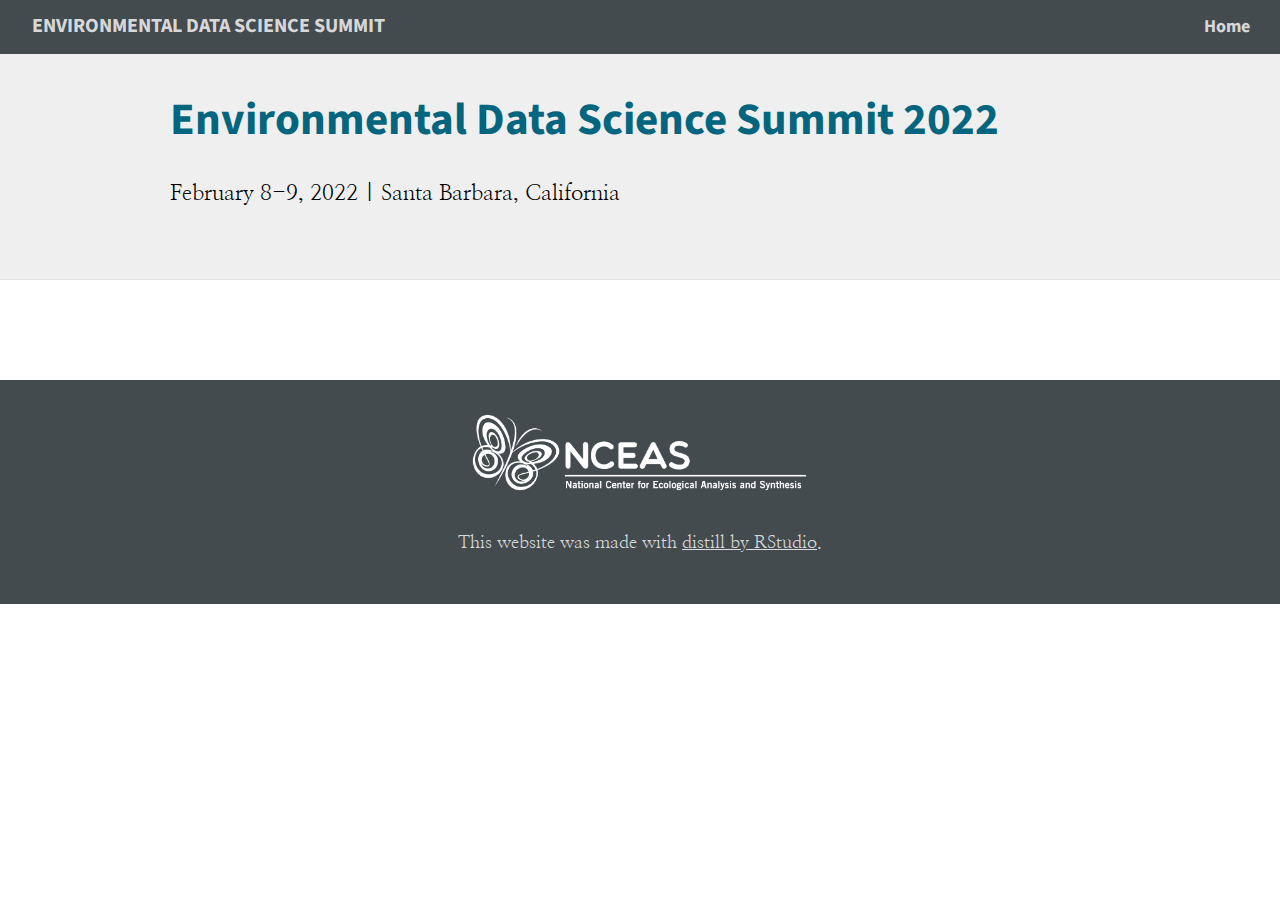
<file: docs/about.html>
<!DOCTYPE html>

<html xmlns="http://www.w3.org/1999/xhtml" lang="" xml:lang="">

<head>
  <meta charset="utf-8"/>
  <meta name="viewport" content="width=device-width, initial-scale=1"/>
  <meta http-equiv="X-UA-Compatible" content="IE=Edge,chrome=1"/>
  <meta name="generator" content="distill" />

  <style type="text/css">
  /* Hide doc at startup (prevent jankiness while JS renders/transforms) */
  body {
    visibility: hidden;
  }
  </style>

 <!--radix_placeholder_import_source-->
 <!--/radix_placeholder_import_source-->

<style type="text/css">code{white-space: pre;}</style>
<style type="text/css" data-origin="pandoc">
pre > code.sourceCode { white-space: pre; position: relative; }
pre > code.sourceCode > span { display: inline-block; line-height: 1.25; }
pre > code.sourceCode > span:empty { height: 1.2em; }
.sourceCode { overflow: visible; }
code.sourceCode > span { color: inherit; text-decoration: inherit; }
div.sourceCode { margin: 1em 0; }
pre.sourceCode { margin: 0; }
@media screen {
div.sourceCode { overflow: auto; }
}
@media print {
pre > code.sourceCode { white-space: pre-wrap; }
pre > code.sourceCode > span { text-indent: -5em; padding-left: 5em; }
}
pre.numberSource code
  { counter-reset: source-line 0; }
pre.numberSource code > span
  { position: relative; left: -4em; counter-increment: source-line; }
pre.numberSource code > span > a:first-child::before
  { content: counter(source-line);
    position: relative; left: -1em; text-align: right; vertical-align: baseline;
    border: none; display: inline-block;
    -webkit-touch-callout: none; -webkit-user-select: none;
    -khtml-user-select: none; -moz-user-select: none;
    -ms-user-select: none; user-select: none;
    padding: 0 4px; width: 4em;
    color: #aaaaaa;
  }
pre.numberSource { margin-left: 3em; border-left: 1px solid #aaaaaa;  padding-left: 4px; }
div.sourceCode
  {   }
@media screen {
pre > code.sourceCode > span > a:first-child::before { text-decoration: underline; }
}
code span.al { color: #ad0000; } /* Alert */
code span.an { color: #5e5e5e; } /* Annotation */
code span.at { color: #20794d; } /* Attribute */
code span.bn { color: #ad0000; } /* BaseN */
code span.bu { } /* BuiltIn */
code span.cf { color: #007ba5; } /* ControlFlow */
code span.ch { color: #20794d; } /* Char */
code span.cn { color: #8f5902; } /* Constant */
code span.co { color: #5e5e5e; } /* Comment */
code span.cv { color: #5e5e5e; font-style: italic; } /* CommentVar */
code span.do { color: #5e5e5e; font-style: italic; } /* Documentation */
code span.dt { color: #ad0000; } /* DataType */
code span.dv { color: #ad0000; } /* DecVal */
code span.er { color: #ad0000; } /* Error */
code span.ex { } /* Extension */
code span.fl { color: #ad0000; } /* Float */
code span.fu { color: #4758ab; } /* Function */
code span.im { } /* Import */
code span.in { color: #5e5e5e; } /* Information */
code span.kw { color: #007ba5; } /* Keyword */
code span.op { color: #5e5e5e; } /* Operator */
code span.ot { color: #007ba5; } /* Other */
code span.pp { color: #ad0000; } /* Preprocessor */
code span.sc { color: #20794d; } /* SpecialChar */
code span.ss { color: #20794d; } /* SpecialString */
code span.st { color: #20794d; } /* String */
code span.va { color: #111111; } /* Variable */
code span.vs { color: #20794d; } /* VerbatimString */
code span.wa { color: #5e5e5e; font-style: italic; } /* Warning */
</style>

  <!--radix_placeholder_meta_tags-->
  <title>Environmental Data Science Summit: Environmental Data Science Summit 2022</title>

  <meta property="description" itemprop="description" content="February 8-9, 2022 | Santa Barbara, California"/>



  <!--  https://developers.facebook.com/docs/sharing/webmasters#markup -->
  <meta property="og:title" content="Environmental Data Science Summit: Environmental Data Science Summit 2022"/>
  <meta property="og:type" content="article"/>
  <meta property="og:description" content="February 8-9, 2022 | Santa Barbara, California"/>
  <meta property="og:locale" content="en_US"/>
  <meta property="og:site_name" content="Environmental Data Science Summit"/>

  <!--  https://dev.twitter.com/cards/types/summary -->
  <meta property="twitter:card" content="summary"/>
  <meta property="twitter:title" content="Environmental Data Science Summit: Environmental Data Science Summit 2022"/>
  <meta property="twitter:description" content="February 8-9, 2022 | Santa Barbara, California"/>

  <!--/radix_placeholder_meta_tags-->
  <!--radix_placeholder_rmarkdown_metadata-->

  <script type="text/json" id="radix-rmarkdown-metadata">
  {"type":"list","attributes":{"names":{"type":"character","attributes":{},"value":["title","description","site","includes"]}},"value":[{"type":"character","attributes":{},"value":["Environmental Data Science Summit 2022"]},{"type":"character","attributes":{},"value":["February 8-9, 2022 | Santa Barbara, California\n"]},{"type":"character","attributes":{},"value":["distill::distill_website"]},{"type":"list","attributes":{"names":{"type":"character","attributes":{},"value":["in_header","after_body"]}},"value":[{"type":"character","attributes":{},"value":["assets/header.html"]},{"type":"character","attributes":{},"value":["assets/_footer.html"]}]}]}
  </script>
  <!--/radix_placeholder_rmarkdown_metadata-->
  <!--radix_placeholder_navigation_in_header-->
  <meta name="distill:offset" content=""/>

  <script type="application/javascript">

    window.headroom_prevent_pin = false;

    window.document.addEventListener("DOMContentLoaded", function (event) {

      // initialize headroom for banner
      var header = $('header').get(0);
      var headerHeight = header.offsetHeight;
      var headroom = new Headroom(header, {
        tolerance: 5,
        onPin : function() {
          if (window.headroom_prevent_pin) {
            window.headroom_prevent_pin = false;
            headroom.unpin();
          }
        }
      });
      headroom.init();
      if(window.location.hash)
        headroom.unpin();
      $(header).addClass('headroom--transition');

      // offset scroll location for banner on hash change
      // (see: https://github.com/WickyNilliams/headroom.js/issues/38)
      window.addEventListener("hashchange", function(event) {
        window.scrollTo(0, window.pageYOffset - (headerHeight + 25));
      });

      // responsive menu
      $('.distill-site-header').each(function(i, val) {
        var topnav = $(this);
        var toggle = topnav.find('.nav-toggle');
        toggle.on('click', function() {
          topnav.toggleClass('responsive');
        });
      });

      // nav dropdowns
      $('.nav-dropbtn').click(function(e) {
        $(this).next('.nav-dropdown-content').toggleClass('nav-dropdown-active');
        $(this).parent().siblings('.nav-dropdown')
           .children('.nav-dropdown-content').removeClass('nav-dropdown-active');
      });
      $("body").click(function(e){
        $('.nav-dropdown-content').removeClass('nav-dropdown-active');
      });
      $(".nav-dropdown").click(function(e){
        e.stopPropagation();
      });
    });
  </script>

  <style type="text/css">

  /* Theme (user-documented overrideables for nav appearance) */

  .distill-site-nav {
    color: rgba(255, 255, 255, 0.8);
    background-color: #0F2E3D;
    font-size: 15px;
    font-weight: 300;
  }

  .distill-site-nav a {
    color: inherit;
    text-decoration: none;
  }

  .distill-site-nav a:hover {
    color: white;
  }

  @media print {
    .distill-site-nav {
      display: none;
    }
  }

  .distill-site-header {

  }

  .distill-site-footer {

  }


  /* Site Header */

  .distill-site-header {
    width: 100%;
    box-sizing: border-box;
    z-index: 3;
  }

  .distill-site-header .nav-left {
    display: inline-block;
    margin-left: 8px;
  }

  @media screen and (max-width: 768px) {
    .distill-site-header .nav-left {
      margin-left: 0;
    }
  }


  .distill-site-header .nav-right {
    float: right;
    margin-right: 8px;
  }

  .distill-site-header a,
  .distill-site-header .title {
    display: inline-block;
    text-align: center;
    padding: 14px 10px 14px 10px;
  }

  .distill-site-header .title {
    font-size: 18px;
    min-width: 150px;
  }

  .distill-site-header .logo {
    padding: 0;
  }

  .distill-site-header .logo img {
    display: none;
    max-height: 20px;
    width: auto;
    margin-bottom: -4px;
  }

  .distill-site-header .nav-image img {
    max-height: 18px;
    width: auto;
    display: inline-block;
    margin-bottom: -3px;
  }



  @media screen and (min-width: 1000px) {
    .distill-site-header .logo img {
      display: inline-block;
    }
    .distill-site-header .nav-left {
      margin-left: 20px;
    }
    .distill-site-header .nav-right {
      margin-right: 20px;
    }
    .distill-site-header .title {
      padding-left: 12px;
    }
  }


  .distill-site-header .nav-toggle {
    display: none;
  }

  .nav-dropdown {
    display: inline-block;
    position: relative;
  }

  .nav-dropdown .nav-dropbtn {
    border: none;
    outline: none;
    color: rgba(255, 255, 255, 0.8);
    padding: 16px 10px;
    background-color: transparent;
    font-family: inherit;
    font-size: inherit;
    font-weight: inherit;
    margin: 0;
    margin-top: 1px;
    z-index: 2;
  }

  .nav-dropdown-content {
    display: none;
    position: absolute;
    background-color: white;
    min-width: 200px;
    border: 1px solid rgba(0,0,0,0.15);
    border-radius: 4px;
    box-shadow: 0px 8px 16px 0px rgba(0,0,0,0.1);
    z-index: 1;
    margin-top: 2px;
    white-space: nowrap;
    padding-top: 4px;
    padding-bottom: 4px;
  }

  .nav-dropdown-content hr {
    margin-top: 4px;
    margin-bottom: 4px;
    border: none;
    border-bottom: 1px solid rgba(0, 0, 0, 0.1);
  }

  .nav-dropdown-active {
    display: block;
  }

  .nav-dropdown-content a, .nav-dropdown-content .nav-dropdown-header {
    color: black;
    padding: 6px 24px;
    text-decoration: none;
    display: block;
    text-align: left;
  }

  .nav-dropdown-content .nav-dropdown-header {
    display: block;
    padding: 5px 24px;
    padding-bottom: 0;
    text-transform: uppercase;
    font-size: 14px;
    color: #999999;
    white-space: nowrap;
  }

  .nav-dropdown:hover .nav-dropbtn {
    color: white;
  }

  .nav-dropdown-content a:hover {
    background-color: #ddd;
    color: black;
  }

  .nav-right .nav-dropdown-content {
    margin-left: -45%;
    right: 0;
  }

  @media screen and (max-width: 768px) {
    .distill-site-header a, .distill-site-header .nav-dropdown  {display: none;}
    .distill-site-header a.nav-toggle {
      float: right;
      display: block;
    }
    .distill-site-header .title {
      margin-left: 0;
    }
    .distill-site-header .nav-right {
      margin-right: 0;
    }
    .distill-site-header {
      overflow: hidden;
    }
    .nav-right .nav-dropdown-content {
      margin-left: 0;
    }
  }


  @media screen and (max-width: 768px) {
    .distill-site-header.responsive {position: relative; min-height: 500px; }
    .distill-site-header.responsive a.nav-toggle {
      position: absolute;
      right: 0;
      top: 0;
    }
    .distill-site-header.responsive a,
    .distill-site-header.responsive .nav-dropdown {
      display: block;
      text-align: left;
    }
    .distill-site-header.responsive .nav-left,
    .distill-site-header.responsive .nav-right {
      width: 100%;
    }
    .distill-site-header.responsive .nav-dropdown {float: none;}
    .distill-site-header.responsive .nav-dropdown-content {position: relative;}
    .distill-site-header.responsive .nav-dropdown .nav-dropbtn {
      display: block;
      width: 100%;
      text-align: left;
    }
  }

  /* Site Footer */

  .distill-site-footer {
    width: 100%;
    overflow: hidden;
    box-sizing: border-box;
    z-index: 3;
    margin-top: 30px;
    padding-top: 30px;
    padding-bottom: 30px;
    text-align: center;
  }

  /* Headroom */

  d-title {
    padding-top: 6rem;
  }

  @media print {
    d-title {
      padding-top: 4rem;
    }
  }

  .headroom {
    z-index: 1000;
    position: fixed;
    top: 0;
    left: 0;
    right: 0;
  }

  .headroom--transition {
    transition: all .4s ease-in-out;
  }

  .headroom--unpinned {
    top: -100px;
  }

  .headroom--pinned {
    top: 0;
  }

  /* adjust viewport for navbar height */
  /* helps vertically center bootstrap (non-distill) content */
  .min-vh-100 {
    min-height: calc(100vh - 100px) !important;
  }

  </style>

  <script src="site_libs/jquery-3.5.1/jquery-3.5.1.min.js"></script>
  <link href="site_libs/font-awesome-5.1.0/css/all.css" rel="stylesheet"/>
  <link href="site_libs/font-awesome-5.1.0/css/v4-shims.css" rel="stylesheet"/>
  <script src="site_libs/headroom-0.9.4/headroom.min.js"></script>
  <script src="site_libs/autocomplete-0.37.1/autocomplete.min.js"></script>
  <script src="site_libs/fuse-6.4.1/fuse.min.js"></script>

  <script type="application/javascript">

  function getMeta(metaName) {
    var metas = document.getElementsByTagName('meta');
    for (let i = 0; i < metas.length; i++) {
      if (metas[i].getAttribute('name') === metaName) {
        return metas[i].getAttribute('content');
      }
    }
    return '';
  }

  function offsetURL(url) {
    var offset = getMeta('distill:offset');
    return offset ? offset + '/' + url : url;
  }

  function createFuseIndex() {

    // create fuse index
    var options = {
      keys: [
        { name: 'title', weight: 20 },
        { name: 'categories', weight: 15 },
        { name: 'description', weight: 10 },
        { name: 'contents', weight: 5 },
      ],
      ignoreLocation: true,
      threshold: 0
    };
    var fuse = new window.Fuse([], options);

    // fetch the main search.json
    return fetch(offsetURL('search.json'))
      .then(function(response) {
        if (response.status == 200) {
          return response.json().then(function(json) {
            // index main articles
            json.articles.forEach(function(article) {
              fuse.add(article);
            });
            // download collections and index their articles
            return Promise.all(json.collections.map(function(collection) {
              return fetch(offsetURL(collection)).then(function(response) {
                if (response.status === 200) {
                  return response.json().then(function(articles) {
                    articles.forEach(function(article) {
                      fuse.add(article);
                    });
                  })
                } else {
                  return Promise.reject(
                    new Error('Unexpected status from search index request: ' +
                              response.status)
                  );
                }
              });
            })).then(function() {
              return fuse;
            });
          });

        } else {
          return Promise.reject(
            new Error('Unexpected status from search index request: ' +
                        response.status)
          );
        }
      });
  }

  window.document.addEventListener("DOMContentLoaded", function (event) {

    // get search element (bail if we don't have one)
    var searchEl = window.document.getElementById('distill-search');
    if (!searchEl)
      return;

    createFuseIndex()
      .then(function(fuse) {

        // make search box visible
        searchEl.classList.remove('hidden');

        // initialize autocomplete
        var options = {
          autoselect: true,
          hint: false,
          minLength: 2,
        };
        window.autocomplete(searchEl, options, [{
          source: function(query, callback) {
            const searchOptions = {
              isCaseSensitive: false,
              shouldSort: true,
              minMatchCharLength: 2,
              limit: 10,
            };
            var results = fuse.search(query, searchOptions);
            callback(results
              .map(function(result) { return result.item; })
            );
          },
          templates: {
            suggestion: function(suggestion) {
              var img = suggestion.preview && Object.keys(suggestion.preview).length > 0
                ? `<img src="${offsetURL(suggestion.preview)}"</img>`
                : '';
              var html = `
                <div class="search-item">
                  <h3>${suggestion.title}</h3>
                  <div class="search-item-description">
                    ${suggestion.description || ''}
                  </div>
                  <div class="search-item-preview">
                    ${img}
                  </div>
                </div>
              `;
              return html;
            }
          }
        }]).on('autocomplete:selected', function(event, suggestion) {
          window.location.href = offsetURL(suggestion.path);
        });
        // remove inline display style on autocompleter (we want to
        // manage responsive display via css)
        $('.algolia-autocomplete').css("display", "");
      })
      .catch(function(error) {
        console.log(error);
      });

  });

  </script>

  <style type="text/css">

  .nav-search {
    font-size: x-small;
  }

  /* Algolioa Autocomplete */

  .algolia-autocomplete {
    display: inline-block;
    margin-left: 10px;
    vertical-align: sub;
    background-color: white;
    color: black;
    padding: 6px;
    padding-top: 8px;
    padding-bottom: 0;
    border-radius: 6px;
    border: 1px #0F2E3D solid;
    width: 180px;
  }


  @media screen and (max-width: 768px) {
    .distill-site-nav .algolia-autocomplete {
      display: none;
      visibility: hidden;
    }
    .distill-site-nav.responsive .algolia-autocomplete {
      display: inline-block;
      visibility: visible;
    }
    .distill-site-nav.responsive .algolia-autocomplete .aa-dropdown-menu {
      margin-left: 0;
      width: 400px;
      max-height: 400px;
    }
  }

  .algolia-autocomplete .aa-input, .algolia-autocomplete .aa-hint {
    width: 90%;
    outline: none;
    border: none;
  }

  .algolia-autocomplete .aa-hint {
    color: #999;
  }
  .algolia-autocomplete .aa-dropdown-menu {
    width: 550px;
    max-height: 70vh;
    overflow-x: visible;
    overflow-y: scroll;
    padding: 5px;
    margin-top: 3px;
    margin-left: -150px;
    background-color: #fff;
    border-radius: 5px;
    border: 1px solid #999;
    border-top: none;
  }

  .algolia-autocomplete .aa-dropdown-menu .aa-suggestion {
    cursor: pointer;
    padding: 5px 4px;
    border-bottom: 1px solid #eee;
  }

  .algolia-autocomplete .aa-dropdown-menu .aa-suggestion:last-of-type {
    border-bottom: none;
    margin-bottom: 2px;
  }

  .algolia-autocomplete .aa-dropdown-menu .aa-suggestion .search-item {
    overflow: hidden;
    font-size: 0.8em;
    line-height: 1.4em;
  }

  .algolia-autocomplete .aa-dropdown-menu .aa-suggestion .search-item h3 {
    font-size: 1rem;
    margin-block-start: 0;
    margin-block-end: 5px;
  }

  .algolia-autocomplete .aa-dropdown-menu .aa-suggestion .search-item-description {
    display: inline-block;
    overflow: hidden;
    height: 2.8em;
    width: 80%;
    margin-right: 4%;
  }

  .algolia-autocomplete .aa-dropdown-menu .aa-suggestion .search-item-preview {
    display: inline-block;
    width: 15%;
  }

  .algolia-autocomplete .aa-dropdown-menu .aa-suggestion .search-item-preview img {
    height: 3em;
    width: auto;
    display: none;
  }

  .algolia-autocomplete .aa-dropdown-menu .aa-suggestion .search-item-preview img[src] {
    display: initial;
  }

  .algolia-autocomplete .aa-dropdown-menu .aa-suggestion.aa-cursor {
    background-color: #eee;
  }
  .algolia-autocomplete .aa-dropdown-menu .aa-suggestion em {
    font-weight: bold;
    font-style: normal;
  }

  </style>


  <!--/radix_placeholder_navigation_in_header-->
  <!--radix_placeholder_distill-->

  <style type="text/css">

  body {
    background-color: white;
  }

  .pandoc-table {
    width: 100%;
  }

  .pandoc-table>caption {
    margin-bottom: 10px;
  }

  .pandoc-table th:not([align]) {
    text-align: left;
  }

  .pagedtable-footer {
    font-size: 15px;
  }

  d-byline .byline {
    grid-template-columns: 2fr 2fr;
  }

  d-byline .byline h3 {
    margin-block-start: 1.5em;
  }

  d-byline .byline .authors-affiliations h3 {
    margin-block-start: 0.5em;
  }

  .authors-affiliations .orcid-id {
    width: 16px;
    height:16px;
    margin-left: 4px;
    margin-right: 4px;
    vertical-align: middle;
    padding-bottom: 2px;
  }

  d-title .dt-tags {
    margin-top: 1em;
    grid-column: text;
  }

  .dt-tags .dt-tag {
    text-decoration: none;
    display: inline-block;
    color: rgba(0,0,0,0.6);
    padding: 0em 0.4em;
    margin-right: 0.5em;
    margin-bottom: 0.4em;
    font-size: 70%;
    border: 1px solid rgba(0,0,0,0.2);
    border-radius: 3px;
    text-transform: uppercase;
    font-weight: 500;
  }

  d-article table.gt_table td,
  d-article table.gt_table th {
    border-bottom: none;
  }

  .html-widget {
    margin-bottom: 2.0em;
  }

  .l-screen-inset {
    padding-right: 16px;
  }

  .l-screen .caption {
    margin-left: 10px;
  }

  .shaded {
    background: rgb(247, 247, 247);
    padding-top: 20px;
    padding-bottom: 20px;
    border-top: 1px solid rgba(0, 0, 0, 0.1);
    border-bottom: 1px solid rgba(0, 0, 0, 0.1);
  }

  .shaded .html-widget {
    margin-bottom: 0;
    border: 1px solid rgba(0, 0, 0, 0.1);
  }

  .shaded .shaded-content {
    background: white;
  }

  .text-output {
    margin-top: 0;
    line-height: 1.5em;
  }

  .hidden {
    display: none !important;
  }

  d-article {
    padding-top: 2.5rem;
    padding-bottom: 30px;
  }

  d-appendix {
    padding-top: 30px;
  }

  d-article>p>img {
    width: 100%;
  }

  d-article h2 {
    margin: 1rem 0 1.5rem 0;
  }

  d-article h3 {
    margin-top: 1.5rem;
  }

  d-article iframe {
    border: 1px solid rgba(0, 0, 0, 0.1);
    margin-bottom: 2.0em;
    width: 100%;
  }

  /* Tweak code blocks */

  d-article div.sourceCode code,
  d-article pre code {
    font-family: Consolas, Monaco, 'Andale Mono', 'Ubuntu Mono', monospace;
  }

  d-article pre,
  d-article div.sourceCode,
  d-article div.sourceCode pre {
    overflow: auto;
  }

  d-article div.sourceCode {
    background-color: white;
  }

  d-article div.sourceCode pre {
    padding-left: 10px;
    font-size: 12px;
    border-left: 2px solid rgba(0,0,0,0.1);
  }

  d-article pre {
    font-size: 12px;
    color: black;
    background: none;
    margin-top: 0;
    text-align: left;
    white-space: pre;
    word-spacing: normal;
    word-break: normal;
    word-wrap: normal;
    line-height: 1.5;

    -moz-tab-size: 4;
    -o-tab-size: 4;
    tab-size: 4;

    -webkit-hyphens: none;
    -moz-hyphens: none;
    -ms-hyphens: none;
    hyphens: none;
  }

  d-article pre a {
    border-bottom: none;
  }

  d-article pre a:hover {
    border-bottom: none;
    text-decoration: underline;
  }

  d-article details {
    grid-column: text;
    margin-bottom: 0.8em;
  }

  @media(min-width: 768px) {

  d-article pre,
  d-article div.sourceCode,
  d-article div.sourceCode pre {
    overflow: visible !important;
  }

  d-article div.sourceCode pre {
    padding-left: 18px;
    font-size: 14px;
  }

  d-article pre {
    font-size: 14px;
  }

  }

  figure img.external {
    background: white;
    border: 1px solid rgba(0, 0, 0, 0.1);
    box-shadow: 0 1px 8px rgba(0, 0, 0, 0.1);
    padding: 18px;
    box-sizing: border-box;
  }

  /* CSS for d-contents */

  .d-contents {
    grid-column: text;
    color: rgba(0,0,0,0.8);
    font-size: 0.9em;
    padding-bottom: 1em;
    margin-bottom: 1em;
    padding-bottom: 0.5em;
    margin-bottom: 1em;
    padding-left: 0.25em;
    justify-self: start;
  }

  @media(min-width: 1000px) {
    .d-contents.d-contents-float {
      height: 0;
      grid-column-start: 1;
      grid-column-end: 4;
      justify-self: center;
      padding-right: 3em;
      padding-left: 2em;
    }
  }

  .d-contents nav h3 {
    font-size: 18px;
    margin-top: 0;
    margin-bottom: 1em;
  }

  .d-contents li {
    list-style-type: none
  }

  .d-contents nav > ul {
    padding-left: 0;
  }

  .d-contents ul {
    padding-left: 1em
  }

  .d-contents nav ul li {
    margin-top: 0.6em;
    margin-bottom: 0.2em;
  }

  .d-contents nav a {
    font-size: 13px;
    border-bottom: none;
    text-decoration: none
    color: rgba(0, 0, 0, 0.8);
  }

  .d-contents nav a:hover {
    text-decoration: underline solid rgba(0, 0, 0, 0.6)
  }

  .d-contents nav > ul > li > a {
    font-weight: 600;
  }

  .d-contents nav > ul > li > ul {
    font-weight: inherit;
  }

  .d-contents nav > ul > li > ul > li {
    margin-top: 0.2em;
  }


  .d-contents nav ul {
    margin-top: 0;
    margin-bottom: 0.25em;
  }

  .d-article-with-toc h2:nth-child(2) {
    margin-top: 0;
  }


  /* Figure */

  .figure {
    position: relative;
    margin-bottom: 2.5em;
    margin-top: 1.5em;
  }

  .figure img {
    width: 100%;
  }

  .figure .caption {
    color: rgba(0, 0, 0, 0.6);
    font-size: 12px;
    line-height: 1.5em;
  }

  .figure img.external {
    background: white;
    border: 1px solid rgba(0, 0, 0, 0.1);
    box-shadow: 0 1px 8px rgba(0, 0, 0, 0.1);
    padding: 18px;
    box-sizing: border-box;
  }

  .figure .caption a {
    color: rgba(0, 0, 0, 0.6);
  }

  .figure .caption b,
  .figure .caption strong, {
    font-weight: 600;
    color: rgba(0, 0, 0, 1.0);
  }

  /* Citations */

  d-article .citation {
    color: inherit;
    cursor: inherit;
  }

  div.hanging-indent{
    margin-left: 1em; text-indent: -1em;
  }

  /* Citation hover box */

  .tippy-box[data-theme~=light-border] {
    background-color: rgba(250, 250, 250, 0.95);
  }

  .tippy-content > p {
    margin-bottom: 0;
    padding: 2px;
  }


  /* Tweak 1000px media break to show more text */

  @media(min-width: 1000px) {
    .base-grid,
    distill-header,
    d-title,
    d-abstract,
    d-article,
    d-appendix,
    distill-appendix,
    d-byline,
    d-footnote-list,
    d-citation-list,
    distill-footer {
      grid-template-columns: [screen-start] 1fr [page-start kicker-start] 80px [middle-start] 50px [text-start kicker-end] 65px 65px 65px 65px 65px 65px 65px 65px [text-end gutter-start] 65px [middle-end] 65px [page-end gutter-end] 1fr [screen-end];
      grid-column-gap: 16px;
    }

    .grid {
      grid-column-gap: 16px;
    }

    d-article {
      font-size: 1.06rem;
      line-height: 1.7em;
    }
    figure .caption, .figure .caption, figure figcaption {
      font-size: 13px;
    }
  }

  @media(min-width: 1180px) {
    .base-grid,
    distill-header,
    d-title,
    d-abstract,
    d-article,
    d-appendix,
    distill-appendix,
    d-byline,
    d-footnote-list,
    d-citation-list,
    distill-footer {
      grid-template-columns: [screen-start] 1fr [page-start kicker-start] 60px [middle-start] 60px [text-start kicker-end] 60px 60px 60px 60px 60px 60px 60px 60px [text-end gutter-start] 60px [middle-end] 60px [page-end gutter-end] 1fr [screen-end];
      grid-column-gap: 32px;
    }

    .grid {
      grid-column-gap: 32px;
    }
  }


  /* Get the citation styles for the appendix (not auto-injected on render since
     we do our own rendering of the citation appendix) */

  d-appendix .citation-appendix,
  .d-appendix .citation-appendix {
    font-size: 11px;
    line-height: 15px;
    border-left: 1px solid rgba(0, 0, 0, 0.1);
    padding-left: 18px;
    border: 1px solid rgba(0,0,0,0.1);
    background: rgba(0, 0, 0, 0.02);
    padding: 10px 18px;
    border-radius: 3px;
    color: rgba(150, 150, 150, 1);
    overflow: hidden;
    margin-top: -12px;
    white-space: pre-wrap;
    word-wrap: break-word;
  }

  /* Include appendix styles here so they can be overridden */

  d-appendix {
    contain: layout style;
    font-size: 0.8em;
    line-height: 1.7em;
    margin-top: 60px;
    margin-bottom: 0;
    border-top: 1px solid rgba(0, 0, 0, 0.1);
    color: rgba(0,0,0,0.5);
    padding-top: 60px;
    padding-bottom: 48px;
  }

  d-appendix h3 {
    grid-column: page-start / text-start;
    font-size: 15px;
    font-weight: 500;
    margin-top: 1em;
    margin-bottom: 0;
    color: rgba(0,0,0,0.65);
  }

  d-appendix h3 + * {
    margin-top: 1em;
  }

  d-appendix ol {
    padding: 0 0 0 15px;
  }

  @media (min-width: 768px) {
    d-appendix ol {
      padding: 0 0 0 30px;
      margin-left: -30px;
    }
  }

  d-appendix li {
    margin-bottom: 1em;
  }

  d-appendix a {
    color: rgba(0, 0, 0, 0.6);
  }

  d-appendix > * {
    grid-column: text;
  }

  d-appendix > d-footnote-list,
  d-appendix > d-citation-list,
  d-appendix > distill-appendix {
    grid-column: screen;
  }

  /* Include footnote styles here so they can be overridden */

  d-footnote-list {
    contain: layout style;
  }

  d-footnote-list > * {
    grid-column: text;
  }

  d-footnote-list a.footnote-backlink {
    color: rgba(0,0,0,0.3);
    padding-left: 0.5em;
  }



  /* Anchor.js */

  .anchorjs-link {
    /*transition: all .25s linear; */
    text-decoration: none;
    border-bottom: none;
  }
  *:hover > .anchorjs-link {
    margin-left: -1.125em !important;
    text-decoration: none;
    border-bottom: none;
  }

  /* Social footer */

  .social_footer {
    margin-top: 30px;
    margin-bottom: 0;
    color: rgba(0,0,0,0.67);
  }

  .disqus-comments {
    margin-right: 30px;
  }

  .disqus-comment-count {
    border-bottom: 1px solid rgba(0, 0, 0, 0.4);
    cursor: pointer;
  }

  #disqus_thread {
    margin-top: 30px;
  }

  .article-sharing a {
    border-bottom: none;
    margin-right: 8px;
  }

  .article-sharing a:hover {
    border-bottom: none;
  }

  .sidebar-section.subscribe {
    font-size: 12px;
    line-height: 1.6em;
  }

  .subscribe p {
    margin-bottom: 0.5em;
  }


  .article-footer .subscribe {
    font-size: 15px;
    margin-top: 45px;
  }


  .sidebar-section.custom {
    font-size: 12px;
    line-height: 1.6em;
  }

  .custom p {
    margin-bottom: 0.5em;
  }

  /* Styles for listing layout (hide title) */
  .layout-listing d-title, .layout-listing .d-title {
    display: none;
  }

  /* Styles for posts lists (not auto-injected) */


  .posts-with-sidebar {
    padding-left: 45px;
    padding-right: 45px;
  }

  .posts-list .description h2,
  .posts-list .description p {
    font-family: -apple-system, BlinkMacSystemFont, "Segoe UI", Roboto, Oxygen, Ubuntu, Cantarell, "Fira Sans", "Droid Sans", "Helvetica Neue", Arial, sans-serif;
  }

  .posts-list .description h2 {
    font-weight: 700;
    border-bottom: none;
    padding-bottom: 0;
  }

  .posts-list h2.post-tag {
    border-bottom: 1px solid rgba(0, 0, 0, 0.2);
    padding-bottom: 12px;
  }
  .posts-list {
    margin-top: 60px;
    margin-bottom: 24px;
  }

  .posts-list .post-preview {
    text-decoration: none;
    overflow: hidden;
    display: block;
    border-bottom: 1px solid rgba(0, 0, 0, 0.1);
    padding: 24px 0;
  }

  .post-preview-last {
    border-bottom: none !important;
  }

  .posts-list .posts-list-caption {
    grid-column: screen;
    font-weight: 400;
  }

  .posts-list .post-preview h2 {
    margin: 0 0 6px 0;
    line-height: 1.2em;
    font-style: normal;
    font-size: 24px;
  }

  .posts-list .post-preview p {
    margin: 0 0 12px 0;
    line-height: 1.4em;
    font-size: 16px;
  }

  .posts-list .post-preview .thumbnail {
    box-sizing: border-box;
    margin-bottom: 24px;
    position: relative;
    max-width: 500px;
  }
  .posts-list .post-preview img {
    width: 100%;
    display: block;
  }

  .posts-list .metadata {
    font-size: 12px;
    line-height: 1.4em;
    margin-bottom: 18px;
  }

  .posts-list .metadata > * {
    display: inline-block;
  }

  .posts-list .metadata .publishedDate {
    margin-right: 2em;
  }

  .posts-list .metadata .dt-authors {
    display: block;
    margin-top: 0.3em;
    margin-right: 2em;
  }

  .posts-list .dt-tags {
    display: block;
    line-height: 1em;
  }

  .posts-list .dt-tags .dt-tag {
    display: inline-block;
    color: rgba(0,0,0,0.6);
    padding: 0.3em 0.4em;
    margin-right: 0.2em;
    margin-bottom: 0.4em;
    font-size: 60%;
    border: 1px solid rgba(0,0,0,0.2);
    border-radius: 3px;
    text-transform: uppercase;
    font-weight: 500;
  }

  .posts-list img {
    opacity: 1;
  }

  .posts-list img[data-src] {
    opacity: 0;
  }

  .posts-more {
    clear: both;
  }


  .posts-sidebar {
    font-size: 16px;
  }

  .posts-sidebar h3 {
    font-size: 16px;
    margin-top: 0;
    margin-bottom: 0.5em;
    font-weight: 400;
    text-transform: uppercase;
  }

  .sidebar-section {
    margin-bottom: 30px;
  }

  .categories ul {
    list-style-type: none;
    margin: 0;
    padding: 0;
  }

  .categories li {
    color: rgba(0, 0, 0, 0.8);
    margin-bottom: 0;
  }

  .categories li>a {
    border-bottom: none;
  }

  .categories li>a:hover {
    border-bottom: 1px solid rgba(0, 0, 0, 0.4);
  }

  .categories .active {
    font-weight: 600;
  }

  .categories .category-count {
    color: rgba(0, 0, 0, 0.4);
  }


  @media(min-width: 768px) {
    .posts-list .post-preview h2 {
      font-size: 26px;
    }
    .posts-list .post-preview .thumbnail {
      float: right;
      width: 30%;
      margin-bottom: 0;
    }
    .posts-list .post-preview .description {
      float: left;
      width: 45%;
    }
    .posts-list .post-preview .metadata {
      float: left;
      width: 20%;
      margin-top: 8px;
    }
    .posts-list .post-preview p {
      margin: 0 0 12px 0;
      line-height: 1.5em;
      font-size: 16px;
    }
    .posts-with-sidebar .posts-list {
      float: left;
      width: 75%;
    }
    .posts-with-sidebar .posts-sidebar {
      float: right;
      width: 20%;
      margin-top: 60px;
      padding-top: 24px;
      padding-bottom: 24px;
    }
  }


  /* Improve display for browsers without grid (IE/Edge <= 15) */

  .downlevel {
    line-height: 1.6em;
    font-family: -apple-system, BlinkMacSystemFont, "Segoe UI", Roboto, Oxygen, Ubuntu, Cantarell, "Fira Sans", "Droid Sans", "Helvetica Neue", Arial, sans-serif;
    margin: 0;
  }

  .downlevel .d-title {
    padding-top: 6rem;
    padding-bottom: 1.5rem;
  }

  .downlevel .d-title h1 {
    font-size: 50px;
    font-weight: 700;
    line-height: 1.1em;
    margin: 0 0 0.5rem;
  }

  .downlevel .d-title p {
    font-weight: 300;
    font-size: 1.2rem;
    line-height: 1.55em;
    margin-top: 0;
  }

  .downlevel .d-byline {
    padding-top: 0.8em;
    padding-bottom: 0.8em;
    font-size: 0.8rem;
    line-height: 1.8em;
  }

  .downlevel .section-separator {
    border: none;
    border-top: 1px solid rgba(0, 0, 0, 0.1);
  }

  .downlevel .d-article {
    font-size: 1.06rem;
    line-height: 1.7em;
    padding-top: 1rem;
    padding-bottom: 2rem;
  }


  .downlevel .d-appendix {
    padding-left: 0;
    padding-right: 0;
    max-width: none;
    font-size: 0.8em;
    line-height: 1.7em;
    margin-bottom: 0;
    color: rgba(0,0,0,0.5);
    padding-top: 40px;
    padding-bottom: 48px;
  }

  .downlevel .footnotes ol {
    padding-left: 13px;
  }

  .downlevel .base-grid,
  .downlevel .distill-header,
  .downlevel .d-title,
  .downlevel .d-abstract,
  .downlevel .d-article,
  .downlevel .d-appendix,
  .downlevel .distill-appendix,
  .downlevel .d-byline,
  .downlevel .d-footnote-list,
  .downlevel .d-citation-list,
  .downlevel .distill-footer,
  .downlevel .appendix-bottom,
  .downlevel .posts-container {
    padding-left: 40px;
    padding-right: 40px;
  }

  @media(min-width: 768px) {
    .downlevel .base-grid,
    .downlevel .distill-header,
    .downlevel .d-title,
    .downlevel .d-abstract,
    .downlevel .d-article,
    .downlevel .d-appendix,
    .downlevel .distill-appendix,
    .downlevel .d-byline,
    .downlevel .d-footnote-list,
    .downlevel .d-citation-list,
    .downlevel .distill-footer,
    .downlevel .appendix-bottom,
    .downlevel .posts-container {
    padding-left: 150px;
    padding-right: 150px;
    max-width: 900px;
  }
  }

  .downlevel pre code {
    display: block;
    border-left: 2px solid rgba(0, 0, 0, .1);
    padding: 0 0 0 20px;
    font-size: 14px;
  }

  .downlevel code, .downlevel pre {
    color: black;
    background: none;
    font-family: Consolas, Monaco, 'Andale Mono', 'Ubuntu Mono', monospace;
    text-align: left;
    white-space: pre;
    word-spacing: normal;
    word-break: normal;
    word-wrap: normal;
    line-height: 1.5;

    -moz-tab-size: 4;
    -o-tab-size: 4;
    tab-size: 4;

    -webkit-hyphens: none;
    -moz-hyphens: none;
    -ms-hyphens: none;
    hyphens: none;
  }

  .downlevel .posts-list .post-preview {
    color: inherit;
  }



  </style>

  <script type="application/javascript">

  function is_downlevel_browser() {
    if (bowser.isUnsupportedBrowser({ msie: "12", msedge: "16"},
                                   window.navigator.userAgent)) {
      return true;
    } else {
      return window.load_distill_framework === undefined;
    }
  }

  // show body when load is complete
  function on_load_complete() {

    // add anchors
    if (window.anchors) {
      window.anchors.options.placement = 'left';
      window.anchors.add('d-article > h2, d-article > h3, d-article > h4, d-article > h5');
    }


    // set body to visible
    document.body.style.visibility = 'visible';

    // force redraw for leaflet widgets
    if (window.HTMLWidgets) {
      var maps = window.HTMLWidgets.findAll(".leaflet");
      $.each(maps, function(i, el) {
        var map = this.getMap();
        map.invalidateSize();
        map.eachLayer(function(layer) {
          if (layer instanceof L.TileLayer)
            layer.redraw();
        });
      });
    }

    // trigger 'shown' so htmlwidgets resize
    $('d-article').trigger('shown');
  }

  function init_distill() {

    init_common();

    // create front matter
    var front_matter = $('<d-front-matter></d-front-matter>');
    $('#distill-front-matter').wrap(front_matter);

    // create d-title
    $('.d-title').changeElementType('d-title');

    // create d-byline
    var byline = $('<d-byline></d-byline>');
    $('.d-byline').replaceWith(byline);

    // create d-article
    var article = $('<d-article></d-article>');
    $('.d-article').wrap(article).children().unwrap();

    // move posts container into article
    $('.posts-container').appendTo($('d-article'));

    // create d-appendix
    $('.d-appendix').changeElementType('d-appendix');

    // flag indicating that we have appendix items
    var appendix = $('.appendix-bottom').children('h3').length > 0;

    // replace footnotes with <d-footnote>
    $('.footnote-ref').each(function(i, val) {
      appendix = true;
      var href = $(this).attr('href');
      var id = href.replace('#', '');
      var fn = $('#' + id);
      var fn_p = $('#' + id + '>p');
      fn_p.find('.footnote-back').remove();
      var text = fn_p.html();
      var dtfn = $('<d-footnote></d-footnote>');
      dtfn.html(text);
      $(this).replaceWith(dtfn);
    });
    // remove footnotes
    $('.footnotes').remove();

    // move refs into #references-listing
    $('#references-listing').replaceWith($('#refs'));

    $('h1.appendix, h2.appendix').each(function(i, val) {
      $(this).changeElementType('h3');
    });
    $('h3.appendix').each(function(i, val) {
      var id = $(this).attr('id');
      $('.d-contents a[href="#' + id + '"]').parent().remove();
      appendix = true;
      $(this).nextUntil($('h1, h2, h3')).addBack().appendTo($('d-appendix'));
    });

    // show d-appendix if we have appendix content
    $("d-appendix").css('display', appendix ? 'grid' : 'none');

    // localize layout chunks to just output
    $('.layout-chunk').each(function(i, val) {

      // capture layout
      var layout = $(this).attr('data-layout');

      // apply layout to markdown level block elements
      var elements = $(this).children().not('details, div.sourceCode, pre, script');
      elements.each(function(i, el) {
        var layout_div = $('<div class="' + layout + '"></div>');
        if (layout_div.hasClass('shaded')) {
          var shaded_content = $('<div class="shaded-content"></div>');
          $(this).wrap(shaded_content);
          $(this).parent().wrap(layout_div);
        } else {
          $(this).wrap(layout_div);
        }
      });


      // unwrap the layout-chunk div
      $(this).children().unwrap();
    });

    // remove code block used to force  highlighting css
    $('.distill-force-highlighting-css').parent().remove();

    // remove empty line numbers inserted by pandoc when using a
    // custom syntax highlighting theme
    $('code.sourceCode a:empty').remove();

    // load distill framework
    load_distill_framework();

    // wait for window.distillRunlevel == 4 to do post processing
    function distill_post_process() {

      if (!window.distillRunlevel || window.distillRunlevel < 4)
        return;

      // hide author/affiliations entirely if we have no authors
      var front_matter = JSON.parse($("#distill-front-matter").html());
      var have_authors = front_matter.authors && front_matter.authors.length > 0;
      if (!have_authors)
        $('d-byline').addClass('hidden');

      // article with toc class
      $('.d-contents').parent().addClass('d-article-with-toc');

      // strip links that point to #
      $('.authors-affiliations').find('a[href="#"]').removeAttr('href');

      // add orcid ids
      $('.authors-affiliations').find('.author').each(function(i, el) {
        var orcid_id = front_matter.authors[i].orcidID;
        if (orcid_id) {
          var a = $('<a></a>');
          a.attr('href', 'https://orcid.org/' + orcid_id);
          var img = $('<img></img>');
          img.addClass('orcid-id');
          img.attr('alt', 'ORCID ID');
          img.attr('src','[data-uri]');
          a.append(img);
          $(this).append(a);
        }
      });

      // hide elements of author/affiliations grid that have no value
      function hide_byline_column(caption) {
        $('d-byline').find('h3:contains("' + caption + '")').parent().css('visibility', 'hidden');
      }

      // affiliations
      var have_affiliations = false;
      for (var i = 0; i<front_matter.authors.length; ++i) {
        var author = front_matter.authors[i];
        if (author.affiliation !== "&nbsp;") {
          have_affiliations = true;
          break;
        }
      }
      if (!have_affiliations)
        $('d-byline').find('h3:contains("Affiliations")').css('visibility', 'hidden');

      // published date
      if (!front_matter.publishedDate)
        hide_byline_column("Published");

      // document object identifier
      var doi = $('d-byline').find('h3:contains("DOI")');
      var doi_p = doi.next().empty();
      if (!front_matter.doi) {
        // if we have a citation and valid citationText then link to that
        if ($('#citation').length > 0 && front_matter.citationText) {
          doi.html('Citation');
          $('<a href="#citation"></a>')
            .text(front_matter.citationText)
            .appendTo(doi_p);
        } else {
          hide_byline_column("DOI");
        }
      } else {
        $('<a></a>')
           .attr('href', "https://doi.org/" + front_matter.doi)
           .html(front_matter.doi)
           .appendTo(doi_p);
      }

       // change plural form of authors/affiliations
      if (front_matter.authors.length === 1) {
        var grid = $('.authors-affiliations');
        grid.children('h3:contains("Authors")').text('Author');
        grid.children('h3:contains("Affiliations")').text('Affiliation');
      }

      // remove d-appendix and d-footnote-list local styles
      $('d-appendix > style:first-child').remove();
      $('d-footnote-list > style:first-child').remove();

      // move appendix-bottom entries to the bottom
      $('.appendix-bottom').appendTo('d-appendix').children().unwrap();
      $('.appendix-bottom').remove();

      // hoverable references
      $('span.citation[data-cites]').each(function() {
        var refHtml = $('#ref-' + $(this).attr('data-cites')).html();
        window.tippy(this, {
          allowHTML: true,
          content: refHtml,
          maxWidth: 500,
          interactive: true,
          interactiveBorder: 10,
          theme: 'light-border',
          placement: 'bottom-start'
        });
      });

      // clear polling timer
      clearInterval(tid);

      // show body now that everything is ready
      on_load_complete();
    }

    var tid = setInterval(distill_post_process, 50);
    distill_post_process();

  }

  function init_downlevel() {

    init_common();

     // insert hr after d-title
    $('.d-title').after($('<hr class="section-separator"/>'));

    // check if we have authors
    var front_matter = JSON.parse($("#distill-front-matter").html());
    var have_authors = front_matter.authors && front_matter.authors.length > 0;

    // manage byline/border
    if (!have_authors)
      $('.d-byline').remove();
    $('.d-byline').after($('<hr class="section-separator"/>'));
    $('.d-byline a').remove();

    // remove toc
    $('.d-contents').remove();

    // move appendix elements
    $('h1.appendix, h2.appendix').each(function(i, val) {
      $(this).changeElementType('h3');
    });
    $('h3.appendix').each(function(i, val) {
      $(this).nextUntil($('h1, h2, h3')).addBack().appendTo($('.d-appendix'));
    });


    // inject headers into references and footnotes
    var refs_header = $('<h3></h3>');
    refs_header.text('References');
    $('#refs').prepend(refs_header);

    var footnotes_header = $('<h3></h3');
    footnotes_header.text('Footnotes');
    $('.footnotes').children('hr').first().replaceWith(footnotes_header);

    // move appendix-bottom entries to the bottom
    $('.appendix-bottom').appendTo('.d-appendix').children().unwrap();
    $('.appendix-bottom').remove();

    // remove appendix if it's empty
    if ($('.d-appendix').children().length === 0)
      $('.d-appendix').remove();

    // prepend separator above appendix
    $('.d-appendix').before($('<hr class="section-separator" style="clear: both"/>'));

    // trim code
    $('pre>code').each(function(i, val) {
      $(this).html($.trim($(this).html()));
    });

    // move posts-container right before article
    $('.posts-container').insertBefore($('.d-article'));

    $('body').addClass('downlevel');

    on_load_complete();
  }


  function init_common() {

    // jquery plugin to change element types
    (function($) {
      $.fn.changeElementType = function(newType) {
        var attrs = {};

        $.each(this[0].attributes, function(idx, attr) {
          attrs[attr.nodeName] = attr.nodeValue;
        });

        this.replaceWith(function() {
          return $("<" + newType + "/>", attrs).append($(this).contents());
        });
      };
    })(jQuery);

    // prevent underline for linked images
    $('a > img').parent().css({'border-bottom' : 'none'});

    // mark non-body figures created by knitr chunks as 100% width
    $('.layout-chunk').each(function(i, val) {
      var figures = $(this).find('img, .html-widget');
      if ($(this).attr('data-layout') !== "l-body") {
        figures.css('width', '100%');
      } else {
        figures.css('max-width', '100%');
        figures.filter("[width]").each(function(i, val) {
          var fig = $(this);
          fig.css('width', fig.attr('width') + 'px');
        });

      }
    });

    // auto-append index.html to post-preview links in file: protocol
    // and in rstudio ide preview
    $('.post-preview').each(function(i, val) {
      if (window.location.protocol === "file:")
        $(this).attr('href', $(this).attr('href') + "index.html");
    });

    // get rid of index.html references in header
    if (window.location.protocol !== "file:") {
      $('.distill-site-header a[href]').each(function(i,val) {
        $(this).attr('href', $(this).attr('href').replace("index.html", "./"));
      });
    }

    // add class to pandoc style tables
    $('tr.header').parent('thead').parent('table').addClass('pandoc-table');
    $('.kable-table').children('table').addClass('pandoc-table');

    // add figcaption style to table captions
    $('caption').parent('table').addClass("figcaption");

    // initialize posts list
    if (window.init_posts_list)
      window.init_posts_list();

    // implmement disqus comment link
    $('.disqus-comment-count').click(function() {
      window.headroom_prevent_pin = true;
      $('#disqus_thread').toggleClass('hidden');
      if (!$('#disqus_thread').hasClass('hidden')) {
        var offset = $(this).offset();
        $(window).resize();
        $('html, body').animate({
          scrollTop: offset.top - 35
        });
      }
    });
  }

  document.addEventListener('DOMContentLoaded', function() {
    if (is_downlevel_browser())
      init_downlevel();
    else
      window.addEventListener('WebComponentsReady', init_distill);
  });

  </script>

  <style type="text/css">
  /* base variables */

  /* Edit the CSS properties in this file to create a custom
     Distill theme. Only edit values in the right column
     for each row; values shown are the CSS defaults.
     To return any property to the default,
     you may set its value to: unset
     All rows must end with a semi-colon.                      */

  /* Optional: embed custom fonts here with `@import`          */
  /* This must remain at the top of this file.                 */



  html {
    /*-- Main font sizes --*/
    --title-size:      50px;
    --body-size:       1.06rem;
    --code-size:       14px;
    --aside-size:      12px;
    --fig-cap-size:    13px;
    /*-- Main font colors --*/
    --title-color:     #000000;
    --header-color:    rgba(0, 0, 0, 0.8);
    --body-color:      rgba(0, 0, 0, 0.8);
    --aside-color:     rgba(0, 0, 0, 0.6);
    --fig-cap-color:   rgba(0, 0, 0, 0.6);
    /*-- Specify custom fonts ~~~ must be imported above   --*/
    --heading-font:    sans-serif;
    --mono-font:       monospace;
    --body-font:       sans-serif;
    --navbar-font:     sans-serif;  /* websites + blogs only */
  }

  /*-- ARTICLE METADATA --*/
  d-byline {
    --heading-size:    0.6rem;
    --heading-color:   rgba(0, 0, 0, 0.5);
    --body-size:       0.8rem;
    --body-color:      rgba(0, 0, 0, 0.8);
  }

  /*-- ARTICLE TABLE OF CONTENTS --*/
  .d-contents {
    --heading-size:    18px;
    --contents-size:   13px;
  }

  /*-- ARTICLE APPENDIX --*/
  d-appendix {
    --heading-size:    15px;
    --heading-color:   rgba(0, 0, 0, 0.65);
    --text-size:       0.8em;
    --text-color:      rgba(0, 0, 0, 0.5);
  }

  /*-- WEBSITE HEADER + FOOTER --*/
  /* These properties only apply to Distill sites and blogs  */

  .distill-site-header {
    --title-size:       18px;
    --text-color:       rgba(255, 255, 255, 0.8);
    --text-size:        15px;
    --hover-color:      white;
    --bkgd-color:       #0F2E3D;
  }

  .distill-site-footer {
    --text-color:       rgba(255, 255, 255, 0.8);
    --text-size:        15px;
    --hover-color:      white;
    --bkgd-color:       #0F2E3D;
  }

  /*-- Additional custom styles --*/
  /* Add any additional CSS rules below                      */
  </style>
  <style type="text/css">/* base variables */

  /* Edit the CSS properties in this file to create a custom
     Distill theme. Only edit values in the right column
     for each row; values shown are the CSS defaults.
     To return any property to the default,
     you may set its value to: unset
     All rows must end with a semi-colon.                      */

  /* Optional: embed custom fonts here with `@import`          */
  /* This must remain at the top of this file.                 */

  /* Header font */
  @import url('https://fonts.googleapis.com/css2?family=Scope+One&family=Source+Sans+Pro:wght@300;600;700;900&display=swap');

  @import url('https://fonts.googleapis.com/css2?family=Nanum+Myeongjo:wght@400;700&display=swap');

  html {
    /*-- Main font sizes --*/
    --title-size:      45px;
    --title-weight:    600;
    --body-size:       1.06rem;
    --code-size:       14px;
    --aside-size:      12px;
    --fig-cap-size:    13px;
    /*-- Main font colors --*/
    --title-color:     #04657e;
    --title-weight:    500;
    --header-color:    #04657e;
    --body-color:      rgba(0, 0, 0, 0.8);
    --aside-color:     rgba(0, 0, 0, 0.6);
    --fig-cap-color:   rgba(0, 0, 0, 0.6);
    /*-- Specify custom fonts ~~~ must be imported above   --*/
    --heading-font:    Source Sans Pro;
    --mono-font:       Roboto Mono;
    --body-font:       Nanum Myeongjo;
    --navbar-font:     Source Sans Pro; /* websites + blogs only */
  }

  /*-- ARTICLE METADATA --*/
  d-byline {
    --heading-size:    0.6rem;
    --heading-color:   rgba(0, 0, 0, 0.5);
    --body-size:       0.8rem;
    --body-color:      rgba(0, 0, 0, 0.8);
  }

  /*-- ARTICLE TABLE OF CONTENTS --*/
  .d-contents {
    --heading-size:    18px;
    --contents-size:   13px;
  }

  /*-- ARTICLE APPENDIX --*/
  d-appendix {
    --heading-size:    15px;
    --heading-color:   rgba(0, 0, 0, 0.65);
    --text-size:       0.8em;
    --text-color:      rgba(0, 0, 0, 0.5);
  }

  /*-- WEBSITE HEADER + FOOTER --*/
  /* These properties only apply to Distill sites and blogs  */

  .distill-site-header {
    --title-size:       20px;
    --text-color:       rgba(255, 255, 255, 0.8);
    --text-size:        18px;
    --hover-color:      white;
    --bkgd-color:       #444b4f;
  }

  .distill-site-footer {
    --text-color:       rgba(255, 255, 255, 0.8);
    --text-size:        18px;
    --hover-color:      white;
    --bkgd-color:       #444b4f;
  }

  /*-- Additional custom styles --*/
  /* Add any additional CSS rules below                      */

  /* Update overall layout (body width) */
  @media(min-width: 1180px) {
      .base-grid,
      distill-header,
      d-title,
      d-abstract,
      d-article,
      d-appendix,
      distill-appendix,
      d-byline,
      d-footnote-list,
      d-citation-list,
      distill-footer {
          grid-template-columns: [screen-start] 0.5fr [page-start kicker-start] 30px [middle-start] 50px [text-start kicker-end] 100px 100px 100px 100px 100px 100px 100px 100px [text-end gutter-start] 30px [middle-end] 50px [page-end gutter-end] 0.5fr [screen-end];
        grid-column-gap: 20px;
      }

  d-article h3 {
    color: #903749;
  }

  body {
    background-color: #ffffff;
    font-weight: 600;
    font-family: Nanum Myeongjo;
  }

  d-title { /* background of main page title section */
    background-color: #efefef;
  }

  a.title { /*havbar title font weight */
    font-weight: 600;
    font-size: 14px;
    text-transform: uppercase;
  }

  .distill-site-header a {
    font-weight: 700;
  }

  strong { /* update bold font weight */
    font-weight: 800;
  }

  d-title p { /* update date size on home page */
    font-size: 1.4rem;
  }</style>
  <style type="text/css">
  /* base style */

  /* FONT FAMILIES */

  :root {
    --heading-default: -apple-system, BlinkMacSystemFont, "Segoe UI", Roboto, Oxygen, Ubuntu, Cantarell, "Fira Sans", "Droid Sans", "Helvetica Neue", Arial, sans-serif;
    --mono-default: Consolas, Monaco, 'Andale Mono', 'Ubuntu Mono', monospace;
    --body-default: -apple-system, BlinkMacSystemFont, "Segoe UI", Roboto, Oxygen, Ubuntu, Cantarell, "Fira Sans", "Droid Sans", "Helvetica Neue", Arial, sans-serif;
  }

  body,
  .posts-list .post-preview p,
  .posts-list .description p {
    font-family: var(--body-font), var(--body-default);
  }

  h1, h2, h3, h4, h5, h6,
  .posts-list .post-preview h2,
  .posts-list .description h2 {
    font-family: var(--heading-font), var(--heading-default);
  }

  d-article div.sourceCode code,
  d-article pre code {
    font-family: var(--mono-font), var(--mono-default);
  }


  /*-- TITLE --*/
  d-title h1,
  .posts-list > h1 {
    color: var(--title-color, black);
  }

  d-title h1 {
    font-size: var(--title-size, 50px);
  }

  /*-- HEADERS --*/
  d-article h1,
  d-article h2,
  d-article h3,
  d-article h4,
  d-article h5,
  d-article h6 {
    color: var(--header-color, rgba(0, 0, 0, 0.8));
  }

  /*-- BODY --*/
  d-article > p,  /* only text inside of <p> tags */
  d-article > ul, /* lists */
  d-article > ol {
    color: var(--body-color, rgba(0, 0, 0, 0.8));
    font-size: var(--body-size, 1.06rem);
  }


  /*-- CODE --*/
  d-article div.sourceCode code,
  d-article pre code {
    font-size: var(--code-size, 14px);
  }

  /*-- ASIDE --*/
  d-article aside {
    font-size: var(--aside-size, 12px);
    color: var(--aside-color, rgba(0, 0, 0, 0.6));
  }

  /*-- FIGURE CAPTIONS --*/
  figure .caption,
  figure figcaption,
  .figure .caption {
    font-size: var(--fig-cap-size, 13px);
    color: var(--fig-cap-color, rgba(0, 0, 0, 0.6));
  }

  /*-- METADATA --*/
  d-byline h3 {
    font-size: var(--heading-size, 0.6rem);
    color: var(--heading-color, rgba(0, 0, 0, 0.5));
  }

  d-byline {
    font-size: var(--body-size, 0.8rem);
    color: var(--body-color, rgba(0, 0, 0, 0.8));
  }

  d-byline a,
  d-article d-byline a {
    color: var(--body-color, rgba(0, 0, 0, 0.8));
  }

  /*-- TABLE OF CONTENTS --*/
  .d-contents nav h3 {
    font-size: var(--heading-size, 18px);
  }

  .d-contents nav a {
    font-size: var(--contents-size, 13px);
  }

  /*-- APPENDIX --*/
  d-appendix h3 {
    font-size: var(--heading-size, 15px);
    color: var(--heading-color, rgba(0, 0, 0, 0.65));
  }

  d-appendix {
    font-size: var(--text-size, 0.8em);
    color: var(--text-color, rgba(0, 0, 0, 0.5));
  }

  d-appendix d-footnote-list a.footnote-backlink {
    color: var(--text-color, rgba(0, 0, 0, 0.5));
  }

  /*-- WEBSITE HEADER + FOOTER --*/
  .distill-site-header .title {
    font-size: var(--title-size, 18px);
    font-family: var(--navbar-font), var(--heading-default);
  }

  .distill-site-header a,
  .nav-dropdown .nav-dropbtn {
    font-family: var(--navbar-font), var(--heading-default);
  }

  .nav-dropdown .nav-dropbtn {
    color: var(--text-color, rgba(255, 255, 255, 0.8));
    font-size: var(--text-size, 15px);
  }

  .distill-site-header a:hover,
  .nav-dropdown:hover .nav-dropbtn {
    color: var(--hover-color, white);
  }

  .distill-site-header {
    font-size: var(--text-size, 15px);
    color: var(--text-color, rgba(255, 255, 255, 0.8));
    background-color: var(--bkgd-color, #0F2E3D);
  }

  .distill-site-footer {
    font-size: var(--text-size, 15px);
    color: var(--text-color, rgba(255, 255, 255, 0.8));
    background-color: var(--bkgd-color, #0F2E3D);
  }

  .distill-site-footer a:hover {
    color: var(--hover-color, white);
  }</style>
  <!--/radix_placeholder_distill-->
  <script src="site_libs/header-attrs-2.11/header-attrs.js"></script>
  <script src="site_libs/popper-2.6.0/popper.min.js"></script>
  <link href="site_libs/tippy-6.2.7/tippy.css" rel="stylesheet" />
  <link href="site_libs/tippy-6.2.7/tippy-light-border.css" rel="stylesheet" />
  <script src="site_libs/tippy-6.2.7/tippy.umd.min.js"></script>
  <script src="site_libs/anchor-4.2.2/anchor.min.js"></script>
  <script src="site_libs/bowser-1.9.3/bowser.min.js"></script>
  <script src="site_libs/webcomponents-2.0.0/webcomponents.js"></script>
  <script src="site_libs/distill-2.2.21/template.v2.js"></script>
  <!--radix_placeholder_site_in_header-->
  <script type="text/javascript" cookie-consent="tracking" async src="https://www.googletagmanager.com/gtag/js?id=UA-88745704-4"></script>
  <script type="text/javascript" cookie-consent="tracking">
  window.dataLayer = window.dataLayer || [];
  function gtag(){dataLayer.push(arguments);}
  gtag('js', new Date());
  gtag('config', 'UA-88745704-4');
  </script>
  <!--/radix_placeholder_site_in_header-->


</head>

<body>

<!--radix_placeholder_front_matter-->

<script id="distill-front-matter" type="text/json">
{"title":"Environmental Data Science Summit 2022","description":"February 8-9, 2022 | Santa Barbara, California","authors":[]}
</script>

<!--/radix_placeholder_front_matter-->
<!--radix_placeholder_navigation_before_body-->
<header class="header header--fixed" role="banner">
<nav class="distill-site-nav distill-site-header">
<div class="nav-left">
<a href="index.html" class="title">Environmental Data Science Summit</a>
</div>
<div class="nav-right">
<a href="index.html">Home</a>
<a href="javascript:void(0);" class="nav-toggle">&#9776;</a>
</div>
</nav>
</header>
<!--/radix_placeholder_navigation_before_body-->
<!--radix_placeholder_site_before_body-->
<!--/radix_placeholder_site_before_body-->

<div class="d-title">
<h1>Environmental Data Science Summit 2022</h1>
<!--radix_placeholder_categories-->
<!--/radix_placeholder_categories-->
<p><p>February 8-9, 2022 | Santa Barbara, California</p></p>
</div>


<div class="d-article">
<div class="sourceCode" id="cb1"><pre class="sourceCode r distill-force-highlighting-css"><code class="sourceCode r"></code></pre></div>
<!--radix_placeholder_article_footer-->
<!--/radix_placeholder_article_footer-->
</div>

<div class="d-appendix">
</div>


<!--radix_placeholder_site_after_body-->
<!--/radix_placeholder_site_after_body-->
<!--radix_placeholder_appendices-->
<div class="appendix-bottom"></div>
<!--/radix_placeholder_appendices-->
<!--radix_placeholder_navigation_after_body-->
<div class="distill-site-nav distill-site-footer">
<p>
<a href="https://nceas.ucsb.edu/"><img src="img/NCEAS-full%20logo-4C.png" alt="NCEAS logo" style="width:350px;" /></a>
</p>
<p>
    This website was made with <u><a href="https://rstudio.github.io/distill/">distill by RStudio</a></u>.
</p>
</div>
<!--/radix_placeholder_navigation_after_body-->


</body>

</html>
</file>
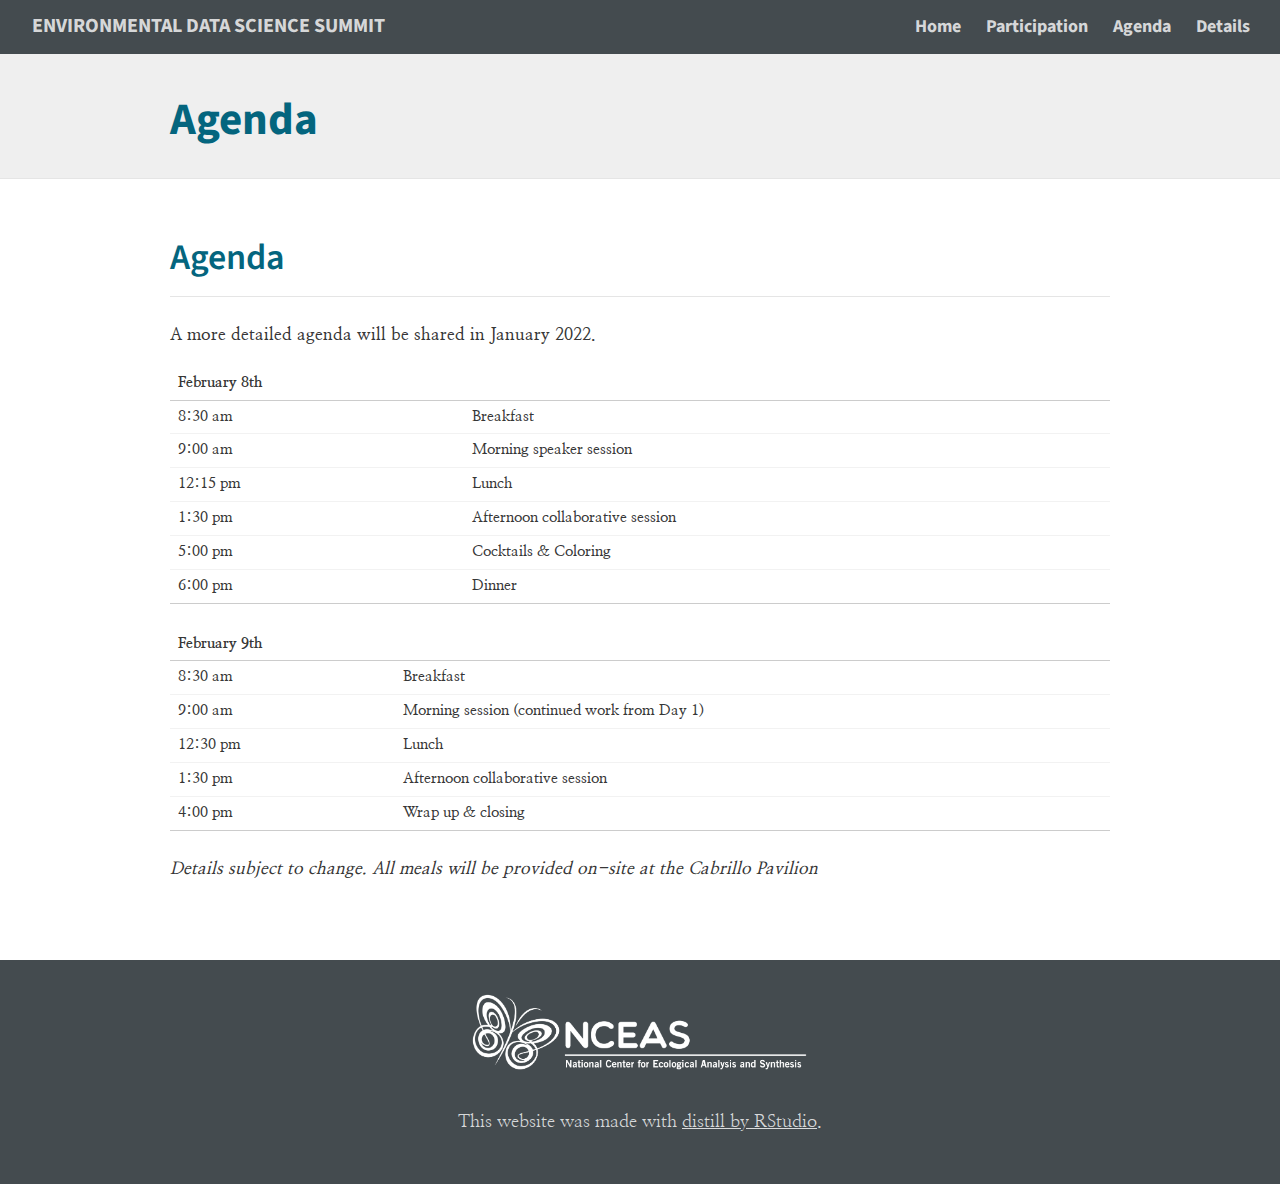
<file: docs/agenda.html>
<!DOCTYPE html>

<html xmlns="http://www.w3.org/1999/xhtml" lang="" xml:lang="">

<head>
  <meta charset="utf-8"/>
  <meta name="viewport" content="width=device-width, initial-scale=1"/>
  <meta http-equiv="X-UA-Compatible" content="IE=Edge,chrome=1"/>
  <meta name="generator" content="distill" />

  <style type="text/css">
  /* Hide doc at startup (prevent jankiness while JS renders/transforms) */
  body {
    visibility: hidden;
  }
  </style>

 <!--radix_placeholder_import_source-->
 <!--/radix_placeholder_import_source-->

<style type="text/css">code{white-space: pre;}</style>
<style type="text/css" data-origin="pandoc">
pre > code.sourceCode { white-space: pre; position: relative; }
pre > code.sourceCode > span { display: inline-block; line-height: 1.25; }
pre > code.sourceCode > span:empty { height: 1.2em; }
.sourceCode { overflow: visible; }
code.sourceCode > span { color: inherit; text-decoration: inherit; }
div.sourceCode { margin: 1em 0; }
pre.sourceCode { margin: 0; }
@media screen {
div.sourceCode { overflow: auto; }
}
@media print {
pre > code.sourceCode { white-space: pre-wrap; }
pre > code.sourceCode > span { text-indent: -5em; padding-left: 5em; }
}
pre.numberSource code
  { counter-reset: source-line 0; }
pre.numberSource code > span
  { position: relative; left: -4em; counter-increment: source-line; }
pre.numberSource code > span > a:first-child::before
  { content: counter(source-line);
    position: relative; left: -1em; text-align: right; vertical-align: baseline;
    border: none; display: inline-block;
    -webkit-touch-callout: none; -webkit-user-select: none;
    -khtml-user-select: none; -moz-user-select: none;
    -ms-user-select: none; user-select: none;
    padding: 0 4px; width: 4em;
    color: #aaaaaa;
  }
pre.numberSource { margin-left: 3em; border-left: 1px solid #aaaaaa;  padding-left: 4px; }
div.sourceCode
  {   }
@media screen {
pre > code.sourceCode > span > a:first-child::before { text-decoration: underline; }
}
code span.al { color: #ad0000; } /* Alert */
code span.an { color: #5e5e5e; } /* Annotation */
code span.at { color: #20794d; } /* Attribute */
code span.bn { color: #ad0000; } /* BaseN */
code span.bu { } /* BuiltIn */
code span.cf { color: #007ba5; } /* ControlFlow */
code span.ch { color: #20794d; } /* Char */
code span.cn { color: #8f5902; } /* Constant */
code span.co { color: #5e5e5e; } /* Comment */
code span.cv { color: #5e5e5e; font-style: italic; } /* CommentVar */
code span.do { color: #5e5e5e; font-style: italic; } /* Documentation */
code span.dt { color: #ad0000; } /* DataType */
code span.dv { color: #ad0000; } /* DecVal */
code span.er { color: #ad0000; } /* Error */
code span.ex { } /* Extension */
code span.fl { color: #ad0000; } /* Float */
code span.fu { color: #4758ab; } /* Function */
code span.im { } /* Import */
code span.in { color: #5e5e5e; } /* Information */
code span.kw { color: #007ba5; } /* Keyword */
code span.op { color: #5e5e5e; } /* Operator */
code span.ot { color: #007ba5; } /* Other */
code span.pp { color: #ad0000; } /* Preprocessor */
code span.sc { color: #20794d; } /* SpecialChar */
code span.ss { color: #20794d; } /* SpecialString */
code span.st { color: #20794d; } /* String */
code span.va { color: #111111; } /* Variable */
code span.vs { color: #20794d; } /* VerbatimString */
code span.wa { color: #5e5e5e; font-style: italic; } /* Warning */
</style>

  <!--radix_placeholder_meta_tags-->
  <title>Environmental Data Science Summit: Agenda</title>




  <!--  https://developers.facebook.com/docs/sharing/webmasters#markup -->
  <meta property="og:title" content="Environmental Data Science Summit: Agenda"/>
  <meta property="og:type" content="article"/>
  <meta property="og:locale" content="en_US"/>
  <meta property="og:site_name" content="Environmental Data Science Summit"/>

  <!--  https://dev.twitter.com/cards/types/summary -->
  <meta property="twitter:card" content="summary"/>
  <meta property="twitter:title" content="Environmental Data Science Summit: Agenda"/>

  <!--/radix_placeholder_meta_tags-->
  <!--radix_placeholder_rmarkdown_metadata-->

  <script type="text/json" id="radix-rmarkdown-metadata">
  {"type":"list","attributes":{"names":{"type":"character","attributes":{},"value":["title","output","editor_options"]}},"value":[{"type":"character","attributes":{},"value":["Agenda"]},{"type":"list","attributes":{"names":{"type":"character","attributes":{},"value":["distill::distill_article"]}},"value":[{"type":"NULL"}]},{"type":"list","attributes":{"names":{"type":"character","attributes":{},"value":["chunk_output_type"]}},"value":[{"type":"character","attributes":{},"value":["console"]}]}]}
  </script>
  <!--/radix_placeholder_rmarkdown_metadata-->
  <!--radix_placeholder_navigation_in_header-->
  <meta name="distill:offset" content=""/>

  <script type="application/javascript">

    window.headroom_prevent_pin = false;

    window.document.addEventListener("DOMContentLoaded", function (event) {

      // initialize headroom for banner
      var header = $('header').get(0);
      var headerHeight = header.offsetHeight;
      var headroom = new Headroom(header, {
        tolerance: 5,
        onPin : function() {
          if (window.headroom_prevent_pin) {
            window.headroom_prevent_pin = false;
            headroom.unpin();
          }
        }
      });
      headroom.init();
      if(window.location.hash)
        headroom.unpin();
      $(header).addClass('headroom--transition');

      // offset scroll location for banner on hash change
      // (see: https://github.com/WickyNilliams/headroom.js/issues/38)
      window.addEventListener("hashchange", function(event) {
        window.scrollTo(0, window.pageYOffset - (headerHeight + 25));
      });

      // responsive menu
      $('.distill-site-header').each(function(i, val) {
        var topnav = $(this);
        var toggle = topnav.find('.nav-toggle');
        toggle.on('click', function() {
          topnav.toggleClass('responsive');
        });
      });

      // nav dropdowns
      $('.nav-dropbtn').click(function(e) {
        $(this).next('.nav-dropdown-content').toggleClass('nav-dropdown-active');
        $(this).parent().siblings('.nav-dropdown')
           .children('.nav-dropdown-content').removeClass('nav-dropdown-active');
      });
      $("body").click(function(e){
        $('.nav-dropdown-content').removeClass('nav-dropdown-active');
      });
      $(".nav-dropdown").click(function(e){
        e.stopPropagation();
      });
    });
  </script>

  <style type="text/css">

  /* Theme (user-documented overrideables for nav appearance) */

  .distill-site-nav {
    color: rgba(255, 255, 255, 0.8);
    background-color: #0F2E3D;
    font-size: 15px;
    font-weight: 300;
  }

  .distill-site-nav a {
    color: inherit;
    text-decoration: none;
  }

  .distill-site-nav a:hover {
    color: white;
  }

  @media print {
    .distill-site-nav {
      display: none;
    }
  }

  .distill-site-header {

  }

  .distill-site-footer {

  }


  /* Site Header */

  .distill-site-header {
    width: 100%;
    box-sizing: border-box;
    z-index: 3;
  }

  .distill-site-header .nav-left {
    display: inline-block;
    margin-left: 8px;
  }

  @media screen and (max-width: 768px) {
    .distill-site-header .nav-left {
      margin-left: 0;
    }
  }


  .distill-site-header .nav-right {
    float: right;
    margin-right: 8px;
  }

  .distill-site-header a,
  .distill-site-header .title {
    display: inline-block;
    text-align: center;
    padding: 14px 10px 14px 10px;
  }

  .distill-site-header .title {
    font-size: 18px;
    min-width: 150px;
  }

  .distill-site-header .logo {
    padding: 0;
  }

  .distill-site-header .logo img {
    display: none;
    max-height: 20px;
    width: auto;
    margin-bottom: -4px;
  }

  .distill-site-header .nav-image img {
    max-height: 18px;
    width: auto;
    display: inline-block;
    margin-bottom: -3px;
  }



  @media screen and (min-width: 1000px) {
    .distill-site-header .logo img {
      display: inline-block;
    }
    .distill-site-header .nav-left {
      margin-left: 20px;
    }
    .distill-site-header .nav-right {
      margin-right: 20px;
    }
    .distill-site-header .title {
      padding-left: 12px;
    }
  }


  .distill-site-header .nav-toggle {
    display: none;
  }

  .nav-dropdown {
    display: inline-block;
    position: relative;
  }

  .nav-dropdown .nav-dropbtn {
    border: none;
    outline: none;
    color: rgba(255, 255, 255, 0.8);
    padding: 16px 10px;
    background-color: transparent;
    font-family: inherit;
    font-size: inherit;
    font-weight: inherit;
    margin: 0;
    margin-top: 1px;
    z-index: 2;
  }

  .nav-dropdown-content {
    display: none;
    position: absolute;
    background-color: white;
    min-width: 200px;
    border: 1px solid rgba(0,0,0,0.15);
    border-radius: 4px;
    box-shadow: 0px 8px 16px 0px rgba(0,0,0,0.1);
    z-index: 1;
    margin-top: 2px;
    white-space: nowrap;
    padding-top: 4px;
    padding-bottom: 4px;
  }

  .nav-dropdown-content hr {
    margin-top: 4px;
    margin-bottom: 4px;
    border: none;
    border-bottom: 1px solid rgba(0, 0, 0, 0.1);
  }

  .nav-dropdown-active {
    display: block;
  }

  .nav-dropdown-content a, .nav-dropdown-content .nav-dropdown-header {
    color: black;
    padding: 6px 24px;
    text-decoration: none;
    display: block;
    text-align: left;
  }

  .nav-dropdown-content .nav-dropdown-header {
    display: block;
    padding: 5px 24px;
    padding-bottom: 0;
    text-transform: uppercase;
    font-size: 14px;
    color: #999999;
    white-space: nowrap;
  }

  .nav-dropdown:hover .nav-dropbtn {
    color: white;
  }

  .nav-dropdown-content a:hover {
    background-color: #ddd;
    color: black;
  }

  .nav-right .nav-dropdown-content {
    margin-left: -45%;
    right: 0;
  }

  @media screen and (max-width: 768px) {
    .distill-site-header a, .distill-site-header .nav-dropdown  {display: none;}
    .distill-site-header a.nav-toggle {
      float: right;
      display: block;
    }
    .distill-site-header .title {
      margin-left: 0;
    }
    .distill-site-header .nav-right {
      margin-right: 0;
    }
    .distill-site-header {
      overflow: hidden;
    }
    .nav-right .nav-dropdown-content {
      margin-left: 0;
    }
  }


  @media screen and (max-width: 768px) {
    .distill-site-header.responsive {position: relative; min-height: 500px; }
    .distill-site-header.responsive a.nav-toggle {
      position: absolute;
      right: 0;
      top: 0;
    }
    .distill-site-header.responsive a,
    .distill-site-header.responsive .nav-dropdown {
      display: block;
      text-align: left;
    }
    .distill-site-header.responsive .nav-left,
    .distill-site-header.responsive .nav-right {
      width: 100%;
    }
    .distill-site-header.responsive .nav-dropdown {float: none;}
    .distill-site-header.responsive .nav-dropdown-content {position: relative;}
    .distill-site-header.responsive .nav-dropdown .nav-dropbtn {
      display: block;
      width: 100%;
      text-align: left;
    }
  }

  /* Site Footer */

  .distill-site-footer {
    width: 100%;
    overflow: hidden;
    box-sizing: border-box;
    z-index: 3;
    margin-top: 30px;
    padding-top: 30px;
    padding-bottom: 30px;
    text-align: center;
  }

  /* Headroom */

  d-title {
    padding-top: 6rem;
  }

  @media print {
    d-title {
      padding-top: 4rem;
    }
  }

  .headroom {
    z-index: 1000;
    position: fixed;
    top: 0;
    left: 0;
    right: 0;
  }

  .headroom--transition {
    transition: all .4s ease-in-out;
  }

  .headroom--unpinned {
    top: -100px;
  }

  .headroom--pinned {
    top: 0;
  }

  /* adjust viewport for navbar height */
  /* helps vertically center bootstrap (non-distill) content */
  .min-vh-100 {
    min-height: calc(100vh - 100px) !important;
  }

  </style>

  <script src="site_libs/jquery-3.5.1/jquery-3.5.1.min.js"></script>
  <link href="site_libs/font-awesome-5.1.0/css/all.css" rel="stylesheet"/>
  <link href="site_libs/font-awesome-5.1.0/css/v4-shims.css" rel="stylesheet"/>
  <script src="site_libs/headroom-0.9.4/headroom.min.js"></script>
  <script src="site_libs/autocomplete-0.37.1/autocomplete.min.js"></script>
  <script src="site_libs/fuse-6.4.1/fuse.min.js"></script>

  <script type="application/javascript">

  function getMeta(metaName) {
    var metas = document.getElementsByTagName('meta');
    for (let i = 0; i < metas.length; i++) {
      if (metas[i].getAttribute('name') === metaName) {
        return metas[i].getAttribute('content');
      }
    }
    return '';
  }

  function offsetURL(url) {
    var offset = getMeta('distill:offset');
    return offset ? offset + '/' + url : url;
  }

  function createFuseIndex() {

    // create fuse index
    var options = {
      keys: [
        { name: 'title', weight: 20 },
        { name: 'categories', weight: 15 },
        { name: 'description', weight: 10 },
        { name: 'contents', weight: 5 },
      ],
      ignoreLocation: true,
      threshold: 0
    };
    var fuse = new window.Fuse([], options);

    // fetch the main search.json
    return fetch(offsetURL('search.json'))
      .then(function(response) {
        if (response.status == 200) {
          return response.json().then(function(json) {
            // index main articles
            json.articles.forEach(function(article) {
              fuse.add(article);
            });
            // download collections and index their articles
            return Promise.all(json.collections.map(function(collection) {
              return fetch(offsetURL(collection)).then(function(response) {
                if (response.status === 200) {
                  return response.json().then(function(articles) {
                    articles.forEach(function(article) {
                      fuse.add(article);
                    });
                  })
                } else {
                  return Promise.reject(
                    new Error('Unexpected status from search index request: ' +
                              response.status)
                  );
                }
              });
            })).then(function() {
              return fuse;
            });
          });

        } else {
          return Promise.reject(
            new Error('Unexpected status from search index request: ' +
                        response.status)
          );
        }
      });
  }

  window.document.addEventListener("DOMContentLoaded", function (event) {

    // get search element (bail if we don't have one)
    var searchEl = window.document.getElementById('distill-search');
    if (!searchEl)
      return;

    createFuseIndex()
      .then(function(fuse) {

        // make search box visible
        searchEl.classList.remove('hidden');

        // initialize autocomplete
        var options = {
          autoselect: true,
          hint: false,
          minLength: 2,
        };
        window.autocomplete(searchEl, options, [{
          source: function(query, callback) {
            const searchOptions = {
              isCaseSensitive: false,
              shouldSort: true,
              minMatchCharLength: 2,
              limit: 10,
            };
            var results = fuse.search(query, searchOptions);
            callback(results
              .map(function(result) { return result.item; })
            );
          },
          templates: {
            suggestion: function(suggestion) {
              var img = suggestion.preview && Object.keys(suggestion.preview).length > 0
                ? `<img src="${offsetURL(suggestion.preview)}"</img>`
                : '';
              var html = `
                <div class="search-item">
                  <h3>${suggestion.title}</h3>
                  <div class="search-item-description">
                    ${suggestion.description || ''}
                  </div>
                  <div class="search-item-preview">
                    ${img}
                  </div>
                </div>
              `;
              return html;
            }
          }
        }]).on('autocomplete:selected', function(event, suggestion) {
          window.location.href = offsetURL(suggestion.path);
        });
        // remove inline display style on autocompleter (we want to
        // manage responsive display via css)
        $('.algolia-autocomplete').css("display", "");
      })
      .catch(function(error) {
        console.log(error);
      });

  });

  </script>

  <style type="text/css">

  .nav-search {
    font-size: x-small;
  }

  /* Algolioa Autocomplete */

  .algolia-autocomplete {
    display: inline-block;
    margin-left: 10px;
    vertical-align: sub;
    background-color: white;
    color: black;
    padding: 6px;
    padding-top: 8px;
    padding-bottom: 0;
    border-radius: 6px;
    border: 1px #0F2E3D solid;
    width: 180px;
  }


  @media screen and (max-width: 768px) {
    .distill-site-nav .algolia-autocomplete {
      display: none;
      visibility: hidden;
    }
    .distill-site-nav.responsive .algolia-autocomplete {
      display: inline-block;
      visibility: visible;
    }
    .distill-site-nav.responsive .algolia-autocomplete .aa-dropdown-menu {
      margin-left: 0;
      width: 400px;
      max-height: 400px;
    }
  }

  .algolia-autocomplete .aa-input, .algolia-autocomplete .aa-hint {
    width: 90%;
    outline: none;
    border: none;
  }

  .algolia-autocomplete .aa-hint {
    color: #999;
  }
  .algolia-autocomplete .aa-dropdown-menu {
    width: 550px;
    max-height: 70vh;
    overflow-x: visible;
    overflow-y: scroll;
    padding: 5px;
    margin-top: 3px;
    margin-left: -150px;
    background-color: #fff;
    border-radius: 5px;
    border: 1px solid #999;
    border-top: none;
  }

  .algolia-autocomplete .aa-dropdown-menu .aa-suggestion {
    cursor: pointer;
    padding: 5px 4px;
    border-bottom: 1px solid #eee;
  }

  .algolia-autocomplete .aa-dropdown-menu .aa-suggestion:last-of-type {
    border-bottom: none;
    margin-bottom: 2px;
  }

  .algolia-autocomplete .aa-dropdown-menu .aa-suggestion .search-item {
    overflow: hidden;
    font-size: 0.8em;
    line-height: 1.4em;
  }

  .algolia-autocomplete .aa-dropdown-menu .aa-suggestion .search-item h3 {
    font-size: 1rem;
    margin-block-start: 0;
    margin-block-end: 5px;
  }

  .algolia-autocomplete .aa-dropdown-menu .aa-suggestion .search-item-description {
    display: inline-block;
    overflow: hidden;
    height: 2.8em;
    width: 80%;
    margin-right: 4%;
  }

  .algolia-autocomplete .aa-dropdown-menu .aa-suggestion .search-item-preview {
    display: inline-block;
    width: 15%;
  }

  .algolia-autocomplete .aa-dropdown-menu .aa-suggestion .search-item-preview img {
    height: 3em;
    width: auto;
    display: none;
  }

  .algolia-autocomplete .aa-dropdown-menu .aa-suggestion .search-item-preview img[src] {
    display: initial;
  }

  .algolia-autocomplete .aa-dropdown-menu .aa-suggestion.aa-cursor {
    background-color: #eee;
  }
  .algolia-autocomplete .aa-dropdown-menu .aa-suggestion em {
    font-weight: bold;
    font-style: normal;
  }

  </style>


  <!--/radix_placeholder_navigation_in_header-->
  <!--radix_placeholder_distill-->

  <style type="text/css">

  body {
    background-color: white;
  }

  .pandoc-table {
    width: 100%;
  }

  .pandoc-table>caption {
    margin-bottom: 10px;
  }

  .pandoc-table th:not([align]) {
    text-align: left;
  }

  .pagedtable-footer {
    font-size: 15px;
  }

  d-byline .byline {
    grid-template-columns: 2fr 2fr;
  }

  d-byline .byline h3 {
    margin-block-start: 1.5em;
  }

  d-byline .byline .authors-affiliations h3 {
    margin-block-start: 0.5em;
  }

  .authors-affiliations .orcid-id {
    width: 16px;
    height:16px;
    margin-left: 4px;
    margin-right: 4px;
    vertical-align: middle;
    padding-bottom: 2px;
  }

  d-title .dt-tags {
    margin-top: 1em;
    grid-column: text;
  }

  .dt-tags .dt-tag {
    text-decoration: none;
    display: inline-block;
    color: rgba(0,0,0,0.6);
    padding: 0em 0.4em;
    margin-right: 0.5em;
    margin-bottom: 0.4em;
    font-size: 70%;
    border: 1px solid rgba(0,0,0,0.2);
    border-radius: 3px;
    text-transform: uppercase;
    font-weight: 500;
  }

  d-article table.gt_table td,
  d-article table.gt_table th {
    border-bottom: none;
  }

  .html-widget {
    margin-bottom: 2.0em;
  }

  .l-screen-inset {
    padding-right: 16px;
  }

  .l-screen .caption {
    margin-left: 10px;
  }

  .shaded {
    background: rgb(247, 247, 247);
    padding-top: 20px;
    padding-bottom: 20px;
    border-top: 1px solid rgba(0, 0, 0, 0.1);
    border-bottom: 1px solid rgba(0, 0, 0, 0.1);
  }

  .shaded .html-widget {
    margin-bottom: 0;
    border: 1px solid rgba(0, 0, 0, 0.1);
  }

  .shaded .shaded-content {
    background: white;
  }

  .text-output {
    margin-top: 0;
    line-height: 1.5em;
  }

  .hidden {
    display: none !important;
  }

  d-article {
    padding-top: 2.5rem;
    padding-bottom: 30px;
  }

  d-appendix {
    padding-top: 30px;
  }

  d-article>p>img {
    width: 100%;
  }

  d-article h2 {
    margin: 1rem 0 1.5rem 0;
  }

  d-article h3 {
    margin-top: 1.5rem;
  }

  d-article iframe {
    border: 1px solid rgba(0, 0, 0, 0.1);
    margin-bottom: 2.0em;
    width: 100%;
  }

  /* Tweak code blocks */

  d-article div.sourceCode code,
  d-article pre code {
    font-family: Consolas, Monaco, 'Andale Mono', 'Ubuntu Mono', monospace;
  }

  d-article pre,
  d-article div.sourceCode,
  d-article div.sourceCode pre {
    overflow: auto;
  }

  d-article div.sourceCode {
    background-color: white;
  }

  d-article div.sourceCode pre {
    padding-left: 10px;
    font-size: 12px;
    border-left: 2px solid rgba(0,0,0,0.1);
  }

  d-article pre {
    font-size: 12px;
    color: black;
    background: none;
    margin-top: 0;
    text-align: left;
    white-space: pre;
    word-spacing: normal;
    word-break: normal;
    word-wrap: normal;
    line-height: 1.5;

    -moz-tab-size: 4;
    -o-tab-size: 4;
    tab-size: 4;

    -webkit-hyphens: none;
    -moz-hyphens: none;
    -ms-hyphens: none;
    hyphens: none;
  }

  d-article pre a {
    border-bottom: none;
  }

  d-article pre a:hover {
    border-bottom: none;
    text-decoration: underline;
  }

  d-article details {
    grid-column: text;
    margin-bottom: 0.8em;
  }

  @media(min-width: 768px) {

  d-article pre,
  d-article div.sourceCode,
  d-article div.sourceCode pre {
    overflow: visible !important;
  }

  d-article div.sourceCode pre {
    padding-left: 18px;
    font-size: 14px;
  }

  d-article pre {
    font-size: 14px;
  }

  }

  figure img.external {
    background: white;
    border: 1px solid rgba(0, 0, 0, 0.1);
    box-shadow: 0 1px 8px rgba(0, 0, 0, 0.1);
    padding: 18px;
    box-sizing: border-box;
  }

  /* CSS for d-contents */

  .d-contents {
    grid-column: text;
    color: rgba(0,0,0,0.8);
    font-size: 0.9em;
    padding-bottom: 1em;
    margin-bottom: 1em;
    padding-bottom: 0.5em;
    margin-bottom: 1em;
    padding-left: 0.25em;
    justify-self: start;
  }

  @media(min-width: 1000px) {
    .d-contents.d-contents-float {
      height: 0;
      grid-column-start: 1;
      grid-column-end: 4;
      justify-self: center;
      padding-right: 3em;
      padding-left: 2em;
    }
  }

  .d-contents nav h3 {
    font-size: 18px;
    margin-top: 0;
    margin-bottom: 1em;
  }

  .d-contents li {
    list-style-type: none
  }

  .d-contents nav > ul {
    padding-left: 0;
  }

  .d-contents ul {
    padding-left: 1em
  }

  .d-contents nav ul li {
    margin-top: 0.6em;
    margin-bottom: 0.2em;
  }

  .d-contents nav a {
    font-size: 13px;
    border-bottom: none;
    text-decoration: none
    color: rgba(0, 0, 0, 0.8);
  }

  .d-contents nav a:hover {
    text-decoration: underline solid rgba(0, 0, 0, 0.6)
  }

  .d-contents nav > ul > li > a {
    font-weight: 600;
  }

  .d-contents nav > ul > li > ul {
    font-weight: inherit;
  }

  .d-contents nav > ul > li > ul > li {
    margin-top: 0.2em;
  }


  .d-contents nav ul {
    margin-top: 0;
    margin-bottom: 0.25em;
  }

  .d-article-with-toc h2:nth-child(2) {
    margin-top: 0;
  }


  /* Figure */

  .figure {
    position: relative;
    margin-bottom: 2.5em;
    margin-top: 1.5em;
  }

  .figure img {
    width: 100%;
  }

  .figure .caption {
    color: rgba(0, 0, 0, 0.6);
    font-size: 12px;
    line-height: 1.5em;
  }

  .figure img.external {
    background: white;
    border: 1px solid rgba(0, 0, 0, 0.1);
    box-shadow: 0 1px 8px rgba(0, 0, 0, 0.1);
    padding: 18px;
    box-sizing: border-box;
  }

  .figure .caption a {
    color: rgba(0, 0, 0, 0.6);
  }

  .figure .caption b,
  .figure .caption strong, {
    font-weight: 600;
    color: rgba(0, 0, 0, 1.0);
  }

  /* Citations */

  d-article .citation {
    color: inherit;
    cursor: inherit;
  }

  div.hanging-indent{
    margin-left: 1em; text-indent: -1em;
  }

  /* Citation hover box */

  .tippy-box[data-theme~=light-border] {
    background-color: rgba(250, 250, 250, 0.95);
  }

  .tippy-content > p {
    margin-bottom: 0;
    padding: 2px;
  }


  /* Tweak 1000px media break to show more text */

  @media(min-width: 1000px) {
    .base-grid,
    distill-header,
    d-title,
    d-abstract,
    d-article,
    d-appendix,
    distill-appendix,
    d-byline,
    d-footnote-list,
    d-citation-list,
    distill-footer {
      grid-template-columns: [screen-start] 1fr [page-start kicker-start] 80px [middle-start] 50px [text-start kicker-end] 65px 65px 65px 65px 65px 65px 65px 65px [text-end gutter-start] 65px [middle-end] 65px [page-end gutter-end] 1fr [screen-end];
      grid-column-gap: 16px;
    }

    .grid {
      grid-column-gap: 16px;
    }

    d-article {
      font-size: 1.06rem;
      line-height: 1.7em;
    }
    figure .caption, .figure .caption, figure figcaption {
      font-size: 13px;
    }
  }

  @media(min-width: 1180px) {
    .base-grid,
    distill-header,
    d-title,
    d-abstract,
    d-article,
    d-appendix,
    distill-appendix,
    d-byline,
    d-footnote-list,
    d-citation-list,
    distill-footer {
      grid-template-columns: [screen-start] 1fr [page-start kicker-start] 60px [middle-start] 60px [text-start kicker-end] 60px 60px 60px 60px 60px 60px 60px 60px [text-end gutter-start] 60px [middle-end] 60px [page-end gutter-end] 1fr [screen-end];
      grid-column-gap: 32px;
    }

    .grid {
      grid-column-gap: 32px;
    }
  }


  /* Get the citation styles for the appendix (not auto-injected on render since
     we do our own rendering of the citation appendix) */

  d-appendix .citation-appendix,
  .d-appendix .citation-appendix {
    font-size: 11px;
    line-height: 15px;
    border-left: 1px solid rgba(0, 0, 0, 0.1);
    padding-left: 18px;
    border: 1px solid rgba(0,0,0,0.1);
    background: rgba(0, 0, 0, 0.02);
    padding: 10px 18px;
    border-radius: 3px;
    color: rgba(150, 150, 150, 1);
    overflow: hidden;
    margin-top: -12px;
    white-space: pre-wrap;
    word-wrap: break-word;
  }

  /* Include appendix styles here so they can be overridden */

  d-appendix {
    contain: layout style;
    font-size: 0.8em;
    line-height: 1.7em;
    margin-top: 60px;
    margin-bottom: 0;
    border-top: 1px solid rgba(0, 0, 0, 0.1);
    color: rgba(0,0,0,0.5);
    padding-top: 60px;
    padding-bottom: 48px;
  }

  d-appendix h3 {
    grid-column: page-start / text-start;
    font-size: 15px;
    font-weight: 500;
    margin-top: 1em;
    margin-bottom: 0;
    color: rgba(0,0,0,0.65);
  }

  d-appendix h3 + * {
    margin-top: 1em;
  }

  d-appendix ol {
    padding: 0 0 0 15px;
  }

  @media (min-width: 768px) {
    d-appendix ol {
      padding: 0 0 0 30px;
      margin-left: -30px;
    }
  }

  d-appendix li {
    margin-bottom: 1em;
  }

  d-appendix a {
    color: rgba(0, 0, 0, 0.6);
  }

  d-appendix > * {
    grid-column: text;
  }

  d-appendix > d-footnote-list,
  d-appendix > d-citation-list,
  d-appendix > distill-appendix {
    grid-column: screen;
  }

  /* Include footnote styles here so they can be overridden */

  d-footnote-list {
    contain: layout style;
  }

  d-footnote-list > * {
    grid-column: text;
  }

  d-footnote-list a.footnote-backlink {
    color: rgba(0,0,0,0.3);
    padding-left: 0.5em;
  }



  /* Anchor.js */

  .anchorjs-link {
    /*transition: all .25s linear; */
    text-decoration: none;
    border-bottom: none;
  }
  *:hover > .anchorjs-link {
    margin-left: -1.125em !important;
    text-decoration: none;
    border-bottom: none;
  }

  /* Social footer */

  .social_footer {
    margin-top: 30px;
    margin-bottom: 0;
    color: rgba(0,0,0,0.67);
  }

  .disqus-comments {
    margin-right: 30px;
  }

  .disqus-comment-count {
    border-bottom: 1px solid rgba(0, 0, 0, 0.4);
    cursor: pointer;
  }

  #disqus_thread {
    margin-top: 30px;
  }

  .article-sharing a {
    border-bottom: none;
    margin-right: 8px;
  }

  .article-sharing a:hover {
    border-bottom: none;
  }

  .sidebar-section.subscribe {
    font-size: 12px;
    line-height: 1.6em;
  }

  .subscribe p {
    margin-bottom: 0.5em;
  }


  .article-footer .subscribe {
    font-size: 15px;
    margin-top: 45px;
  }


  .sidebar-section.custom {
    font-size: 12px;
    line-height: 1.6em;
  }

  .custom p {
    margin-bottom: 0.5em;
  }

  /* Styles for listing layout (hide title) */
  .layout-listing d-title, .layout-listing .d-title {
    display: none;
  }

  /* Styles for posts lists (not auto-injected) */


  .posts-with-sidebar {
    padding-left: 45px;
    padding-right: 45px;
  }

  .posts-list .description h2,
  .posts-list .description p {
    font-family: -apple-system, BlinkMacSystemFont, "Segoe UI", Roboto, Oxygen, Ubuntu, Cantarell, "Fira Sans", "Droid Sans", "Helvetica Neue", Arial, sans-serif;
  }

  .posts-list .description h2 {
    font-weight: 700;
    border-bottom: none;
    padding-bottom: 0;
  }

  .posts-list h2.post-tag {
    border-bottom: 1px solid rgba(0, 0, 0, 0.2);
    padding-bottom: 12px;
  }
  .posts-list {
    margin-top: 60px;
    margin-bottom: 24px;
  }

  .posts-list .post-preview {
    text-decoration: none;
    overflow: hidden;
    display: block;
    border-bottom: 1px solid rgba(0, 0, 0, 0.1);
    padding: 24px 0;
  }

  .post-preview-last {
    border-bottom: none !important;
  }

  .posts-list .posts-list-caption {
    grid-column: screen;
    font-weight: 400;
  }

  .posts-list .post-preview h2 {
    margin: 0 0 6px 0;
    line-height: 1.2em;
    font-style: normal;
    font-size: 24px;
  }

  .posts-list .post-preview p {
    margin: 0 0 12px 0;
    line-height: 1.4em;
    font-size: 16px;
  }

  .posts-list .post-preview .thumbnail {
    box-sizing: border-box;
    margin-bottom: 24px;
    position: relative;
    max-width: 500px;
  }
  .posts-list .post-preview img {
    width: 100%;
    display: block;
  }

  .posts-list .metadata {
    font-size: 12px;
    line-height: 1.4em;
    margin-bottom: 18px;
  }

  .posts-list .metadata > * {
    display: inline-block;
  }

  .posts-list .metadata .publishedDate {
    margin-right: 2em;
  }

  .posts-list .metadata .dt-authors {
    display: block;
    margin-top: 0.3em;
    margin-right: 2em;
  }

  .posts-list .dt-tags {
    display: block;
    line-height: 1em;
  }

  .posts-list .dt-tags .dt-tag {
    display: inline-block;
    color: rgba(0,0,0,0.6);
    padding: 0.3em 0.4em;
    margin-right: 0.2em;
    margin-bottom: 0.4em;
    font-size: 60%;
    border: 1px solid rgba(0,0,0,0.2);
    border-radius: 3px;
    text-transform: uppercase;
    font-weight: 500;
  }

  .posts-list img {
    opacity: 1;
  }

  .posts-list img[data-src] {
    opacity: 0;
  }

  .posts-more {
    clear: both;
  }


  .posts-sidebar {
    font-size: 16px;
  }

  .posts-sidebar h3 {
    font-size: 16px;
    margin-top: 0;
    margin-bottom: 0.5em;
    font-weight: 400;
    text-transform: uppercase;
  }

  .sidebar-section {
    margin-bottom: 30px;
  }

  .categories ul {
    list-style-type: none;
    margin: 0;
    padding: 0;
  }

  .categories li {
    color: rgba(0, 0, 0, 0.8);
    margin-bottom: 0;
  }

  .categories li>a {
    border-bottom: none;
  }

  .categories li>a:hover {
    border-bottom: 1px solid rgba(0, 0, 0, 0.4);
  }

  .categories .active {
    font-weight: 600;
  }

  .categories .category-count {
    color: rgba(0, 0, 0, 0.4);
  }


  @media(min-width: 768px) {
    .posts-list .post-preview h2 {
      font-size: 26px;
    }
    .posts-list .post-preview .thumbnail {
      float: right;
      width: 30%;
      margin-bottom: 0;
    }
    .posts-list .post-preview .description {
      float: left;
      width: 45%;
    }
    .posts-list .post-preview .metadata {
      float: left;
      width: 20%;
      margin-top: 8px;
    }
    .posts-list .post-preview p {
      margin: 0 0 12px 0;
      line-height: 1.5em;
      font-size: 16px;
    }
    .posts-with-sidebar .posts-list {
      float: left;
      width: 75%;
    }
    .posts-with-sidebar .posts-sidebar {
      float: right;
      width: 20%;
      margin-top: 60px;
      padding-top: 24px;
      padding-bottom: 24px;
    }
  }


  /* Improve display for browsers without grid (IE/Edge <= 15) */

  .downlevel {
    line-height: 1.6em;
    font-family: -apple-system, BlinkMacSystemFont, "Segoe UI", Roboto, Oxygen, Ubuntu, Cantarell, "Fira Sans", "Droid Sans", "Helvetica Neue", Arial, sans-serif;
    margin: 0;
  }

  .downlevel .d-title {
    padding-top: 6rem;
    padding-bottom: 1.5rem;
  }

  .downlevel .d-title h1 {
    font-size: 50px;
    font-weight: 700;
    line-height: 1.1em;
    margin: 0 0 0.5rem;
  }

  .downlevel .d-title p {
    font-weight: 300;
    font-size: 1.2rem;
    line-height: 1.55em;
    margin-top: 0;
  }

  .downlevel .d-byline {
    padding-top: 0.8em;
    padding-bottom: 0.8em;
    font-size: 0.8rem;
    line-height: 1.8em;
  }

  .downlevel .section-separator {
    border: none;
    border-top: 1px solid rgba(0, 0, 0, 0.1);
  }

  .downlevel .d-article {
    font-size: 1.06rem;
    line-height: 1.7em;
    padding-top: 1rem;
    padding-bottom: 2rem;
  }


  .downlevel .d-appendix {
    padding-left: 0;
    padding-right: 0;
    max-width: none;
    font-size: 0.8em;
    line-height: 1.7em;
    margin-bottom: 0;
    color: rgba(0,0,0,0.5);
    padding-top: 40px;
    padding-bottom: 48px;
  }

  .downlevel .footnotes ol {
    padding-left: 13px;
  }

  .downlevel .base-grid,
  .downlevel .distill-header,
  .downlevel .d-title,
  .downlevel .d-abstract,
  .downlevel .d-article,
  .downlevel .d-appendix,
  .downlevel .distill-appendix,
  .downlevel .d-byline,
  .downlevel .d-footnote-list,
  .downlevel .d-citation-list,
  .downlevel .distill-footer,
  .downlevel .appendix-bottom,
  .downlevel .posts-container {
    padding-left: 40px;
    padding-right: 40px;
  }

  @media(min-width: 768px) {
    .downlevel .base-grid,
    .downlevel .distill-header,
    .downlevel .d-title,
    .downlevel .d-abstract,
    .downlevel .d-article,
    .downlevel .d-appendix,
    .downlevel .distill-appendix,
    .downlevel .d-byline,
    .downlevel .d-footnote-list,
    .downlevel .d-citation-list,
    .downlevel .distill-footer,
    .downlevel .appendix-bottom,
    .downlevel .posts-container {
    padding-left: 150px;
    padding-right: 150px;
    max-width: 900px;
  }
  }

  .downlevel pre code {
    display: block;
    border-left: 2px solid rgba(0, 0, 0, .1);
    padding: 0 0 0 20px;
    font-size: 14px;
  }

  .downlevel code, .downlevel pre {
    color: black;
    background: none;
    font-family: Consolas, Monaco, 'Andale Mono', 'Ubuntu Mono', monospace;
    text-align: left;
    white-space: pre;
    word-spacing: normal;
    word-break: normal;
    word-wrap: normal;
    line-height: 1.5;

    -moz-tab-size: 4;
    -o-tab-size: 4;
    tab-size: 4;

    -webkit-hyphens: none;
    -moz-hyphens: none;
    -ms-hyphens: none;
    hyphens: none;
  }

  .downlevel .posts-list .post-preview {
    color: inherit;
  }



  </style>

  <script type="application/javascript">

  function is_downlevel_browser() {
    if (bowser.isUnsupportedBrowser({ msie: "12", msedge: "16"},
                                   window.navigator.userAgent)) {
      return true;
    } else {
      return window.load_distill_framework === undefined;
    }
  }

  // show body when load is complete
  function on_load_complete() {

    // add anchors
    if (window.anchors) {
      window.anchors.options.placement = 'left';
      window.anchors.add('d-article > h2, d-article > h3, d-article > h4, d-article > h5');
    }


    // set body to visible
    document.body.style.visibility = 'visible';

    // force redraw for leaflet widgets
    if (window.HTMLWidgets) {
      var maps = window.HTMLWidgets.findAll(".leaflet");
      $.each(maps, function(i, el) {
        var map = this.getMap();
        map.invalidateSize();
        map.eachLayer(function(layer) {
          if (layer instanceof L.TileLayer)
            layer.redraw();
        });
      });
    }

    // trigger 'shown' so htmlwidgets resize
    $('d-article').trigger('shown');
  }

  function init_distill() {

    init_common();

    // create front matter
    var front_matter = $('<d-front-matter></d-front-matter>');
    $('#distill-front-matter').wrap(front_matter);

    // create d-title
    $('.d-title').changeElementType('d-title');

    // create d-byline
    var byline = $('<d-byline></d-byline>');
    $('.d-byline').replaceWith(byline);

    // create d-article
    var article = $('<d-article></d-article>');
    $('.d-article').wrap(article).children().unwrap();

    // move posts container into article
    $('.posts-container').appendTo($('d-article'));

    // create d-appendix
    $('.d-appendix').changeElementType('d-appendix');

    // flag indicating that we have appendix items
    var appendix = $('.appendix-bottom').children('h3').length > 0;

    // replace footnotes with <d-footnote>
    $('.footnote-ref').each(function(i, val) {
      appendix = true;
      var href = $(this).attr('href');
      var id = href.replace('#', '');
      var fn = $('#' + id);
      var fn_p = $('#' + id + '>p');
      fn_p.find('.footnote-back').remove();
      var text = fn_p.html();
      var dtfn = $('<d-footnote></d-footnote>');
      dtfn.html(text);
      $(this).replaceWith(dtfn);
    });
    // remove footnotes
    $('.footnotes').remove();

    // move refs into #references-listing
    $('#references-listing').replaceWith($('#refs'));

    $('h1.appendix, h2.appendix').each(function(i, val) {
      $(this).changeElementType('h3');
    });
    $('h3.appendix').each(function(i, val) {
      var id = $(this).attr('id');
      $('.d-contents a[href="#' + id + '"]').parent().remove();
      appendix = true;
      $(this).nextUntil($('h1, h2, h3')).addBack().appendTo($('d-appendix'));
    });

    // show d-appendix if we have appendix content
    $("d-appendix").css('display', appendix ? 'grid' : 'none');

    // localize layout chunks to just output
    $('.layout-chunk').each(function(i, val) {

      // capture layout
      var layout = $(this).attr('data-layout');

      // apply layout to markdown level block elements
      var elements = $(this).children().not('details, div.sourceCode, pre, script');
      elements.each(function(i, el) {
        var layout_div = $('<div class="' + layout + '"></div>');
        if (layout_div.hasClass('shaded')) {
          var shaded_content = $('<div class="shaded-content"></div>');
          $(this).wrap(shaded_content);
          $(this).parent().wrap(layout_div);
        } else {
          $(this).wrap(layout_div);
        }
      });


      // unwrap the layout-chunk div
      $(this).children().unwrap();
    });

    // remove code block used to force  highlighting css
    $('.distill-force-highlighting-css').parent().remove();

    // remove empty line numbers inserted by pandoc when using a
    // custom syntax highlighting theme
    $('code.sourceCode a:empty').remove();

    // load distill framework
    load_distill_framework();

    // wait for window.distillRunlevel == 4 to do post processing
    function distill_post_process() {

      if (!window.distillRunlevel || window.distillRunlevel < 4)
        return;

      // hide author/affiliations entirely if we have no authors
      var front_matter = JSON.parse($("#distill-front-matter").html());
      var have_authors = front_matter.authors && front_matter.authors.length > 0;
      if (!have_authors)
        $('d-byline').addClass('hidden');

      // article with toc class
      $('.d-contents').parent().addClass('d-article-with-toc');

      // strip links that point to #
      $('.authors-affiliations').find('a[href="#"]').removeAttr('href');

      // add orcid ids
      $('.authors-affiliations').find('.author').each(function(i, el) {
        var orcid_id = front_matter.authors[i].orcidID;
        if (orcid_id) {
          var a = $('<a></a>');
          a.attr('href', 'https://orcid.org/' + orcid_id);
          var img = $('<img></img>');
          img.addClass('orcid-id');
          img.attr('alt', 'ORCID ID');
          img.attr('src','[data-uri]');
          a.append(img);
          $(this).append(a);
        }
      });

      // hide elements of author/affiliations grid that have no value
      function hide_byline_column(caption) {
        $('d-byline').find('h3:contains("' + caption + '")').parent().css('visibility', 'hidden');
      }

      // affiliations
      var have_affiliations = false;
      for (var i = 0; i<front_matter.authors.length; ++i) {
        var author = front_matter.authors[i];
        if (author.affiliation !== "&nbsp;") {
          have_affiliations = true;
          break;
        }
      }
      if (!have_affiliations)
        $('d-byline').find('h3:contains("Affiliations")').css('visibility', 'hidden');

      // published date
      if (!front_matter.publishedDate)
        hide_byline_column("Published");

      // document object identifier
      var doi = $('d-byline').find('h3:contains("DOI")');
      var doi_p = doi.next().empty();
      if (!front_matter.doi) {
        // if we have a citation and valid citationText then link to that
        if ($('#citation').length > 0 && front_matter.citationText) {
          doi.html('Citation');
          $('<a href="#citation"></a>')
            .text(front_matter.citationText)
            .appendTo(doi_p);
        } else {
          hide_byline_column("DOI");
        }
      } else {
        $('<a></a>')
           .attr('href', "https://doi.org/" + front_matter.doi)
           .html(front_matter.doi)
           .appendTo(doi_p);
      }

       // change plural form of authors/affiliations
      if (front_matter.authors.length === 1) {
        var grid = $('.authors-affiliations');
        grid.children('h3:contains("Authors")').text('Author');
        grid.children('h3:contains("Affiliations")').text('Affiliation');
      }

      // remove d-appendix and d-footnote-list local styles
      $('d-appendix > style:first-child').remove();
      $('d-footnote-list > style:first-child').remove();

      // move appendix-bottom entries to the bottom
      $('.appendix-bottom').appendTo('d-appendix').children().unwrap();
      $('.appendix-bottom').remove();

      // hoverable references
      $('span.citation[data-cites]').each(function() {
        var refHtml = $('#ref-' + $(this).attr('data-cites')).html();
        window.tippy(this, {
          allowHTML: true,
          content: refHtml,
          maxWidth: 500,
          interactive: true,
          interactiveBorder: 10,
          theme: 'light-border',
          placement: 'bottom-start'
        });
      });

      // clear polling timer
      clearInterval(tid);

      // show body now that everything is ready
      on_load_complete();
    }

    var tid = setInterval(distill_post_process, 50);
    distill_post_process();

  }

  function init_downlevel() {

    init_common();

     // insert hr after d-title
    $('.d-title').after($('<hr class="section-separator"/>'));

    // check if we have authors
    var front_matter = JSON.parse($("#distill-front-matter").html());
    var have_authors = front_matter.authors && front_matter.authors.length > 0;

    // manage byline/border
    if (!have_authors)
      $('.d-byline').remove();
    $('.d-byline').after($('<hr class="section-separator"/>'));
    $('.d-byline a').remove();

    // remove toc
    $('.d-contents').remove();

    // move appendix elements
    $('h1.appendix, h2.appendix').each(function(i, val) {
      $(this).changeElementType('h3');
    });
    $('h3.appendix').each(function(i, val) {
      $(this).nextUntil($('h1, h2, h3')).addBack().appendTo($('.d-appendix'));
    });


    // inject headers into references and footnotes
    var refs_header = $('<h3></h3>');
    refs_header.text('References');
    $('#refs').prepend(refs_header);

    var footnotes_header = $('<h3></h3');
    footnotes_header.text('Footnotes');
    $('.footnotes').children('hr').first().replaceWith(footnotes_header);

    // move appendix-bottom entries to the bottom
    $('.appendix-bottom').appendTo('.d-appendix').children().unwrap();
    $('.appendix-bottom').remove();

    // remove appendix if it's empty
    if ($('.d-appendix').children().length === 0)
      $('.d-appendix').remove();

    // prepend separator above appendix
    $('.d-appendix').before($('<hr class="section-separator" style="clear: both"/>'));

    // trim code
    $('pre>code').each(function(i, val) {
      $(this).html($.trim($(this).html()));
    });

    // move posts-container right before article
    $('.posts-container').insertBefore($('.d-article'));

    $('body').addClass('downlevel');

    on_load_complete();
  }


  function init_common() {

    // jquery plugin to change element types
    (function($) {
      $.fn.changeElementType = function(newType) {
        var attrs = {};

        $.each(this[0].attributes, function(idx, attr) {
          attrs[attr.nodeName] = attr.nodeValue;
        });

        this.replaceWith(function() {
          return $("<" + newType + "/>", attrs).append($(this).contents());
        });
      };
    })(jQuery);

    // prevent underline for linked images
    $('a > img').parent().css({'border-bottom' : 'none'});

    // mark non-body figures created by knitr chunks as 100% width
    $('.layout-chunk').each(function(i, val) {
      var figures = $(this).find('img, .html-widget');
      if ($(this).attr('data-layout') !== "l-body") {
        figures.css('width', '100%');
      } else {
        figures.css('max-width', '100%');
        figures.filter("[width]").each(function(i, val) {
          var fig = $(this);
          fig.css('width', fig.attr('width') + 'px');
        });

      }
    });

    // auto-append index.html to post-preview links in file: protocol
    // and in rstudio ide preview
    $('.post-preview').each(function(i, val) {
      if (window.location.protocol === "file:")
        $(this).attr('href', $(this).attr('href') + "index.html");
    });

    // get rid of index.html references in header
    if (window.location.protocol !== "file:") {
      $('.distill-site-header a[href]').each(function(i,val) {
        $(this).attr('href', $(this).attr('href').replace("index.html", "./"));
      });
    }

    // add class to pandoc style tables
    $('tr.header').parent('thead').parent('table').addClass('pandoc-table');
    $('.kable-table').children('table').addClass('pandoc-table');

    // add figcaption style to table captions
    $('caption').parent('table').addClass("figcaption");

    // initialize posts list
    if (window.init_posts_list)
      window.init_posts_list();

    // implmement disqus comment link
    $('.disqus-comment-count').click(function() {
      window.headroom_prevent_pin = true;
      $('#disqus_thread').toggleClass('hidden');
      if (!$('#disqus_thread').hasClass('hidden')) {
        var offset = $(this).offset();
        $(window).resize();
        $('html, body').animate({
          scrollTop: offset.top - 35
        });
      }
    });
  }

  document.addEventListener('DOMContentLoaded', function() {
    if (is_downlevel_browser())
      init_downlevel();
    else
      window.addEventListener('WebComponentsReady', init_distill);
  });

  </script>

  <style type="text/css">
  /* base variables */

  /* Edit the CSS properties in this file to create a custom
     Distill theme. Only edit values in the right column
     for each row; values shown are the CSS defaults.
     To return any property to the default,
     you may set its value to: unset
     All rows must end with a semi-colon.                      */

  /* Optional: embed custom fonts here with `@import`          */
  /* This must remain at the top of this file.                 */



  html {
    /*-- Main font sizes --*/
    --title-size:      50px;
    --body-size:       1.06rem;
    --code-size:       14px;
    --aside-size:      12px;
    --fig-cap-size:    13px;
    /*-- Main font colors --*/
    --title-color:     #000000;
    --header-color:    rgba(0, 0, 0, 0.8);
    --body-color:      rgba(0, 0, 0, 0.8);
    --aside-color:     rgba(0, 0, 0, 0.6);
    --fig-cap-color:   rgba(0, 0, 0, 0.6);
    /*-- Specify custom fonts ~~~ must be imported above   --*/
    --heading-font:    sans-serif;
    --mono-font:       monospace;
    --body-font:       sans-serif;
    --navbar-font:     sans-serif;  /* websites + blogs only */
  }

  /*-- ARTICLE METADATA --*/
  d-byline {
    --heading-size:    0.6rem;
    --heading-color:   rgba(0, 0, 0, 0.5);
    --body-size:       0.8rem;
    --body-color:      rgba(0, 0, 0, 0.8);
  }

  /*-- ARTICLE TABLE OF CONTENTS --*/
  .d-contents {
    --heading-size:    18px;
    --contents-size:   13px;
  }

  /*-- ARTICLE APPENDIX --*/
  d-appendix {
    --heading-size:    15px;
    --heading-color:   rgba(0, 0, 0, 0.65);
    --text-size:       0.8em;
    --text-color:      rgba(0, 0, 0, 0.5);
  }

  /*-- WEBSITE HEADER + FOOTER --*/
  /* These properties only apply to Distill sites and blogs  */

  .distill-site-header {
    --title-size:       18px;
    --text-color:       rgba(255, 255, 255, 0.8);
    --text-size:        15px;
    --hover-color:      white;
    --bkgd-color:       #0F2E3D;
  }

  .distill-site-footer {
    --text-color:       rgba(255, 255, 255, 0.8);
    --text-size:        15px;
    --hover-color:      white;
    --bkgd-color:       #0F2E3D;
  }

  /*-- Additional custom styles --*/
  /* Add any additional CSS rules below                      */
  </style>
  <style type="text/css">/* base variables */

  /* Edit the CSS properties in this file to create a custom
     Distill theme. Only edit values in the right column
     for each row; values shown are the CSS defaults.
     To return any property to the default,
     you may set its value to: unset
     All rows must end with a semi-colon.                      */

  /* Optional: embed custom fonts here with `@import`          */
  /* This must remain at the top of this file.                 */

  /* Header font */
  @import url('https://fonts.googleapis.com/css2?family=Scope+One&family=Source+Sans+Pro:wght@300;600;700;900&display=swap');

  @import url('https://fonts.googleapis.com/css2?family=Nanum+Myeongjo:wght@400;700&display=swap');

  html {
    /*-- Main font sizes --*/
    --title-size:      45px;
    --title-weight:    600;
    --body-size:       1.06rem;
    --code-size:       14px;
    --aside-size:      12px;
    --fig-cap-size:    13px;
    /*-- Main font colors --*/
    --title-color:     #04657e;
    --title-weight:    500;
    --header-color:    #04657e;
    --body-color:      rgba(0, 0, 0, 0.8);
    --aside-color:     rgba(0, 0, 0, 0.6);
    --fig-cap-color:   rgba(0, 0, 0, 0.6);
    /*-- Specify custom fonts ~~~ must be imported above   --*/
    --heading-font:    Source Sans Pro;
    --mono-font:       Roboto Mono;
    --body-font:       Nanum Myeongjo;
    --navbar-font:     Source Sans Pro; /* websites + blogs only */
  }

  /*-- ARTICLE METADATA --*/
  d-byline {
    --heading-size:    0.6rem;
    --heading-color:   rgba(0, 0, 0, 0.5);
    --body-size:       0.8rem;
    --body-color:      rgba(0, 0, 0, 0.8);
  }

  /*-- ARTICLE TABLE OF CONTENTS --*/
  .d-contents {
    --heading-size:    18px;
    --contents-size:   13px;
  }

  /*-- ARTICLE APPENDIX --*/
  d-appendix {
    --heading-size:    15px;
    --heading-color:   rgba(0, 0, 0, 0.65);
    --text-size:       0.8em;
    --text-color:      rgba(0, 0, 0, 0.5);
  }

  /*-- WEBSITE HEADER + FOOTER --*/
  /* These properties only apply to Distill sites and blogs  */

  .distill-site-header {
    --title-size:       20px;
    --text-color:       rgba(255, 255, 255, 0.8);
    --text-size:        18px;
    --hover-color:      white;
    --bkgd-color:       #444b4f;
  }

  .distill-site-footer {
    --text-color:       rgba(255, 255, 255, 0.8);
    --text-size:        18px;
    --hover-color:      white;
    --bkgd-color:       #444b4f;
  }

  /*-- Additional custom styles --*/
  /* Add any additional CSS rules below                      */

  /* Update overall layout (body width) */
  @media(min-width: 1180px) {
      .base-grid,
      distill-header,
      d-title,
      d-abstract,
      d-article,
      d-appendix,
      distill-appendix,
      d-byline,
      d-footnote-list,
      d-citation-list,
      distill-footer {
          grid-template-columns: [screen-start] 0.5fr [page-start kicker-start] 30px [middle-start] 50px [text-start kicker-end] 100px 100px 100px 100px 100px 100px 100px 100px [text-end gutter-start] 30px [middle-end] 50px [page-end gutter-end] 0.5fr [screen-end];
        grid-column-gap: 20px;
      }

  d-article h3 {
    color: #903749;
  }

  body {
    background-color: #ffffff;
    font-weight: 600;
    font-family: Nanum Myeongjo;
  }

  d-title { /* background of main page title section */
    background-color: #efefef;
  }

  a.title { /*havbar title font weight */
    font-weight: 600;
    font-size: 14px;
    text-transform: uppercase;
  }

  .distill-site-header a {
    font-weight: 700;
  }

  strong { /* update bold font weight */
    font-weight: 800;
  }

  d-title p { /* update date size on home page */
    font-size: 1.4rem;
  }</style>
  <style type="text/css">
  /* base style */

  /* FONT FAMILIES */

  :root {
    --heading-default: -apple-system, BlinkMacSystemFont, "Segoe UI", Roboto, Oxygen, Ubuntu, Cantarell, "Fira Sans", "Droid Sans", "Helvetica Neue", Arial, sans-serif;
    --mono-default: Consolas, Monaco, 'Andale Mono', 'Ubuntu Mono', monospace;
    --body-default: -apple-system, BlinkMacSystemFont, "Segoe UI", Roboto, Oxygen, Ubuntu, Cantarell, "Fira Sans", "Droid Sans", "Helvetica Neue", Arial, sans-serif;
  }

  body,
  .posts-list .post-preview p,
  .posts-list .description p {
    font-family: var(--body-font), var(--body-default);
  }

  h1, h2, h3, h4, h5, h6,
  .posts-list .post-preview h2,
  .posts-list .description h2 {
    font-family: var(--heading-font), var(--heading-default);
  }

  d-article div.sourceCode code,
  d-article pre code {
    font-family: var(--mono-font), var(--mono-default);
  }


  /*-- TITLE --*/
  d-title h1,
  .posts-list > h1 {
    color: var(--title-color, black);
  }

  d-title h1 {
    font-size: var(--title-size, 50px);
  }

  /*-- HEADERS --*/
  d-article h1,
  d-article h2,
  d-article h3,
  d-article h4,
  d-article h5,
  d-article h6 {
    color: var(--header-color, rgba(0, 0, 0, 0.8));
  }

  /*-- BODY --*/
  d-article > p,  /* only text inside of <p> tags */
  d-article > ul, /* lists */
  d-article > ol {
    color: var(--body-color, rgba(0, 0, 0, 0.8));
    font-size: var(--body-size, 1.06rem);
  }


  /*-- CODE --*/
  d-article div.sourceCode code,
  d-article pre code {
    font-size: var(--code-size, 14px);
  }

  /*-- ASIDE --*/
  d-article aside {
    font-size: var(--aside-size, 12px);
    color: var(--aside-color, rgba(0, 0, 0, 0.6));
  }

  /*-- FIGURE CAPTIONS --*/
  figure .caption,
  figure figcaption,
  .figure .caption {
    font-size: var(--fig-cap-size, 13px);
    color: var(--fig-cap-color, rgba(0, 0, 0, 0.6));
  }

  /*-- METADATA --*/
  d-byline h3 {
    font-size: var(--heading-size, 0.6rem);
    color: var(--heading-color, rgba(0, 0, 0, 0.5));
  }

  d-byline {
    font-size: var(--body-size, 0.8rem);
    color: var(--body-color, rgba(0, 0, 0, 0.8));
  }

  d-byline a,
  d-article d-byline a {
    color: var(--body-color, rgba(0, 0, 0, 0.8));
  }

  /*-- TABLE OF CONTENTS --*/
  .d-contents nav h3 {
    font-size: var(--heading-size, 18px);
  }

  .d-contents nav a {
    font-size: var(--contents-size, 13px);
  }

  /*-- APPENDIX --*/
  d-appendix h3 {
    font-size: var(--heading-size, 15px);
    color: var(--heading-color, rgba(0, 0, 0, 0.65));
  }

  d-appendix {
    font-size: var(--text-size, 0.8em);
    color: var(--text-color, rgba(0, 0, 0, 0.5));
  }

  d-appendix d-footnote-list a.footnote-backlink {
    color: var(--text-color, rgba(0, 0, 0, 0.5));
  }

  /*-- WEBSITE HEADER + FOOTER --*/
  .distill-site-header .title {
    font-size: var(--title-size, 18px);
    font-family: var(--navbar-font), var(--heading-default);
  }

  .distill-site-header a,
  .nav-dropdown .nav-dropbtn {
    font-family: var(--navbar-font), var(--heading-default);
  }

  .nav-dropdown .nav-dropbtn {
    color: var(--text-color, rgba(255, 255, 255, 0.8));
    font-size: var(--text-size, 15px);
  }

  .distill-site-header a:hover,
  .nav-dropdown:hover .nav-dropbtn {
    color: var(--hover-color, white);
  }

  .distill-site-header {
    font-size: var(--text-size, 15px);
    color: var(--text-color, rgba(255, 255, 255, 0.8));
    background-color: var(--bkgd-color, #0F2E3D);
  }

  .distill-site-footer {
    font-size: var(--text-size, 15px);
    color: var(--text-color, rgba(255, 255, 255, 0.8));
    background-color: var(--bkgd-color, #0F2E3D);
  }

  .distill-site-footer a:hover {
    color: var(--hover-color, white);
  }</style>
  <!--/radix_placeholder_distill-->
  <script src="site_libs/header-attrs-2.11/header-attrs.js"></script>
  <script src="site_libs/popper-2.6.0/popper.min.js"></script>
  <link href="site_libs/tippy-6.2.7/tippy.css" rel="stylesheet" />
  <link href="site_libs/tippy-6.2.7/tippy-light-border.css" rel="stylesheet" />
  <script src="site_libs/tippy-6.2.7/tippy.umd.min.js"></script>
  <script src="site_libs/anchor-4.2.2/anchor.min.js"></script>
  <script src="site_libs/bowser-1.9.3/bowser.min.js"></script>
  <script src="site_libs/webcomponents-2.0.0/webcomponents.js"></script>
  <script src="site_libs/distill-2.2.21/template.v2.js"></script>
  <!--radix_placeholder_site_in_header-->
  <script type="text/javascript" cookie-consent="tracking" async src="https://www.googletagmanager.com/gtag/js?id=UA-88745704-4"></script>
  <script type="text/javascript" cookie-consent="tracking">
  window.dataLayer = window.dataLayer || [];
  function gtag(){dataLayer.push(arguments);}
  gtag('js', new Date());
  gtag('config', 'UA-88745704-4');
  </script>
  <!--/radix_placeholder_site_in_header-->


</head>

<body>

<!--radix_placeholder_front_matter-->

<script id="distill-front-matter" type="text/json">
{"title":"Agenda","authors":[]}
</script>

<!--/radix_placeholder_front_matter-->
<!--radix_placeholder_navigation_before_body-->
<header class="header header--fixed" role="banner">
<nav class="distill-site-nav distill-site-header">
<div class="nav-left">
<a href="index.html" class="title">Environmental Data Science Summit</a>
</div>
<div class="nav-right">
<a href="index.html">Home</a>
<a href="participation.html">Participation</a>
<a href="agenda.html">Agenda</a>
<a href="details.html">Details</a>
<a href="javascript:void(0);" class="nav-toggle">&#9776;</a>
</div>
</nav>
</header>
<!--/radix_placeholder_navigation_before_body-->
<!--radix_placeholder_site_before_body-->
<!--/radix_placeholder_site_before_body-->

<div class="d-title">
<h1>Agenda</h1>
<!--radix_placeholder_categories-->
<!--/radix_placeholder_categories-->

</div>


<div class="d-article">
<h2 id="agenda">Agenda</h2>
<p>A more detailed agenda will be shared in January 2022.</p>
<table>
<thead>
<tr class="header">
<th><strong>February 8th</strong></th>
<th></th>
</tr>
</thead>
<tbody>
<tr class="odd">
<td>8:30 am</td>
<td>Breakfast</td>
</tr>
<tr class="even">
<td>9:00 am</td>
<td>Morning speaker session</td>
</tr>
<tr class="odd">
<td>12:15 pm</td>
<td>Lunch</td>
</tr>
<tr class="even">
<td>1:30 pm</td>
<td>Afternoon collaborative session</td>
</tr>
<tr class="odd">
<td>5:00 pm</td>
<td>Cocktails &amp; Coloring</td>
</tr>
<tr class="even">
<td>6:00 pm</td>
<td>Dinner</td>
</tr>
</tbody>
</table>
<table>
<thead>
<tr class="header">
<th><strong>February 9th</strong></th>
<th></th>
</tr>
</thead>
<tbody>
<tr class="odd">
<td>8:30 am</td>
<td>Breakfast</td>
</tr>
<tr class="even">
<td>9:00 am</td>
<td>Morning session (continued work from Day 1)</td>
</tr>
<tr class="odd">
<td>12:30 pm</td>
<td>Lunch</td>
</tr>
<tr class="even">
<td>1:30 pm</td>
<td>Afternoon collaborative session</td>
</tr>
<tr class="odd">
<td>4:00 pm</td>
<td>Wrap up &amp; closing</td>
</tr>
</tbody>
</table>
<p><em>Details subject to change. All meals will be provided on-site at the Cabrillo Pavilion</em></p>
<div class="sourceCode" id="cb1"><pre class="sourceCode r distill-force-highlighting-css"><code class="sourceCode r"></code></pre></div>
<!--radix_placeholder_article_footer-->
<!--/radix_placeholder_article_footer-->
</div>

<div class="d-appendix">
</div>


<!--radix_placeholder_site_after_body-->
<!--/radix_placeholder_site_after_body-->
<!--radix_placeholder_appendices-->
<div class="appendix-bottom"></div>
<!--/radix_placeholder_appendices-->
<!--radix_placeholder_navigation_after_body-->
<div class="distill-site-nav distill-site-footer">
<p>
<a href="https://nceas.ucsb.edu/"><img src="img/NCEAS-full%20logo-4C.png" alt="NCEAS logo" style="width:350px;" /></a>
</p>
<p>
    This website was made with <u><a href="https://rstudio.github.io/distill/">distill by RStudio</a></u>.
</p>
</div>
<!--/radix_placeholder_navigation_after_body-->


</body>

</html>
</file>
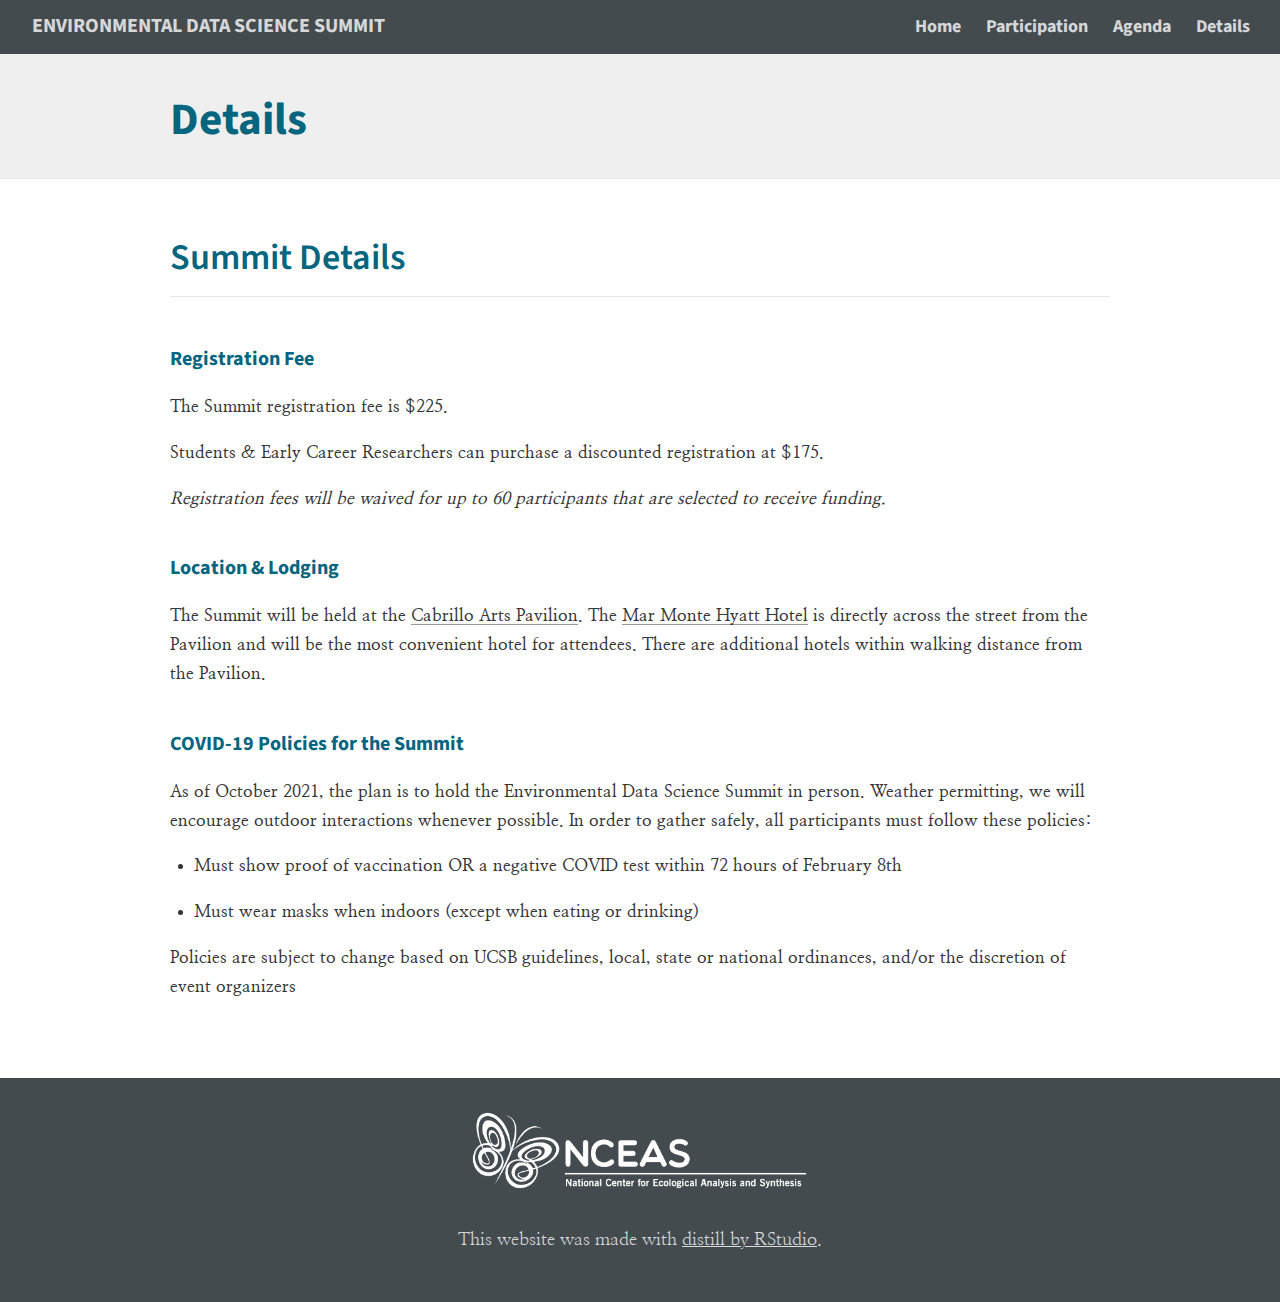
<file: docs/details.html>
<!DOCTYPE html>

<html xmlns="http://www.w3.org/1999/xhtml" lang="" xml:lang="">

<head>
  <meta charset="utf-8"/>
  <meta name="viewport" content="width=device-width, initial-scale=1"/>
  <meta http-equiv="X-UA-Compatible" content="IE=Edge,chrome=1"/>
  <meta name="generator" content="distill" />

  <style type="text/css">
  /* Hide doc at startup (prevent jankiness while JS renders/transforms) */
  body {
    visibility: hidden;
  }
  </style>

 <!--radix_placeholder_import_source-->
 <!--/radix_placeholder_import_source-->

<style type="text/css">code{white-space: pre;}</style>
<style type="text/css" data-origin="pandoc">
pre > code.sourceCode { white-space: pre; position: relative; }
pre > code.sourceCode > span { display: inline-block; line-height: 1.25; }
pre > code.sourceCode > span:empty { height: 1.2em; }
.sourceCode { overflow: visible; }
code.sourceCode > span { color: inherit; text-decoration: inherit; }
div.sourceCode { margin: 1em 0; }
pre.sourceCode { margin: 0; }
@media screen {
div.sourceCode { overflow: auto; }
}
@media print {
pre > code.sourceCode { white-space: pre-wrap; }
pre > code.sourceCode > span { text-indent: -5em; padding-left: 5em; }
}
pre.numberSource code
  { counter-reset: source-line 0; }
pre.numberSource code > span
  { position: relative; left: -4em; counter-increment: source-line; }
pre.numberSource code > span > a:first-child::before
  { content: counter(source-line);
    position: relative; left: -1em; text-align: right; vertical-align: baseline;
    border: none; display: inline-block;
    -webkit-touch-callout: none; -webkit-user-select: none;
    -khtml-user-select: none; -moz-user-select: none;
    -ms-user-select: none; user-select: none;
    padding: 0 4px; width: 4em;
    color: #aaaaaa;
  }
pre.numberSource { margin-left: 3em; border-left: 1px solid #aaaaaa;  padding-left: 4px; }
div.sourceCode
  {   }
@media screen {
pre > code.sourceCode > span > a:first-child::before { text-decoration: underline; }
}
code span.al { color: #ad0000; } /* Alert */
code span.an { color: #5e5e5e; } /* Annotation */
code span.at { color: #20794d; } /* Attribute */
code span.bn { color: #ad0000; } /* BaseN */
code span.bu { } /* BuiltIn */
code span.cf { color: #007ba5; } /* ControlFlow */
code span.ch { color: #20794d; } /* Char */
code span.cn { color: #8f5902; } /* Constant */
code span.co { color: #5e5e5e; } /* Comment */
code span.cv { color: #5e5e5e; font-style: italic; } /* CommentVar */
code span.do { color: #5e5e5e; font-style: italic; } /* Documentation */
code span.dt { color: #ad0000; } /* DataType */
code span.dv { color: #ad0000; } /* DecVal */
code span.er { color: #ad0000; } /* Error */
code span.ex { } /* Extension */
code span.fl { color: #ad0000; } /* Float */
code span.fu { color: #4758ab; } /* Function */
code span.im { } /* Import */
code span.in { color: #5e5e5e; } /* Information */
code span.kw { color: #007ba5; } /* Keyword */
code span.op { color: #5e5e5e; } /* Operator */
code span.ot { color: #007ba5; } /* Other */
code span.pp { color: #ad0000; } /* Preprocessor */
code span.sc { color: #20794d; } /* SpecialChar */
code span.ss { color: #20794d; } /* SpecialString */
code span.st { color: #20794d; } /* String */
code span.va { color: #111111; } /* Variable */
code span.vs { color: #20794d; } /* VerbatimString */
code span.wa { color: #5e5e5e; font-style: italic; } /* Warning */
</style>

  <!--radix_placeholder_meta_tags-->
  <title>Environmental Data Science Summit: Details</title>




  <!--  https://developers.facebook.com/docs/sharing/webmasters#markup -->
  <meta property="og:title" content="Environmental Data Science Summit: Details"/>
  <meta property="og:type" content="article"/>
  <meta property="og:locale" content="en_US"/>
  <meta property="og:site_name" content="Environmental Data Science Summit"/>

  <!--  https://dev.twitter.com/cards/types/summary -->
  <meta property="twitter:card" content="summary"/>
  <meta property="twitter:title" content="Environmental Data Science Summit: Details"/>

  <!--/radix_placeholder_meta_tags-->
  <!--radix_placeholder_rmarkdown_metadata-->

  <script type="text/json" id="radix-rmarkdown-metadata">
  {"type":"list","attributes":{"names":{"type":"character","attributes":{},"value":["title","output","editor_options"]}},"value":[{"type":"character","attributes":{},"value":["Details"]},{"type":"list","attributes":{"names":{"type":"character","attributes":{},"value":["distill::distill_article"]}},"value":[{"type":"NULL"}]},{"type":"list","attributes":{"names":{"type":"character","attributes":{},"value":["chunk_output_type"]}},"value":[{"type":"character","attributes":{},"value":["console"]}]}]}
  </script>
  <!--/radix_placeholder_rmarkdown_metadata-->
  <!--radix_placeholder_navigation_in_header-->
  <meta name="distill:offset" content=""/>

  <script type="application/javascript">

    window.headroom_prevent_pin = false;

    window.document.addEventListener("DOMContentLoaded", function (event) {

      // initialize headroom for banner
      var header = $('header').get(0);
      var headerHeight = header.offsetHeight;
      var headroom = new Headroom(header, {
        tolerance: 5,
        onPin : function() {
          if (window.headroom_prevent_pin) {
            window.headroom_prevent_pin = false;
            headroom.unpin();
          }
        }
      });
      headroom.init();
      if(window.location.hash)
        headroom.unpin();
      $(header).addClass('headroom--transition');

      // offset scroll location for banner on hash change
      // (see: https://github.com/WickyNilliams/headroom.js/issues/38)
      window.addEventListener("hashchange", function(event) {
        window.scrollTo(0, window.pageYOffset - (headerHeight + 25));
      });

      // responsive menu
      $('.distill-site-header').each(function(i, val) {
        var topnav = $(this);
        var toggle = topnav.find('.nav-toggle');
        toggle.on('click', function() {
          topnav.toggleClass('responsive');
        });
      });

      // nav dropdowns
      $('.nav-dropbtn').click(function(e) {
        $(this).next('.nav-dropdown-content').toggleClass('nav-dropdown-active');
        $(this).parent().siblings('.nav-dropdown')
           .children('.nav-dropdown-content').removeClass('nav-dropdown-active');
      });
      $("body").click(function(e){
        $('.nav-dropdown-content').removeClass('nav-dropdown-active');
      });
      $(".nav-dropdown").click(function(e){
        e.stopPropagation();
      });
    });
  </script>

  <style type="text/css">

  /* Theme (user-documented overrideables for nav appearance) */

  .distill-site-nav {
    color: rgba(255, 255, 255, 0.8);
    background-color: #0F2E3D;
    font-size: 15px;
    font-weight: 300;
  }

  .distill-site-nav a {
    color: inherit;
    text-decoration: none;
  }

  .distill-site-nav a:hover {
    color: white;
  }

  @media print {
    .distill-site-nav {
      display: none;
    }
  }

  .distill-site-header {

  }

  .distill-site-footer {

  }


  /* Site Header */

  .distill-site-header {
    width: 100%;
    box-sizing: border-box;
    z-index: 3;
  }

  .distill-site-header .nav-left {
    display: inline-block;
    margin-left: 8px;
  }

  @media screen and (max-width: 768px) {
    .distill-site-header .nav-left {
      margin-left: 0;
    }
  }


  .distill-site-header .nav-right {
    float: right;
    margin-right: 8px;
  }

  .distill-site-header a,
  .distill-site-header .title {
    display: inline-block;
    text-align: center;
    padding: 14px 10px 14px 10px;
  }

  .distill-site-header .title {
    font-size: 18px;
    min-width: 150px;
  }

  .distill-site-header .logo {
    padding: 0;
  }

  .distill-site-header .logo img {
    display: none;
    max-height: 20px;
    width: auto;
    margin-bottom: -4px;
  }

  .distill-site-header .nav-image img {
    max-height: 18px;
    width: auto;
    display: inline-block;
    margin-bottom: -3px;
  }



  @media screen and (min-width: 1000px) {
    .distill-site-header .logo img {
      display: inline-block;
    }
    .distill-site-header .nav-left {
      margin-left: 20px;
    }
    .distill-site-header .nav-right {
      margin-right: 20px;
    }
    .distill-site-header .title {
      padding-left: 12px;
    }
  }


  .distill-site-header .nav-toggle {
    display: none;
  }

  .nav-dropdown {
    display: inline-block;
    position: relative;
  }

  .nav-dropdown .nav-dropbtn {
    border: none;
    outline: none;
    color: rgba(255, 255, 255, 0.8);
    padding: 16px 10px;
    background-color: transparent;
    font-family: inherit;
    font-size: inherit;
    font-weight: inherit;
    margin: 0;
    margin-top: 1px;
    z-index: 2;
  }

  .nav-dropdown-content {
    display: none;
    position: absolute;
    background-color: white;
    min-width: 200px;
    border: 1px solid rgba(0,0,0,0.15);
    border-radius: 4px;
    box-shadow: 0px 8px 16px 0px rgba(0,0,0,0.1);
    z-index: 1;
    margin-top: 2px;
    white-space: nowrap;
    padding-top: 4px;
    padding-bottom: 4px;
  }

  .nav-dropdown-content hr {
    margin-top: 4px;
    margin-bottom: 4px;
    border: none;
    border-bottom: 1px solid rgba(0, 0, 0, 0.1);
  }

  .nav-dropdown-active {
    display: block;
  }

  .nav-dropdown-content a, .nav-dropdown-content .nav-dropdown-header {
    color: black;
    padding: 6px 24px;
    text-decoration: none;
    display: block;
    text-align: left;
  }

  .nav-dropdown-content .nav-dropdown-header {
    display: block;
    padding: 5px 24px;
    padding-bottom: 0;
    text-transform: uppercase;
    font-size: 14px;
    color: #999999;
    white-space: nowrap;
  }

  .nav-dropdown:hover .nav-dropbtn {
    color: white;
  }

  .nav-dropdown-content a:hover {
    background-color: #ddd;
    color: black;
  }

  .nav-right .nav-dropdown-content {
    margin-left: -45%;
    right: 0;
  }

  @media screen and (max-width: 768px) {
    .distill-site-header a, .distill-site-header .nav-dropdown  {display: none;}
    .distill-site-header a.nav-toggle {
      float: right;
      display: block;
    }
    .distill-site-header .title {
      margin-left: 0;
    }
    .distill-site-header .nav-right {
      margin-right: 0;
    }
    .distill-site-header {
      overflow: hidden;
    }
    .nav-right .nav-dropdown-content {
      margin-left: 0;
    }
  }


  @media screen and (max-width: 768px) {
    .distill-site-header.responsive {position: relative; min-height: 500px; }
    .distill-site-header.responsive a.nav-toggle {
      position: absolute;
      right: 0;
      top: 0;
    }
    .distill-site-header.responsive a,
    .distill-site-header.responsive .nav-dropdown {
      display: block;
      text-align: left;
    }
    .distill-site-header.responsive .nav-left,
    .distill-site-header.responsive .nav-right {
      width: 100%;
    }
    .distill-site-header.responsive .nav-dropdown {float: none;}
    .distill-site-header.responsive .nav-dropdown-content {position: relative;}
    .distill-site-header.responsive .nav-dropdown .nav-dropbtn {
      display: block;
      width: 100%;
      text-align: left;
    }
  }

  /* Site Footer */

  .distill-site-footer {
    width: 100%;
    overflow: hidden;
    box-sizing: border-box;
    z-index: 3;
    margin-top: 30px;
    padding-top: 30px;
    padding-bottom: 30px;
    text-align: center;
  }

  /* Headroom */

  d-title {
    padding-top: 6rem;
  }

  @media print {
    d-title {
      padding-top: 4rem;
    }
  }

  .headroom {
    z-index: 1000;
    position: fixed;
    top: 0;
    left: 0;
    right: 0;
  }

  .headroom--transition {
    transition: all .4s ease-in-out;
  }

  .headroom--unpinned {
    top: -100px;
  }

  .headroom--pinned {
    top: 0;
  }

  /* adjust viewport for navbar height */
  /* helps vertically center bootstrap (non-distill) content */
  .min-vh-100 {
    min-height: calc(100vh - 100px) !important;
  }

  </style>

  <script src="site_libs/jquery-3.5.1/jquery-3.5.1.min.js"></script>
  <link href="site_libs/font-awesome-5.1.0/css/all.css" rel="stylesheet"/>
  <link href="site_libs/font-awesome-5.1.0/css/v4-shims.css" rel="stylesheet"/>
  <script src="site_libs/headroom-0.9.4/headroom.min.js"></script>
  <script src="site_libs/autocomplete-0.37.1/autocomplete.min.js"></script>
  <script src="site_libs/fuse-6.4.1/fuse.min.js"></script>

  <script type="application/javascript">

  function getMeta(metaName) {
    var metas = document.getElementsByTagName('meta');
    for (let i = 0; i < metas.length; i++) {
      if (metas[i].getAttribute('name') === metaName) {
        return metas[i].getAttribute('content');
      }
    }
    return '';
  }

  function offsetURL(url) {
    var offset = getMeta('distill:offset');
    return offset ? offset + '/' + url : url;
  }

  function createFuseIndex() {

    // create fuse index
    var options = {
      keys: [
        { name: 'title', weight: 20 },
        { name: 'categories', weight: 15 },
        { name: 'description', weight: 10 },
        { name: 'contents', weight: 5 },
      ],
      ignoreLocation: true,
      threshold: 0
    };
    var fuse = new window.Fuse([], options);

    // fetch the main search.json
    return fetch(offsetURL('search.json'))
      .then(function(response) {
        if (response.status == 200) {
          return response.json().then(function(json) {
            // index main articles
            json.articles.forEach(function(article) {
              fuse.add(article);
            });
            // download collections and index their articles
            return Promise.all(json.collections.map(function(collection) {
              return fetch(offsetURL(collection)).then(function(response) {
                if (response.status === 200) {
                  return response.json().then(function(articles) {
                    articles.forEach(function(article) {
                      fuse.add(article);
                    });
                  })
                } else {
                  return Promise.reject(
                    new Error('Unexpected status from search index request: ' +
                              response.status)
                  );
                }
              });
            })).then(function() {
              return fuse;
            });
          });

        } else {
          return Promise.reject(
            new Error('Unexpected status from search index request: ' +
                        response.status)
          );
        }
      });
  }

  window.document.addEventListener("DOMContentLoaded", function (event) {

    // get search element (bail if we don't have one)
    var searchEl = window.document.getElementById('distill-search');
    if (!searchEl)
      return;

    createFuseIndex()
      .then(function(fuse) {

        // make search box visible
        searchEl.classList.remove('hidden');

        // initialize autocomplete
        var options = {
          autoselect: true,
          hint: false,
          minLength: 2,
        };
        window.autocomplete(searchEl, options, [{
          source: function(query, callback) {
            const searchOptions = {
              isCaseSensitive: false,
              shouldSort: true,
              minMatchCharLength: 2,
              limit: 10,
            };
            var results = fuse.search(query, searchOptions);
            callback(results
              .map(function(result) { return result.item; })
            );
          },
          templates: {
            suggestion: function(suggestion) {
              var img = suggestion.preview && Object.keys(suggestion.preview).length > 0
                ? `<img src="${offsetURL(suggestion.preview)}"</img>`
                : '';
              var html = `
                <div class="search-item">
                  <h3>${suggestion.title}</h3>
                  <div class="search-item-description">
                    ${suggestion.description || ''}
                  </div>
                  <div class="search-item-preview">
                    ${img}
                  </div>
                </div>
              `;
              return html;
            }
          }
        }]).on('autocomplete:selected', function(event, suggestion) {
          window.location.href = offsetURL(suggestion.path);
        });
        // remove inline display style on autocompleter (we want to
        // manage responsive display via css)
        $('.algolia-autocomplete').css("display", "");
      })
      .catch(function(error) {
        console.log(error);
      });

  });

  </script>

  <style type="text/css">

  .nav-search {
    font-size: x-small;
  }

  /* Algolioa Autocomplete */

  .algolia-autocomplete {
    display: inline-block;
    margin-left: 10px;
    vertical-align: sub;
    background-color: white;
    color: black;
    padding: 6px;
    padding-top: 8px;
    padding-bottom: 0;
    border-radius: 6px;
    border: 1px #0F2E3D solid;
    width: 180px;
  }


  @media screen and (max-width: 768px) {
    .distill-site-nav .algolia-autocomplete {
      display: none;
      visibility: hidden;
    }
    .distill-site-nav.responsive .algolia-autocomplete {
      display: inline-block;
      visibility: visible;
    }
    .distill-site-nav.responsive .algolia-autocomplete .aa-dropdown-menu {
      margin-left: 0;
      width: 400px;
      max-height: 400px;
    }
  }

  .algolia-autocomplete .aa-input, .algolia-autocomplete .aa-hint {
    width: 90%;
    outline: none;
    border: none;
  }

  .algolia-autocomplete .aa-hint {
    color: #999;
  }
  .algolia-autocomplete .aa-dropdown-menu {
    width: 550px;
    max-height: 70vh;
    overflow-x: visible;
    overflow-y: scroll;
    padding: 5px;
    margin-top: 3px;
    margin-left: -150px;
    background-color: #fff;
    border-radius: 5px;
    border: 1px solid #999;
    border-top: none;
  }

  .algolia-autocomplete .aa-dropdown-menu .aa-suggestion {
    cursor: pointer;
    padding: 5px 4px;
    border-bottom: 1px solid #eee;
  }

  .algolia-autocomplete .aa-dropdown-menu .aa-suggestion:last-of-type {
    border-bottom: none;
    margin-bottom: 2px;
  }

  .algolia-autocomplete .aa-dropdown-menu .aa-suggestion .search-item {
    overflow: hidden;
    font-size: 0.8em;
    line-height: 1.4em;
  }

  .algolia-autocomplete .aa-dropdown-menu .aa-suggestion .search-item h3 {
    font-size: 1rem;
    margin-block-start: 0;
    margin-block-end: 5px;
  }

  .algolia-autocomplete .aa-dropdown-menu .aa-suggestion .search-item-description {
    display: inline-block;
    overflow: hidden;
    height: 2.8em;
    width: 80%;
    margin-right: 4%;
  }

  .algolia-autocomplete .aa-dropdown-menu .aa-suggestion .search-item-preview {
    display: inline-block;
    width: 15%;
  }

  .algolia-autocomplete .aa-dropdown-menu .aa-suggestion .search-item-preview img {
    height: 3em;
    width: auto;
    display: none;
  }

  .algolia-autocomplete .aa-dropdown-menu .aa-suggestion .search-item-preview img[src] {
    display: initial;
  }

  .algolia-autocomplete .aa-dropdown-menu .aa-suggestion.aa-cursor {
    background-color: #eee;
  }
  .algolia-autocomplete .aa-dropdown-menu .aa-suggestion em {
    font-weight: bold;
    font-style: normal;
  }

  </style>


  <!--/radix_placeholder_navigation_in_header-->
  <!--radix_placeholder_distill-->

  <style type="text/css">

  body {
    background-color: white;
  }

  .pandoc-table {
    width: 100%;
  }

  .pandoc-table>caption {
    margin-bottom: 10px;
  }

  .pandoc-table th:not([align]) {
    text-align: left;
  }

  .pagedtable-footer {
    font-size: 15px;
  }

  d-byline .byline {
    grid-template-columns: 2fr 2fr;
  }

  d-byline .byline h3 {
    margin-block-start: 1.5em;
  }

  d-byline .byline .authors-affiliations h3 {
    margin-block-start: 0.5em;
  }

  .authors-affiliations .orcid-id {
    width: 16px;
    height:16px;
    margin-left: 4px;
    margin-right: 4px;
    vertical-align: middle;
    padding-bottom: 2px;
  }

  d-title .dt-tags {
    margin-top: 1em;
    grid-column: text;
  }

  .dt-tags .dt-tag {
    text-decoration: none;
    display: inline-block;
    color: rgba(0,0,0,0.6);
    padding: 0em 0.4em;
    margin-right: 0.5em;
    margin-bottom: 0.4em;
    font-size: 70%;
    border: 1px solid rgba(0,0,0,0.2);
    border-radius: 3px;
    text-transform: uppercase;
    font-weight: 500;
  }

  d-article table.gt_table td,
  d-article table.gt_table th {
    border-bottom: none;
  }

  .html-widget {
    margin-bottom: 2.0em;
  }

  .l-screen-inset {
    padding-right: 16px;
  }

  .l-screen .caption {
    margin-left: 10px;
  }

  .shaded {
    background: rgb(247, 247, 247);
    padding-top: 20px;
    padding-bottom: 20px;
    border-top: 1px solid rgba(0, 0, 0, 0.1);
    border-bottom: 1px solid rgba(0, 0, 0, 0.1);
  }

  .shaded .html-widget {
    margin-bottom: 0;
    border: 1px solid rgba(0, 0, 0, 0.1);
  }

  .shaded .shaded-content {
    background: white;
  }

  .text-output {
    margin-top: 0;
    line-height: 1.5em;
  }

  .hidden {
    display: none !important;
  }

  d-article {
    padding-top: 2.5rem;
    padding-bottom: 30px;
  }

  d-appendix {
    padding-top: 30px;
  }

  d-article>p>img {
    width: 100%;
  }

  d-article h2 {
    margin: 1rem 0 1.5rem 0;
  }

  d-article h3 {
    margin-top: 1.5rem;
  }

  d-article iframe {
    border: 1px solid rgba(0, 0, 0, 0.1);
    margin-bottom: 2.0em;
    width: 100%;
  }

  /* Tweak code blocks */

  d-article div.sourceCode code,
  d-article pre code {
    font-family: Consolas, Monaco, 'Andale Mono', 'Ubuntu Mono', monospace;
  }

  d-article pre,
  d-article div.sourceCode,
  d-article div.sourceCode pre {
    overflow: auto;
  }

  d-article div.sourceCode {
    background-color: white;
  }

  d-article div.sourceCode pre {
    padding-left: 10px;
    font-size: 12px;
    border-left: 2px solid rgba(0,0,0,0.1);
  }

  d-article pre {
    font-size: 12px;
    color: black;
    background: none;
    margin-top: 0;
    text-align: left;
    white-space: pre;
    word-spacing: normal;
    word-break: normal;
    word-wrap: normal;
    line-height: 1.5;

    -moz-tab-size: 4;
    -o-tab-size: 4;
    tab-size: 4;

    -webkit-hyphens: none;
    -moz-hyphens: none;
    -ms-hyphens: none;
    hyphens: none;
  }

  d-article pre a {
    border-bottom: none;
  }

  d-article pre a:hover {
    border-bottom: none;
    text-decoration: underline;
  }

  d-article details {
    grid-column: text;
    margin-bottom: 0.8em;
  }

  @media(min-width: 768px) {

  d-article pre,
  d-article div.sourceCode,
  d-article div.sourceCode pre {
    overflow: visible !important;
  }

  d-article div.sourceCode pre {
    padding-left: 18px;
    font-size: 14px;
  }

  d-article pre {
    font-size: 14px;
  }

  }

  figure img.external {
    background: white;
    border: 1px solid rgba(0, 0, 0, 0.1);
    box-shadow: 0 1px 8px rgba(0, 0, 0, 0.1);
    padding: 18px;
    box-sizing: border-box;
  }

  /* CSS for d-contents */

  .d-contents {
    grid-column: text;
    color: rgba(0,0,0,0.8);
    font-size: 0.9em;
    padding-bottom: 1em;
    margin-bottom: 1em;
    padding-bottom: 0.5em;
    margin-bottom: 1em;
    padding-left: 0.25em;
    justify-self: start;
  }

  @media(min-width: 1000px) {
    .d-contents.d-contents-float {
      height: 0;
      grid-column-start: 1;
      grid-column-end: 4;
      justify-self: center;
      padding-right: 3em;
      padding-left: 2em;
    }
  }

  .d-contents nav h3 {
    font-size: 18px;
    margin-top: 0;
    margin-bottom: 1em;
  }

  .d-contents li {
    list-style-type: none
  }

  .d-contents nav > ul {
    padding-left: 0;
  }

  .d-contents ul {
    padding-left: 1em
  }

  .d-contents nav ul li {
    margin-top: 0.6em;
    margin-bottom: 0.2em;
  }

  .d-contents nav a {
    font-size: 13px;
    border-bottom: none;
    text-decoration: none
    color: rgba(0, 0, 0, 0.8);
  }

  .d-contents nav a:hover {
    text-decoration: underline solid rgba(0, 0, 0, 0.6)
  }

  .d-contents nav > ul > li > a {
    font-weight: 600;
  }

  .d-contents nav > ul > li > ul {
    font-weight: inherit;
  }

  .d-contents nav > ul > li > ul > li {
    margin-top: 0.2em;
  }


  .d-contents nav ul {
    margin-top: 0;
    margin-bottom: 0.25em;
  }

  .d-article-with-toc h2:nth-child(2) {
    margin-top: 0;
  }


  /* Figure */

  .figure {
    position: relative;
    margin-bottom: 2.5em;
    margin-top: 1.5em;
  }

  .figure img {
    width: 100%;
  }

  .figure .caption {
    color: rgba(0, 0, 0, 0.6);
    font-size: 12px;
    line-height: 1.5em;
  }

  .figure img.external {
    background: white;
    border: 1px solid rgba(0, 0, 0, 0.1);
    box-shadow: 0 1px 8px rgba(0, 0, 0, 0.1);
    padding: 18px;
    box-sizing: border-box;
  }

  .figure .caption a {
    color: rgba(0, 0, 0, 0.6);
  }

  .figure .caption b,
  .figure .caption strong, {
    font-weight: 600;
    color: rgba(0, 0, 0, 1.0);
  }

  /* Citations */

  d-article .citation {
    color: inherit;
    cursor: inherit;
  }

  div.hanging-indent{
    margin-left: 1em; text-indent: -1em;
  }

  /* Citation hover box */

  .tippy-box[data-theme~=light-border] {
    background-color: rgba(250, 250, 250, 0.95);
  }

  .tippy-content > p {
    margin-bottom: 0;
    padding: 2px;
  }


  /* Tweak 1000px media break to show more text */

  @media(min-width: 1000px) {
    .base-grid,
    distill-header,
    d-title,
    d-abstract,
    d-article,
    d-appendix,
    distill-appendix,
    d-byline,
    d-footnote-list,
    d-citation-list,
    distill-footer {
      grid-template-columns: [screen-start] 1fr [page-start kicker-start] 80px [middle-start] 50px [text-start kicker-end] 65px 65px 65px 65px 65px 65px 65px 65px [text-end gutter-start] 65px [middle-end] 65px [page-end gutter-end] 1fr [screen-end];
      grid-column-gap: 16px;
    }

    .grid {
      grid-column-gap: 16px;
    }

    d-article {
      font-size: 1.06rem;
      line-height: 1.7em;
    }
    figure .caption, .figure .caption, figure figcaption {
      font-size: 13px;
    }
  }

  @media(min-width: 1180px) {
    .base-grid,
    distill-header,
    d-title,
    d-abstract,
    d-article,
    d-appendix,
    distill-appendix,
    d-byline,
    d-footnote-list,
    d-citation-list,
    distill-footer {
      grid-template-columns: [screen-start] 1fr [page-start kicker-start] 60px [middle-start] 60px [text-start kicker-end] 60px 60px 60px 60px 60px 60px 60px 60px [text-end gutter-start] 60px [middle-end] 60px [page-end gutter-end] 1fr [screen-end];
      grid-column-gap: 32px;
    }

    .grid {
      grid-column-gap: 32px;
    }
  }


  /* Get the citation styles for the appendix (not auto-injected on render since
     we do our own rendering of the citation appendix) */

  d-appendix .citation-appendix,
  .d-appendix .citation-appendix {
    font-size: 11px;
    line-height: 15px;
    border-left: 1px solid rgba(0, 0, 0, 0.1);
    padding-left: 18px;
    border: 1px solid rgba(0,0,0,0.1);
    background: rgba(0, 0, 0, 0.02);
    padding: 10px 18px;
    border-radius: 3px;
    color: rgba(150, 150, 150, 1);
    overflow: hidden;
    margin-top: -12px;
    white-space: pre-wrap;
    word-wrap: break-word;
  }

  /* Include appendix styles here so they can be overridden */

  d-appendix {
    contain: layout style;
    font-size: 0.8em;
    line-height: 1.7em;
    margin-top: 60px;
    margin-bottom: 0;
    border-top: 1px solid rgba(0, 0, 0, 0.1);
    color: rgba(0,0,0,0.5);
    padding-top: 60px;
    padding-bottom: 48px;
  }

  d-appendix h3 {
    grid-column: page-start / text-start;
    font-size: 15px;
    font-weight: 500;
    margin-top: 1em;
    margin-bottom: 0;
    color: rgba(0,0,0,0.65);
  }

  d-appendix h3 + * {
    margin-top: 1em;
  }

  d-appendix ol {
    padding: 0 0 0 15px;
  }

  @media (min-width: 768px) {
    d-appendix ol {
      padding: 0 0 0 30px;
      margin-left: -30px;
    }
  }

  d-appendix li {
    margin-bottom: 1em;
  }

  d-appendix a {
    color: rgba(0, 0, 0, 0.6);
  }

  d-appendix > * {
    grid-column: text;
  }

  d-appendix > d-footnote-list,
  d-appendix > d-citation-list,
  d-appendix > distill-appendix {
    grid-column: screen;
  }

  /* Include footnote styles here so they can be overridden */

  d-footnote-list {
    contain: layout style;
  }

  d-footnote-list > * {
    grid-column: text;
  }

  d-footnote-list a.footnote-backlink {
    color: rgba(0,0,0,0.3);
    padding-left: 0.5em;
  }



  /* Anchor.js */

  .anchorjs-link {
    /*transition: all .25s linear; */
    text-decoration: none;
    border-bottom: none;
  }
  *:hover > .anchorjs-link {
    margin-left: -1.125em !important;
    text-decoration: none;
    border-bottom: none;
  }

  /* Social footer */

  .social_footer {
    margin-top: 30px;
    margin-bottom: 0;
    color: rgba(0,0,0,0.67);
  }

  .disqus-comments {
    margin-right: 30px;
  }

  .disqus-comment-count {
    border-bottom: 1px solid rgba(0, 0, 0, 0.4);
    cursor: pointer;
  }

  #disqus_thread {
    margin-top: 30px;
  }

  .article-sharing a {
    border-bottom: none;
    margin-right: 8px;
  }

  .article-sharing a:hover {
    border-bottom: none;
  }

  .sidebar-section.subscribe {
    font-size: 12px;
    line-height: 1.6em;
  }

  .subscribe p {
    margin-bottom: 0.5em;
  }


  .article-footer .subscribe {
    font-size: 15px;
    margin-top: 45px;
  }


  .sidebar-section.custom {
    font-size: 12px;
    line-height: 1.6em;
  }

  .custom p {
    margin-bottom: 0.5em;
  }

  /* Styles for listing layout (hide title) */
  .layout-listing d-title, .layout-listing .d-title {
    display: none;
  }

  /* Styles for posts lists (not auto-injected) */


  .posts-with-sidebar {
    padding-left: 45px;
    padding-right: 45px;
  }

  .posts-list .description h2,
  .posts-list .description p {
    font-family: -apple-system, BlinkMacSystemFont, "Segoe UI", Roboto, Oxygen, Ubuntu, Cantarell, "Fira Sans", "Droid Sans", "Helvetica Neue", Arial, sans-serif;
  }

  .posts-list .description h2 {
    font-weight: 700;
    border-bottom: none;
    padding-bottom: 0;
  }

  .posts-list h2.post-tag {
    border-bottom: 1px solid rgba(0, 0, 0, 0.2);
    padding-bottom: 12px;
  }
  .posts-list {
    margin-top: 60px;
    margin-bottom: 24px;
  }

  .posts-list .post-preview {
    text-decoration: none;
    overflow: hidden;
    display: block;
    border-bottom: 1px solid rgba(0, 0, 0, 0.1);
    padding: 24px 0;
  }

  .post-preview-last {
    border-bottom: none !important;
  }

  .posts-list .posts-list-caption {
    grid-column: screen;
    font-weight: 400;
  }

  .posts-list .post-preview h2 {
    margin: 0 0 6px 0;
    line-height: 1.2em;
    font-style: normal;
    font-size: 24px;
  }

  .posts-list .post-preview p {
    margin: 0 0 12px 0;
    line-height: 1.4em;
    font-size: 16px;
  }

  .posts-list .post-preview .thumbnail {
    box-sizing: border-box;
    margin-bottom: 24px;
    position: relative;
    max-width: 500px;
  }
  .posts-list .post-preview img {
    width: 100%;
    display: block;
  }

  .posts-list .metadata {
    font-size: 12px;
    line-height: 1.4em;
    margin-bottom: 18px;
  }

  .posts-list .metadata > * {
    display: inline-block;
  }

  .posts-list .metadata .publishedDate {
    margin-right: 2em;
  }

  .posts-list .metadata .dt-authors {
    display: block;
    margin-top: 0.3em;
    margin-right: 2em;
  }

  .posts-list .dt-tags {
    display: block;
    line-height: 1em;
  }

  .posts-list .dt-tags .dt-tag {
    display: inline-block;
    color: rgba(0,0,0,0.6);
    padding: 0.3em 0.4em;
    margin-right: 0.2em;
    margin-bottom: 0.4em;
    font-size: 60%;
    border: 1px solid rgba(0,0,0,0.2);
    border-radius: 3px;
    text-transform: uppercase;
    font-weight: 500;
  }

  .posts-list img {
    opacity: 1;
  }

  .posts-list img[data-src] {
    opacity: 0;
  }

  .posts-more {
    clear: both;
  }


  .posts-sidebar {
    font-size: 16px;
  }

  .posts-sidebar h3 {
    font-size: 16px;
    margin-top: 0;
    margin-bottom: 0.5em;
    font-weight: 400;
    text-transform: uppercase;
  }

  .sidebar-section {
    margin-bottom: 30px;
  }

  .categories ul {
    list-style-type: none;
    margin: 0;
    padding: 0;
  }

  .categories li {
    color: rgba(0, 0, 0, 0.8);
    margin-bottom: 0;
  }

  .categories li>a {
    border-bottom: none;
  }

  .categories li>a:hover {
    border-bottom: 1px solid rgba(0, 0, 0, 0.4);
  }

  .categories .active {
    font-weight: 600;
  }

  .categories .category-count {
    color: rgba(0, 0, 0, 0.4);
  }


  @media(min-width: 768px) {
    .posts-list .post-preview h2 {
      font-size: 26px;
    }
    .posts-list .post-preview .thumbnail {
      float: right;
      width: 30%;
      margin-bottom: 0;
    }
    .posts-list .post-preview .description {
      float: left;
      width: 45%;
    }
    .posts-list .post-preview .metadata {
      float: left;
      width: 20%;
      margin-top: 8px;
    }
    .posts-list .post-preview p {
      margin: 0 0 12px 0;
      line-height: 1.5em;
      font-size: 16px;
    }
    .posts-with-sidebar .posts-list {
      float: left;
      width: 75%;
    }
    .posts-with-sidebar .posts-sidebar {
      float: right;
      width: 20%;
      margin-top: 60px;
      padding-top: 24px;
      padding-bottom: 24px;
    }
  }


  /* Improve display for browsers without grid (IE/Edge <= 15) */

  .downlevel {
    line-height: 1.6em;
    font-family: -apple-system, BlinkMacSystemFont, "Segoe UI", Roboto, Oxygen, Ubuntu, Cantarell, "Fira Sans", "Droid Sans", "Helvetica Neue", Arial, sans-serif;
    margin: 0;
  }

  .downlevel .d-title {
    padding-top: 6rem;
    padding-bottom: 1.5rem;
  }

  .downlevel .d-title h1 {
    font-size: 50px;
    font-weight: 700;
    line-height: 1.1em;
    margin: 0 0 0.5rem;
  }

  .downlevel .d-title p {
    font-weight: 300;
    font-size: 1.2rem;
    line-height: 1.55em;
    margin-top: 0;
  }

  .downlevel .d-byline {
    padding-top: 0.8em;
    padding-bottom: 0.8em;
    font-size: 0.8rem;
    line-height: 1.8em;
  }

  .downlevel .section-separator {
    border: none;
    border-top: 1px solid rgba(0, 0, 0, 0.1);
  }

  .downlevel .d-article {
    font-size: 1.06rem;
    line-height: 1.7em;
    padding-top: 1rem;
    padding-bottom: 2rem;
  }


  .downlevel .d-appendix {
    padding-left: 0;
    padding-right: 0;
    max-width: none;
    font-size: 0.8em;
    line-height: 1.7em;
    margin-bottom: 0;
    color: rgba(0,0,0,0.5);
    padding-top: 40px;
    padding-bottom: 48px;
  }

  .downlevel .footnotes ol {
    padding-left: 13px;
  }

  .downlevel .base-grid,
  .downlevel .distill-header,
  .downlevel .d-title,
  .downlevel .d-abstract,
  .downlevel .d-article,
  .downlevel .d-appendix,
  .downlevel .distill-appendix,
  .downlevel .d-byline,
  .downlevel .d-footnote-list,
  .downlevel .d-citation-list,
  .downlevel .distill-footer,
  .downlevel .appendix-bottom,
  .downlevel .posts-container {
    padding-left: 40px;
    padding-right: 40px;
  }

  @media(min-width: 768px) {
    .downlevel .base-grid,
    .downlevel .distill-header,
    .downlevel .d-title,
    .downlevel .d-abstract,
    .downlevel .d-article,
    .downlevel .d-appendix,
    .downlevel .distill-appendix,
    .downlevel .d-byline,
    .downlevel .d-footnote-list,
    .downlevel .d-citation-list,
    .downlevel .distill-footer,
    .downlevel .appendix-bottom,
    .downlevel .posts-container {
    padding-left: 150px;
    padding-right: 150px;
    max-width: 900px;
  }
  }

  .downlevel pre code {
    display: block;
    border-left: 2px solid rgba(0, 0, 0, .1);
    padding: 0 0 0 20px;
    font-size: 14px;
  }

  .downlevel code, .downlevel pre {
    color: black;
    background: none;
    font-family: Consolas, Monaco, 'Andale Mono', 'Ubuntu Mono', monospace;
    text-align: left;
    white-space: pre;
    word-spacing: normal;
    word-break: normal;
    word-wrap: normal;
    line-height: 1.5;

    -moz-tab-size: 4;
    -o-tab-size: 4;
    tab-size: 4;

    -webkit-hyphens: none;
    -moz-hyphens: none;
    -ms-hyphens: none;
    hyphens: none;
  }

  .downlevel .posts-list .post-preview {
    color: inherit;
  }



  </style>

  <script type="application/javascript">

  function is_downlevel_browser() {
    if (bowser.isUnsupportedBrowser({ msie: "12", msedge: "16"},
                                   window.navigator.userAgent)) {
      return true;
    } else {
      return window.load_distill_framework === undefined;
    }
  }

  // show body when load is complete
  function on_load_complete() {

    // add anchors
    if (window.anchors) {
      window.anchors.options.placement = 'left';
      window.anchors.add('d-article > h2, d-article > h3, d-article > h4, d-article > h5');
    }


    // set body to visible
    document.body.style.visibility = 'visible';

    // force redraw for leaflet widgets
    if (window.HTMLWidgets) {
      var maps = window.HTMLWidgets.findAll(".leaflet");
      $.each(maps, function(i, el) {
        var map = this.getMap();
        map.invalidateSize();
        map.eachLayer(function(layer) {
          if (layer instanceof L.TileLayer)
            layer.redraw();
        });
      });
    }

    // trigger 'shown' so htmlwidgets resize
    $('d-article').trigger('shown');
  }

  function init_distill() {

    init_common();

    // create front matter
    var front_matter = $('<d-front-matter></d-front-matter>');
    $('#distill-front-matter').wrap(front_matter);

    // create d-title
    $('.d-title').changeElementType('d-title');

    // create d-byline
    var byline = $('<d-byline></d-byline>');
    $('.d-byline').replaceWith(byline);

    // create d-article
    var article = $('<d-article></d-article>');
    $('.d-article').wrap(article).children().unwrap();

    // move posts container into article
    $('.posts-container').appendTo($('d-article'));

    // create d-appendix
    $('.d-appendix').changeElementType('d-appendix');

    // flag indicating that we have appendix items
    var appendix = $('.appendix-bottom').children('h3').length > 0;

    // replace footnotes with <d-footnote>
    $('.footnote-ref').each(function(i, val) {
      appendix = true;
      var href = $(this).attr('href');
      var id = href.replace('#', '');
      var fn = $('#' + id);
      var fn_p = $('#' + id + '>p');
      fn_p.find('.footnote-back').remove();
      var text = fn_p.html();
      var dtfn = $('<d-footnote></d-footnote>');
      dtfn.html(text);
      $(this).replaceWith(dtfn);
    });
    // remove footnotes
    $('.footnotes').remove();

    // move refs into #references-listing
    $('#references-listing').replaceWith($('#refs'));

    $('h1.appendix, h2.appendix').each(function(i, val) {
      $(this).changeElementType('h3');
    });
    $('h3.appendix').each(function(i, val) {
      var id = $(this).attr('id');
      $('.d-contents a[href="#' + id + '"]').parent().remove();
      appendix = true;
      $(this).nextUntil($('h1, h2, h3')).addBack().appendTo($('d-appendix'));
    });

    // show d-appendix if we have appendix content
    $("d-appendix").css('display', appendix ? 'grid' : 'none');

    // localize layout chunks to just output
    $('.layout-chunk').each(function(i, val) {

      // capture layout
      var layout = $(this).attr('data-layout');

      // apply layout to markdown level block elements
      var elements = $(this).children().not('details, div.sourceCode, pre, script');
      elements.each(function(i, el) {
        var layout_div = $('<div class="' + layout + '"></div>');
        if (layout_div.hasClass('shaded')) {
          var shaded_content = $('<div class="shaded-content"></div>');
          $(this).wrap(shaded_content);
          $(this).parent().wrap(layout_div);
        } else {
          $(this).wrap(layout_div);
        }
      });


      // unwrap the layout-chunk div
      $(this).children().unwrap();
    });

    // remove code block used to force  highlighting css
    $('.distill-force-highlighting-css').parent().remove();

    // remove empty line numbers inserted by pandoc when using a
    // custom syntax highlighting theme
    $('code.sourceCode a:empty').remove();

    // load distill framework
    load_distill_framework();

    // wait for window.distillRunlevel == 4 to do post processing
    function distill_post_process() {

      if (!window.distillRunlevel || window.distillRunlevel < 4)
        return;

      // hide author/affiliations entirely if we have no authors
      var front_matter = JSON.parse($("#distill-front-matter").html());
      var have_authors = front_matter.authors && front_matter.authors.length > 0;
      if (!have_authors)
        $('d-byline').addClass('hidden');

      // article with toc class
      $('.d-contents').parent().addClass('d-article-with-toc');

      // strip links that point to #
      $('.authors-affiliations').find('a[href="#"]').removeAttr('href');

      // add orcid ids
      $('.authors-affiliations').find('.author').each(function(i, el) {
        var orcid_id = front_matter.authors[i].orcidID;
        if (orcid_id) {
          var a = $('<a></a>');
          a.attr('href', 'https://orcid.org/' + orcid_id);
          var img = $('<img></img>');
          img.addClass('orcid-id');
          img.attr('alt', 'ORCID ID');
          img.attr('src','[data-uri]');
          a.append(img);
          $(this).append(a);
        }
      });

      // hide elements of author/affiliations grid that have no value
      function hide_byline_column(caption) {
        $('d-byline').find('h3:contains("' + caption + '")').parent().css('visibility', 'hidden');
      }

      // affiliations
      var have_affiliations = false;
      for (var i = 0; i<front_matter.authors.length; ++i) {
        var author = front_matter.authors[i];
        if (author.affiliation !== "&nbsp;") {
          have_affiliations = true;
          break;
        }
      }
      if (!have_affiliations)
        $('d-byline').find('h3:contains("Affiliations")').css('visibility', 'hidden');

      // published date
      if (!front_matter.publishedDate)
        hide_byline_column("Published");

      // document object identifier
      var doi = $('d-byline').find('h3:contains("DOI")');
      var doi_p = doi.next().empty();
      if (!front_matter.doi) {
        // if we have a citation and valid citationText then link to that
        if ($('#citation').length > 0 && front_matter.citationText) {
          doi.html('Citation');
          $('<a href="#citation"></a>')
            .text(front_matter.citationText)
            .appendTo(doi_p);
        } else {
          hide_byline_column("DOI");
        }
      } else {
        $('<a></a>')
           .attr('href', "https://doi.org/" + front_matter.doi)
           .html(front_matter.doi)
           .appendTo(doi_p);
      }

       // change plural form of authors/affiliations
      if (front_matter.authors.length === 1) {
        var grid = $('.authors-affiliations');
        grid.children('h3:contains("Authors")').text('Author');
        grid.children('h3:contains("Affiliations")').text('Affiliation');
      }

      // remove d-appendix and d-footnote-list local styles
      $('d-appendix > style:first-child').remove();
      $('d-footnote-list > style:first-child').remove();

      // move appendix-bottom entries to the bottom
      $('.appendix-bottom').appendTo('d-appendix').children().unwrap();
      $('.appendix-bottom').remove();

      // hoverable references
      $('span.citation[data-cites]').each(function() {
        var refHtml = $('#ref-' + $(this).attr('data-cites')).html();
        window.tippy(this, {
          allowHTML: true,
          content: refHtml,
          maxWidth: 500,
          interactive: true,
          interactiveBorder: 10,
          theme: 'light-border',
          placement: 'bottom-start'
        });
      });

      // clear polling timer
      clearInterval(tid);

      // show body now that everything is ready
      on_load_complete();
    }

    var tid = setInterval(distill_post_process, 50);
    distill_post_process();

  }

  function init_downlevel() {

    init_common();

     // insert hr after d-title
    $('.d-title').after($('<hr class="section-separator"/>'));

    // check if we have authors
    var front_matter = JSON.parse($("#distill-front-matter").html());
    var have_authors = front_matter.authors && front_matter.authors.length > 0;

    // manage byline/border
    if (!have_authors)
      $('.d-byline').remove();
    $('.d-byline').after($('<hr class="section-separator"/>'));
    $('.d-byline a').remove();

    // remove toc
    $('.d-contents').remove();

    // move appendix elements
    $('h1.appendix, h2.appendix').each(function(i, val) {
      $(this).changeElementType('h3');
    });
    $('h3.appendix').each(function(i, val) {
      $(this).nextUntil($('h1, h2, h3')).addBack().appendTo($('.d-appendix'));
    });


    // inject headers into references and footnotes
    var refs_header = $('<h3></h3>');
    refs_header.text('References');
    $('#refs').prepend(refs_header);

    var footnotes_header = $('<h3></h3');
    footnotes_header.text('Footnotes');
    $('.footnotes').children('hr').first().replaceWith(footnotes_header);

    // move appendix-bottom entries to the bottom
    $('.appendix-bottom').appendTo('.d-appendix').children().unwrap();
    $('.appendix-bottom').remove();

    // remove appendix if it's empty
    if ($('.d-appendix').children().length === 0)
      $('.d-appendix').remove();

    // prepend separator above appendix
    $('.d-appendix').before($('<hr class="section-separator" style="clear: both"/>'));

    // trim code
    $('pre>code').each(function(i, val) {
      $(this).html($.trim($(this).html()));
    });

    // move posts-container right before article
    $('.posts-container').insertBefore($('.d-article'));

    $('body').addClass('downlevel');

    on_load_complete();
  }


  function init_common() {

    // jquery plugin to change element types
    (function($) {
      $.fn.changeElementType = function(newType) {
        var attrs = {};

        $.each(this[0].attributes, function(idx, attr) {
          attrs[attr.nodeName] = attr.nodeValue;
        });

        this.replaceWith(function() {
          return $("<" + newType + "/>", attrs).append($(this).contents());
        });
      };
    })(jQuery);

    // prevent underline for linked images
    $('a > img').parent().css({'border-bottom' : 'none'});

    // mark non-body figures created by knitr chunks as 100% width
    $('.layout-chunk').each(function(i, val) {
      var figures = $(this).find('img, .html-widget');
      if ($(this).attr('data-layout') !== "l-body") {
        figures.css('width', '100%');
      } else {
        figures.css('max-width', '100%');
        figures.filter("[width]").each(function(i, val) {
          var fig = $(this);
          fig.css('width', fig.attr('width') + 'px');
        });

      }
    });

    // auto-append index.html to post-preview links in file: protocol
    // and in rstudio ide preview
    $('.post-preview').each(function(i, val) {
      if (window.location.protocol === "file:")
        $(this).attr('href', $(this).attr('href') + "index.html");
    });

    // get rid of index.html references in header
    if (window.location.protocol !== "file:") {
      $('.distill-site-header a[href]').each(function(i,val) {
        $(this).attr('href', $(this).attr('href').replace("index.html", "./"));
      });
    }

    // add class to pandoc style tables
    $('tr.header').parent('thead').parent('table').addClass('pandoc-table');
    $('.kable-table').children('table').addClass('pandoc-table');

    // add figcaption style to table captions
    $('caption').parent('table').addClass("figcaption");

    // initialize posts list
    if (window.init_posts_list)
      window.init_posts_list();

    // implmement disqus comment link
    $('.disqus-comment-count').click(function() {
      window.headroom_prevent_pin = true;
      $('#disqus_thread').toggleClass('hidden');
      if (!$('#disqus_thread').hasClass('hidden')) {
        var offset = $(this).offset();
        $(window).resize();
        $('html, body').animate({
          scrollTop: offset.top - 35
        });
      }
    });
  }

  document.addEventListener('DOMContentLoaded', function() {
    if (is_downlevel_browser())
      init_downlevel();
    else
      window.addEventListener('WebComponentsReady', init_distill);
  });

  </script>

  <style type="text/css">
  /* base variables */

  /* Edit the CSS properties in this file to create a custom
     Distill theme. Only edit values in the right column
     for each row; values shown are the CSS defaults.
     To return any property to the default,
     you may set its value to: unset
     All rows must end with a semi-colon.                      */

  /* Optional: embed custom fonts here with `@import`          */
  /* This must remain at the top of this file.                 */



  html {
    /*-- Main font sizes --*/
    --title-size:      50px;
    --body-size:       1.06rem;
    --code-size:       14px;
    --aside-size:      12px;
    --fig-cap-size:    13px;
    /*-- Main font colors --*/
    --title-color:     #000000;
    --header-color:    rgba(0, 0, 0, 0.8);
    --body-color:      rgba(0, 0, 0, 0.8);
    --aside-color:     rgba(0, 0, 0, 0.6);
    --fig-cap-color:   rgba(0, 0, 0, 0.6);
    /*-- Specify custom fonts ~~~ must be imported above   --*/
    --heading-font:    sans-serif;
    --mono-font:       monospace;
    --body-font:       sans-serif;
    --navbar-font:     sans-serif;  /* websites + blogs only */
  }

  /*-- ARTICLE METADATA --*/
  d-byline {
    --heading-size:    0.6rem;
    --heading-color:   rgba(0, 0, 0, 0.5);
    --body-size:       0.8rem;
    --body-color:      rgba(0, 0, 0, 0.8);
  }

  /*-- ARTICLE TABLE OF CONTENTS --*/
  .d-contents {
    --heading-size:    18px;
    --contents-size:   13px;
  }

  /*-- ARTICLE APPENDIX --*/
  d-appendix {
    --heading-size:    15px;
    --heading-color:   rgba(0, 0, 0, 0.65);
    --text-size:       0.8em;
    --text-color:      rgba(0, 0, 0, 0.5);
  }

  /*-- WEBSITE HEADER + FOOTER --*/
  /* These properties only apply to Distill sites and blogs  */

  .distill-site-header {
    --title-size:       18px;
    --text-color:       rgba(255, 255, 255, 0.8);
    --text-size:        15px;
    --hover-color:      white;
    --bkgd-color:       #0F2E3D;
  }

  .distill-site-footer {
    --text-color:       rgba(255, 255, 255, 0.8);
    --text-size:        15px;
    --hover-color:      white;
    --bkgd-color:       #0F2E3D;
  }

  /*-- Additional custom styles --*/
  /* Add any additional CSS rules below                      */
  </style>
  <style type="text/css">/* base variables */

  /* Edit the CSS properties in this file to create a custom
     Distill theme. Only edit values in the right column
     for each row; values shown are the CSS defaults.
     To return any property to the default,
     you may set its value to: unset
     All rows must end with a semi-colon.                      */

  /* Optional: embed custom fonts here with `@import`          */
  /* This must remain at the top of this file.                 */

  /* Header font */
  @import url('https://fonts.googleapis.com/css2?family=Scope+One&family=Source+Sans+Pro:wght@300;600;700;900&display=swap');

  @import url('https://fonts.googleapis.com/css2?family=Nanum+Myeongjo:wght@400;700&display=swap');

  html {
    /*-- Main font sizes --*/
    --title-size:      45px;
    --title-weight:    600;
    --body-size:       1.06rem;
    --code-size:       14px;
    --aside-size:      12px;
    --fig-cap-size:    13px;
    /*-- Main font colors --*/
    --title-color:     #04657e;
    --title-weight:    500;
    --header-color:    #04657e;
    --body-color:      rgba(0, 0, 0, 0.8);
    --aside-color:     rgba(0, 0, 0, 0.6);
    --fig-cap-color:   rgba(0, 0, 0, 0.6);
    /*-- Specify custom fonts ~~~ must be imported above   --*/
    --heading-font:    Source Sans Pro;
    --mono-font:       Roboto Mono;
    --body-font:       Nanum Myeongjo;
    --navbar-font:     Source Sans Pro; /* websites + blogs only */
  }

  /*-- ARTICLE METADATA --*/
  d-byline {
    --heading-size:    0.6rem;
    --heading-color:   rgba(0, 0, 0, 0.5);
    --body-size:       0.8rem;
    --body-color:      rgba(0, 0, 0, 0.8);
  }

  /*-- ARTICLE TABLE OF CONTENTS --*/
  .d-contents {
    --heading-size:    18px;
    --contents-size:   13px;
  }

  /*-- ARTICLE APPENDIX --*/
  d-appendix {
    --heading-size:    15px;
    --heading-color:   rgba(0, 0, 0, 0.65);
    --text-size:       0.8em;
    --text-color:      rgba(0, 0, 0, 0.5);
  }

  /*-- WEBSITE HEADER + FOOTER --*/
  /* These properties only apply to Distill sites and blogs  */

  .distill-site-header {
    --title-size:       20px;
    --text-color:       rgba(255, 255, 255, 0.8);
    --text-size:        18px;
    --hover-color:      white;
    --bkgd-color:       #444b4f;
  }

  .distill-site-footer {
    --text-color:       rgba(255, 255, 255, 0.8);
    --text-size:        18px;
    --hover-color:      white;
    --bkgd-color:       #444b4f;
  }

  /*-- Additional custom styles --*/
  /* Add any additional CSS rules below                      */

  /* Update overall layout (body width) */
  @media(min-width: 1180px) {
      .base-grid,
      distill-header,
      d-title,
      d-abstract,
      d-article,
      d-appendix,
      distill-appendix,
      d-byline,
      d-footnote-list,
      d-citation-list,
      distill-footer {
          grid-template-columns: [screen-start] 0.5fr [page-start kicker-start] 30px [middle-start] 50px [text-start kicker-end] 100px 100px 100px 100px 100px 100px 100px 100px [text-end gutter-start] 30px [middle-end] 50px [page-end gutter-end] 0.5fr [screen-end];
        grid-column-gap: 20px;
      }

  d-article h3 {
    color: #903749;
  }

  body {
    background-color: #ffffff;
    font-weight: 600;
    font-family: Nanum Myeongjo;
  }

  d-title { /* background of main page title section */
    background-color: #efefef;
  }

  a.title { /*havbar title font weight */
    font-weight: 600;
    font-size: 14px;
    text-transform: uppercase;
  }

  .distill-site-header a {
    font-weight: 700;
  }

  strong { /* update bold font weight */
    font-weight: 800;
  }

  d-title p { /* update date size on home page */
    font-size: 1.4rem;
  }</style>
  <style type="text/css">
  /* base style */

  /* FONT FAMILIES */

  :root {
    --heading-default: -apple-system, BlinkMacSystemFont, "Segoe UI", Roboto, Oxygen, Ubuntu, Cantarell, "Fira Sans", "Droid Sans", "Helvetica Neue", Arial, sans-serif;
    --mono-default: Consolas, Monaco, 'Andale Mono', 'Ubuntu Mono', monospace;
    --body-default: -apple-system, BlinkMacSystemFont, "Segoe UI", Roboto, Oxygen, Ubuntu, Cantarell, "Fira Sans", "Droid Sans", "Helvetica Neue", Arial, sans-serif;
  }

  body,
  .posts-list .post-preview p,
  .posts-list .description p {
    font-family: var(--body-font), var(--body-default);
  }

  h1, h2, h3, h4, h5, h6,
  .posts-list .post-preview h2,
  .posts-list .description h2 {
    font-family: var(--heading-font), var(--heading-default);
  }

  d-article div.sourceCode code,
  d-article pre code {
    font-family: var(--mono-font), var(--mono-default);
  }


  /*-- TITLE --*/
  d-title h1,
  .posts-list > h1 {
    color: var(--title-color, black);
  }

  d-title h1 {
    font-size: var(--title-size, 50px);
  }

  /*-- HEADERS --*/
  d-article h1,
  d-article h2,
  d-article h3,
  d-article h4,
  d-article h5,
  d-article h6 {
    color: var(--header-color, rgba(0, 0, 0, 0.8));
  }

  /*-- BODY --*/
  d-article > p,  /* only text inside of <p> tags */
  d-article > ul, /* lists */
  d-article > ol {
    color: var(--body-color, rgba(0, 0, 0, 0.8));
    font-size: var(--body-size, 1.06rem);
  }


  /*-- CODE --*/
  d-article div.sourceCode code,
  d-article pre code {
    font-size: var(--code-size, 14px);
  }

  /*-- ASIDE --*/
  d-article aside {
    font-size: var(--aside-size, 12px);
    color: var(--aside-color, rgba(0, 0, 0, 0.6));
  }

  /*-- FIGURE CAPTIONS --*/
  figure .caption,
  figure figcaption,
  .figure .caption {
    font-size: var(--fig-cap-size, 13px);
    color: var(--fig-cap-color, rgba(0, 0, 0, 0.6));
  }

  /*-- METADATA --*/
  d-byline h3 {
    font-size: var(--heading-size, 0.6rem);
    color: var(--heading-color, rgba(0, 0, 0, 0.5));
  }

  d-byline {
    font-size: var(--body-size, 0.8rem);
    color: var(--body-color, rgba(0, 0, 0, 0.8));
  }

  d-byline a,
  d-article d-byline a {
    color: var(--body-color, rgba(0, 0, 0, 0.8));
  }

  /*-- TABLE OF CONTENTS --*/
  .d-contents nav h3 {
    font-size: var(--heading-size, 18px);
  }

  .d-contents nav a {
    font-size: var(--contents-size, 13px);
  }

  /*-- APPENDIX --*/
  d-appendix h3 {
    font-size: var(--heading-size, 15px);
    color: var(--heading-color, rgba(0, 0, 0, 0.65));
  }

  d-appendix {
    font-size: var(--text-size, 0.8em);
    color: var(--text-color, rgba(0, 0, 0, 0.5));
  }

  d-appendix d-footnote-list a.footnote-backlink {
    color: var(--text-color, rgba(0, 0, 0, 0.5));
  }

  /*-- WEBSITE HEADER + FOOTER --*/
  .distill-site-header .title {
    font-size: var(--title-size, 18px);
    font-family: var(--navbar-font), var(--heading-default);
  }

  .distill-site-header a,
  .nav-dropdown .nav-dropbtn {
    font-family: var(--navbar-font), var(--heading-default);
  }

  .nav-dropdown .nav-dropbtn {
    color: var(--text-color, rgba(255, 255, 255, 0.8));
    font-size: var(--text-size, 15px);
  }

  .distill-site-header a:hover,
  .nav-dropdown:hover .nav-dropbtn {
    color: var(--hover-color, white);
  }

  .distill-site-header {
    font-size: var(--text-size, 15px);
    color: var(--text-color, rgba(255, 255, 255, 0.8));
    background-color: var(--bkgd-color, #0F2E3D);
  }

  .distill-site-footer {
    font-size: var(--text-size, 15px);
    color: var(--text-color, rgba(255, 255, 255, 0.8));
    background-color: var(--bkgd-color, #0F2E3D);
  }

  .distill-site-footer a:hover {
    color: var(--hover-color, white);
  }</style>
  <!--/radix_placeholder_distill-->
  <script src="site_libs/header-attrs-2.11/header-attrs.js"></script>
  <script src="site_libs/popper-2.6.0/popper.min.js"></script>
  <link href="site_libs/tippy-6.2.7/tippy.css" rel="stylesheet" />
  <link href="site_libs/tippy-6.2.7/tippy-light-border.css" rel="stylesheet" />
  <script src="site_libs/tippy-6.2.7/tippy.umd.min.js"></script>
  <script src="site_libs/anchor-4.2.2/anchor.min.js"></script>
  <script src="site_libs/bowser-1.9.3/bowser.min.js"></script>
  <script src="site_libs/webcomponents-2.0.0/webcomponents.js"></script>
  <script src="site_libs/distill-2.2.21/template.v2.js"></script>
  <!--radix_placeholder_site_in_header-->
  <script type="text/javascript" cookie-consent="tracking" async src="https://www.googletagmanager.com/gtag/js?id=UA-88745704-4"></script>
  <script type="text/javascript" cookie-consent="tracking">
  window.dataLayer = window.dataLayer || [];
  function gtag(){dataLayer.push(arguments);}
  gtag('js', new Date());
  gtag('config', 'UA-88745704-4');
  </script>
  <!--/radix_placeholder_site_in_header-->


</head>

<body>

<!--radix_placeholder_front_matter-->

<script id="distill-front-matter" type="text/json">
{"title":"Details","authors":[]}
</script>

<!--/radix_placeholder_front_matter-->
<!--radix_placeholder_navigation_before_body-->
<header class="header header--fixed" role="banner">
<nav class="distill-site-nav distill-site-header">
<div class="nav-left">
<a href="index.html" class="title">Environmental Data Science Summit</a>
</div>
<div class="nav-right">
<a href="index.html">Home</a>
<a href="participation.html">Participation</a>
<a href="agenda.html">Agenda</a>
<a href="details.html">Details</a>
<a href="javascript:void(0);" class="nav-toggle">&#9776;</a>
</div>
</nav>
</header>
<!--/radix_placeholder_navigation_before_body-->
<!--radix_placeholder_site_before_body-->
<!--/radix_placeholder_site_before_body-->

<div class="d-title">
<h1>Details</h1>
<!--radix_placeholder_categories-->
<!--/radix_placeholder_categories-->

</div>


<div class="d-article">
<h2 id="summit-details">Summit Details</h2>
<h3 id="registration-fee">Registration Fee</h3>
<p>The Summit registration fee is $225.</p>
<p>Students &amp; Early Career Researchers can purchase a discounted registration at $175.</p>
<p><em>Registration fees will be waived for up to 60 participants that are selected to receive funding.</em></p>
<h3 id="location-lodging">Location &amp; Lodging</h3>
<p>The Summit will be held at the <a href="https://cabrillopavilion.santabarbaraca.gov/">Cabrillo Arts Pavilion</a>. The <a href="https://www.hyatt.com/en-US/hotel/california/mar-monte-hotel/sbars">Mar Monte Hyatt Hotel</a> is directly across the street from the Pavilion and will be the most convenient hotel for attendees. There are additional hotels within walking distance from the Pavilion.</p>
<h3 id="covid-19-policies-for-the-summit">COVID-19 Policies for the Summit</h3>
<p>As of October 2021, the plan is to hold the Environmental Data Science Summit in person. Weather permitting, we will encourage outdoor interactions whenever possible. In order to gather safely, all participants must follow these policies:</p>
<ul>
<li>Must show proof of vaccination OR a negative COVID test within 72 hours of February 8th</li>
<li>Must wear masks when indoors (except when eating or drinking)</li>
</ul>
<p>Policies are subject to change based on UCSB guidelines, local, state or national ordinances, and/or the discretion of event organizers</p>
<div class="sourceCode" id="cb1"><pre class="sourceCode r distill-force-highlighting-css"><code class="sourceCode r"></code></pre></div>
<!--radix_placeholder_article_footer-->
<!--/radix_placeholder_article_footer-->
</div>

<div class="d-appendix">
</div>


<!--radix_placeholder_site_after_body-->
<!--/radix_placeholder_site_after_body-->
<!--radix_placeholder_appendices-->
<div class="appendix-bottom"></div>
<!--/radix_placeholder_appendices-->
<!--radix_placeholder_navigation_after_body-->
<div class="distill-site-nav distill-site-footer">
<p>
<a href="https://nceas.ucsb.edu/"><img src="img/NCEAS-full%20logo-4C.png" alt="NCEAS logo" style="width:350px;" /></a>
</p>
<p>
    This website was made with <u><a href="https://rstudio.github.io/distill/">distill by RStudio</a></u>.
</p>
</div>
<!--/radix_placeholder_navigation_after_body-->


</body>

</html>
</file>
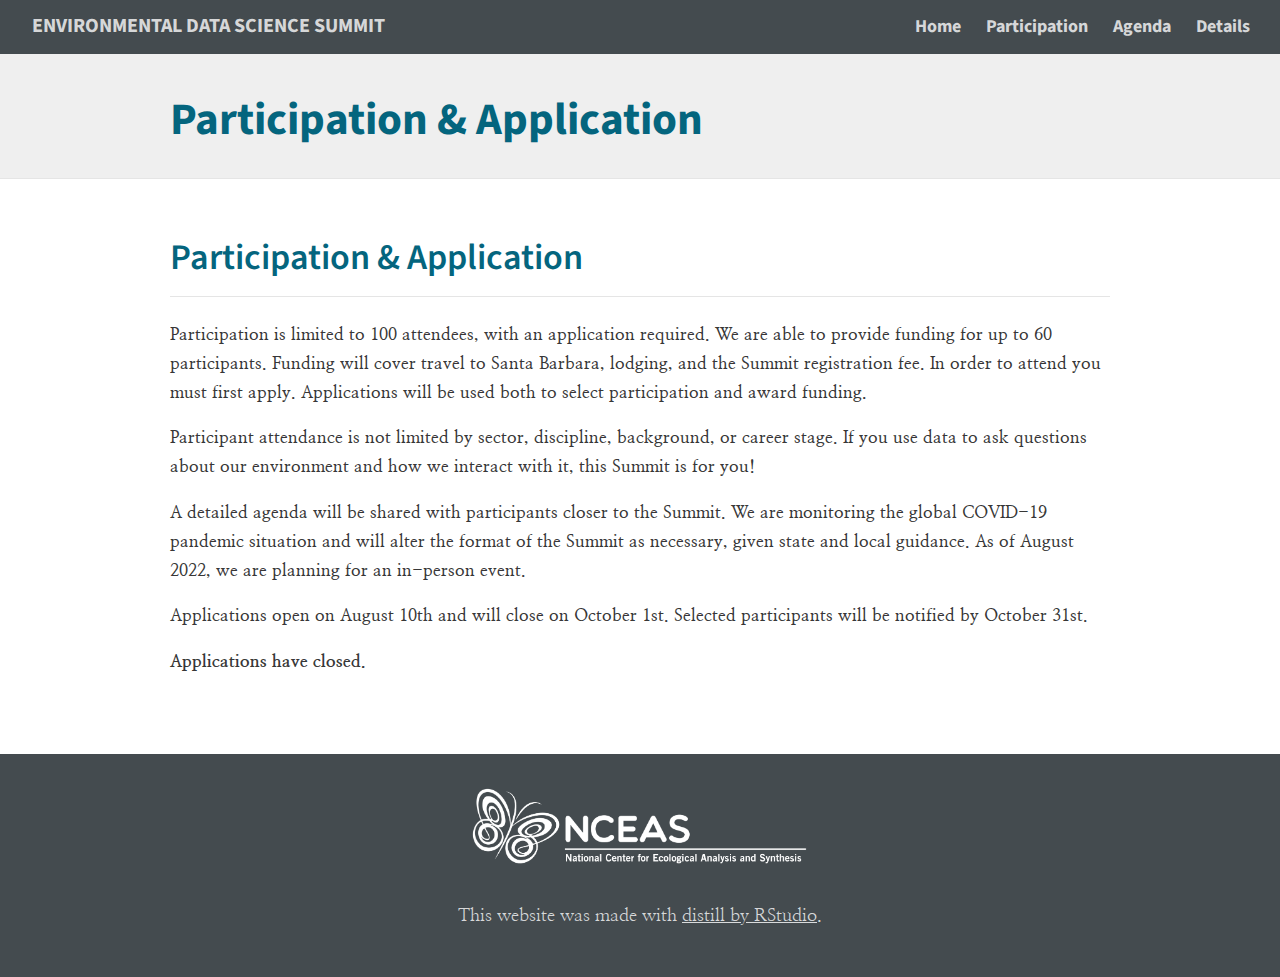
<file: docs/participation.html>
<!DOCTYPE html>

<html xmlns="http://www.w3.org/1999/xhtml" lang="" xml:lang="">

<head>
  <meta charset="utf-8"/>
  <meta name="viewport" content="width=device-width, initial-scale=1"/>
  <meta http-equiv="X-UA-Compatible" content="IE=Edge,chrome=1"/>
  <meta name="generator" content="distill" />

  <style type="text/css">
  /* Hide doc at startup (prevent jankiness while JS renders/transforms) */
  body {
    visibility: hidden;
  }
  </style>

 <!--radix_placeholder_import_source-->
 <!--/radix_placeholder_import_source-->

<style type="text/css">code{white-space: pre;}</style>
<style type="text/css" data-origin="pandoc">
pre > code.sourceCode { white-space: pre; position: relative; }
pre > code.sourceCode > span { display: inline-block; line-height: 1.25; }
pre > code.sourceCode > span:empty { height: 1.2em; }
.sourceCode { overflow: visible; }
code.sourceCode > span { color: inherit; text-decoration: inherit; }
div.sourceCode { margin: 1em 0; }
pre.sourceCode { margin: 0; }
@media screen {
div.sourceCode { overflow: auto; }
}
@media print {
pre > code.sourceCode { white-space: pre-wrap; }
pre > code.sourceCode > span { text-indent: -5em; padding-left: 5em; }
}
pre.numberSource code
  { counter-reset: source-line 0; }
pre.numberSource code > span
  { position: relative; left: -4em; counter-increment: source-line; }
pre.numberSource code > span > a:first-child::before
  { content: counter(source-line);
    position: relative; left: -1em; text-align: right; vertical-align: baseline;
    border: none; display: inline-block;
    -webkit-touch-callout: none; -webkit-user-select: none;
    -khtml-user-select: none; -moz-user-select: none;
    -ms-user-select: none; user-select: none;
    padding: 0 4px; width: 4em;
    color: #aaaaaa;
  }
pre.numberSource { margin-left: 3em; border-left: 1px solid #aaaaaa;  padding-left: 4px; }
div.sourceCode
  {   }
@media screen {
pre > code.sourceCode > span > a:first-child::before { text-decoration: underline; }
}
code span.al { color: #ad0000; } /* Alert */
code span.an { color: #5e5e5e; } /* Annotation */
code span.at { color: #20794d; } /* Attribute */
code span.bn { color: #ad0000; } /* BaseN */
code span.bu { } /* BuiltIn */
code span.cf { color: #007ba5; } /* ControlFlow */
code span.ch { color: #20794d; } /* Char */
code span.cn { color: #8f5902; } /* Constant */
code span.co { color: #5e5e5e; } /* Comment */
code span.cv { color: #5e5e5e; font-style: italic; } /* CommentVar */
code span.do { color: #5e5e5e; font-style: italic; } /* Documentation */
code span.dt { color: #ad0000; } /* DataType */
code span.dv { color: #ad0000; } /* DecVal */
code span.er { color: #ad0000; } /* Error */
code span.ex { } /* Extension */
code span.fl { color: #ad0000; } /* Float */
code span.fu { color: #4758ab; } /* Function */
code span.im { } /* Import */
code span.in { color: #5e5e5e; } /* Information */
code span.kw { color: #007ba5; } /* Keyword */
code span.op { color: #5e5e5e; } /* Operator */
code span.ot { color: #007ba5; } /* Other */
code span.pp { color: #ad0000; } /* Preprocessor */
code span.sc { color: #20794d; } /* SpecialChar */
code span.ss { color: #20794d; } /* SpecialString */
code span.st { color: #20794d; } /* String */
code span.va { color: #111111; } /* Variable */
code span.vs { color: #20794d; } /* VerbatimString */
code span.wa { color: #5e5e5e; font-style: italic; } /* Warning */
</style>

  <!--radix_placeholder_meta_tags-->
  <title>Environmental Data Science Summit: Participation &amp; Application</title>




  <!--  https://developers.facebook.com/docs/sharing/webmasters#markup -->
  <meta property="og:title" content="Environmental Data Science Summit: Participation &amp; Application"/>
  <meta property="og:type" content="article"/>
  <meta property="og:locale" content="en_US"/>
  <meta property="og:site_name" content="Environmental Data Science Summit"/>

  <!--  https://dev.twitter.com/cards/types/summary -->
  <meta property="twitter:card" content="summary"/>
  <meta property="twitter:title" content="Environmental Data Science Summit: Participation &amp; Application"/>

  <!--/radix_placeholder_meta_tags-->
  <!--radix_placeholder_rmarkdown_metadata-->

  <script type="text/json" id="radix-rmarkdown-metadata">
  {"type":"list","attributes":{"names":{"type":"character","attributes":{},"value":["title","output","editor_options"]}},"value":[{"type":"character","attributes":{},"value":["Participation & Application"]},{"type":"list","attributes":{"names":{"type":"character","attributes":{},"value":["distill::distill_article"]}},"value":[{"type":"NULL"}]},{"type":"list","attributes":{"names":{"type":"character","attributes":{},"value":["chunk_output_type"]}},"value":[{"type":"character","attributes":{},"value":["console"]}]}]}
  </script>
  <!--/radix_placeholder_rmarkdown_metadata-->
  <!--radix_placeholder_navigation_in_header-->
  <meta name="distill:offset" content=""/>

  <script type="application/javascript">

    window.headroom_prevent_pin = false;

    window.document.addEventListener("DOMContentLoaded", function (event) {

      // initialize headroom for banner
      var header = $('header').get(0);
      var headerHeight = header.offsetHeight;
      var headroom = new Headroom(header, {
        tolerance: 5,
        onPin : function() {
          if (window.headroom_prevent_pin) {
            window.headroom_prevent_pin = false;
            headroom.unpin();
          }
        }
      });
      headroom.init();
      if(window.location.hash)
        headroom.unpin();
      $(header).addClass('headroom--transition');

      // offset scroll location for banner on hash change
      // (see: https://github.com/WickyNilliams/headroom.js/issues/38)
      window.addEventListener("hashchange", function(event) {
        window.scrollTo(0, window.pageYOffset - (headerHeight + 25));
      });

      // responsive menu
      $('.distill-site-header').each(function(i, val) {
        var topnav = $(this);
        var toggle = topnav.find('.nav-toggle');
        toggle.on('click', function() {
          topnav.toggleClass('responsive');
        });
      });

      // nav dropdowns
      $('.nav-dropbtn').click(function(e) {
        $(this).next('.nav-dropdown-content').toggleClass('nav-dropdown-active');
        $(this).parent().siblings('.nav-dropdown')
           .children('.nav-dropdown-content').removeClass('nav-dropdown-active');
      });
      $("body").click(function(e){
        $('.nav-dropdown-content').removeClass('nav-dropdown-active');
      });
      $(".nav-dropdown").click(function(e){
        e.stopPropagation();
      });
    });
  </script>

  <style type="text/css">

  /* Theme (user-documented overrideables for nav appearance) */

  .distill-site-nav {
    color: rgba(255, 255, 255, 0.8);
    background-color: #0F2E3D;
    font-size: 15px;
    font-weight: 300;
  }

  .distill-site-nav a {
    color: inherit;
    text-decoration: none;
  }

  .distill-site-nav a:hover {
    color: white;
  }

  @media print {
    .distill-site-nav {
      display: none;
    }
  }

  .distill-site-header {

  }

  .distill-site-footer {

  }


  /* Site Header */

  .distill-site-header {
    width: 100%;
    box-sizing: border-box;
    z-index: 3;
  }

  .distill-site-header .nav-left {
    display: inline-block;
    margin-left: 8px;
  }

  @media screen and (max-width: 768px) {
    .distill-site-header .nav-left {
      margin-left: 0;
    }
  }


  .distill-site-header .nav-right {
    float: right;
    margin-right: 8px;
  }

  .distill-site-header a,
  .distill-site-header .title {
    display: inline-block;
    text-align: center;
    padding: 14px 10px 14px 10px;
  }

  .distill-site-header .title {
    font-size: 18px;
    min-width: 150px;
  }

  .distill-site-header .logo {
    padding: 0;
  }

  .distill-site-header .logo img {
    display: none;
    max-height: 20px;
    width: auto;
    margin-bottom: -4px;
  }

  .distill-site-header .nav-image img {
    max-height: 18px;
    width: auto;
    display: inline-block;
    margin-bottom: -3px;
  }



  @media screen and (min-width: 1000px) {
    .distill-site-header .logo img {
      display: inline-block;
    }
    .distill-site-header .nav-left {
      margin-left: 20px;
    }
    .distill-site-header .nav-right {
      margin-right: 20px;
    }
    .distill-site-header .title {
      padding-left: 12px;
    }
  }


  .distill-site-header .nav-toggle {
    display: none;
  }

  .nav-dropdown {
    display: inline-block;
    position: relative;
  }

  .nav-dropdown .nav-dropbtn {
    border: none;
    outline: none;
    color: rgba(255, 255, 255, 0.8);
    padding: 16px 10px;
    background-color: transparent;
    font-family: inherit;
    font-size: inherit;
    font-weight: inherit;
    margin: 0;
    margin-top: 1px;
    z-index: 2;
  }

  .nav-dropdown-content {
    display: none;
    position: absolute;
    background-color: white;
    min-width: 200px;
    border: 1px solid rgba(0,0,0,0.15);
    border-radius: 4px;
    box-shadow: 0px 8px 16px 0px rgba(0,0,0,0.1);
    z-index: 1;
    margin-top: 2px;
    white-space: nowrap;
    padding-top: 4px;
    padding-bottom: 4px;
  }

  .nav-dropdown-content hr {
    margin-top: 4px;
    margin-bottom: 4px;
    border: none;
    border-bottom: 1px solid rgba(0, 0, 0, 0.1);
  }

  .nav-dropdown-active {
    display: block;
  }

  .nav-dropdown-content a, .nav-dropdown-content .nav-dropdown-header {
    color: black;
    padding: 6px 24px;
    text-decoration: none;
    display: block;
    text-align: left;
  }

  .nav-dropdown-content .nav-dropdown-header {
    display: block;
    padding: 5px 24px;
    padding-bottom: 0;
    text-transform: uppercase;
    font-size: 14px;
    color: #999999;
    white-space: nowrap;
  }

  .nav-dropdown:hover .nav-dropbtn {
    color: white;
  }

  .nav-dropdown-content a:hover {
    background-color: #ddd;
    color: black;
  }

  .nav-right .nav-dropdown-content {
    margin-left: -45%;
    right: 0;
  }

  @media screen and (max-width: 768px) {
    .distill-site-header a, .distill-site-header .nav-dropdown  {display: none;}
    .distill-site-header a.nav-toggle {
      float: right;
      display: block;
    }
    .distill-site-header .title {
      margin-left: 0;
    }
    .distill-site-header .nav-right {
      margin-right: 0;
    }
    .distill-site-header {
      overflow: hidden;
    }
    .nav-right .nav-dropdown-content {
      margin-left: 0;
    }
  }


  @media screen and (max-width: 768px) {
    .distill-site-header.responsive {position: relative; min-height: 500px; }
    .distill-site-header.responsive a.nav-toggle {
      position: absolute;
      right: 0;
      top: 0;
    }
    .distill-site-header.responsive a,
    .distill-site-header.responsive .nav-dropdown {
      display: block;
      text-align: left;
    }
    .distill-site-header.responsive .nav-left,
    .distill-site-header.responsive .nav-right {
      width: 100%;
    }
    .distill-site-header.responsive .nav-dropdown {float: none;}
    .distill-site-header.responsive .nav-dropdown-content {position: relative;}
    .distill-site-header.responsive .nav-dropdown .nav-dropbtn {
      display: block;
      width: 100%;
      text-align: left;
    }
  }

  /* Site Footer */

  .distill-site-footer {
    width: 100%;
    overflow: hidden;
    box-sizing: border-box;
    z-index: 3;
    margin-top: 30px;
    padding-top: 30px;
    padding-bottom: 30px;
    text-align: center;
  }

  /* Headroom */

  d-title {
    padding-top: 6rem;
  }

  @media print {
    d-title {
      padding-top: 4rem;
    }
  }

  .headroom {
    z-index: 1000;
    position: fixed;
    top: 0;
    left: 0;
    right: 0;
  }

  .headroom--transition {
    transition: all .4s ease-in-out;
  }

  .headroom--unpinned {
    top: -100px;
  }

  .headroom--pinned {
    top: 0;
  }

  /* adjust viewport for navbar height */
  /* helps vertically center bootstrap (non-distill) content */
  .min-vh-100 {
    min-height: calc(100vh - 100px) !important;
  }

  </style>

  <script src="site_libs/jquery-3.5.1/jquery-3.5.1.min.js"></script>
  <link href="site_libs/font-awesome-5.1.0/css/all.css" rel="stylesheet"/>
  <link href="site_libs/font-awesome-5.1.0/css/v4-shims.css" rel="stylesheet"/>
  <script src="site_libs/headroom-0.9.4/headroom.min.js"></script>
  <script src="site_libs/autocomplete-0.37.1/autocomplete.min.js"></script>
  <script src="site_libs/fuse-6.4.1/fuse.min.js"></script>

  <script type="application/javascript">

  function getMeta(metaName) {
    var metas = document.getElementsByTagName('meta');
    for (let i = 0; i < metas.length; i++) {
      if (metas[i].getAttribute('name') === metaName) {
        return metas[i].getAttribute('content');
      }
    }
    return '';
  }

  function offsetURL(url) {
    var offset = getMeta('distill:offset');
    return offset ? offset + '/' + url : url;
  }

  function createFuseIndex() {

    // create fuse index
    var options = {
      keys: [
        { name: 'title', weight: 20 },
        { name: 'categories', weight: 15 },
        { name: 'description', weight: 10 },
        { name: 'contents', weight: 5 },
      ],
      ignoreLocation: true,
      threshold: 0
    };
    var fuse = new window.Fuse([], options);

    // fetch the main search.json
    return fetch(offsetURL('search.json'))
      .then(function(response) {
        if (response.status == 200) {
          return response.json().then(function(json) {
            // index main articles
            json.articles.forEach(function(article) {
              fuse.add(article);
            });
            // download collections and index their articles
            return Promise.all(json.collections.map(function(collection) {
              return fetch(offsetURL(collection)).then(function(response) {
                if (response.status === 200) {
                  return response.json().then(function(articles) {
                    articles.forEach(function(article) {
                      fuse.add(article);
                    });
                  })
                } else {
                  return Promise.reject(
                    new Error('Unexpected status from search index request: ' +
                              response.status)
                  );
                }
              });
            })).then(function() {
              return fuse;
            });
          });

        } else {
          return Promise.reject(
            new Error('Unexpected status from search index request: ' +
                        response.status)
          );
        }
      });
  }

  window.document.addEventListener("DOMContentLoaded", function (event) {

    // get search element (bail if we don't have one)
    var searchEl = window.document.getElementById('distill-search');
    if (!searchEl)
      return;

    createFuseIndex()
      .then(function(fuse) {

        // make search box visible
        searchEl.classList.remove('hidden');

        // initialize autocomplete
        var options = {
          autoselect: true,
          hint: false,
          minLength: 2,
        };
        window.autocomplete(searchEl, options, [{
          source: function(query, callback) {
            const searchOptions = {
              isCaseSensitive: false,
              shouldSort: true,
              minMatchCharLength: 2,
              limit: 10,
            };
            var results = fuse.search(query, searchOptions);
            callback(results
              .map(function(result) { return result.item; })
            );
          },
          templates: {
            suggestion: function(suggestion) {
              var img = suggestion.preview && Object.keys(suggestion.preview).length > 0
                ? `<img src="${offsetURL(suggestion.preview)}"</img>`
                : '';
              var html = `
                <div class="search-item">
                  <h3>${suggestion.title}</h3>
                  <div class="search-item-description">
                    ${suggestion.description || ''}
                  </div>
                  <div class="search-item-preview">
                    ${img}
                  </div>
                </div>
              `;
              return html;
            }
          }
        }]).on('autocomplete:selected', function(event, suggestion) {
          window.location.href = offsetURL(suggestion.path);
        });
        // remove inline display style on autocompleter (we want to
        // manage responsive display via css)
        $('.algolia-autocomplete').css("display", "");
      })
      .catch(function(error) {
        console.log(error);
      });

  });

  </script>

  <style type="text/css">

  .nav-search {
    font-size: x-small;
  }

  /* Algolioa Autocomplete */

  .algolia-autocomplete {
    display: inline-block;
    margin-left: 10px;
    vertical-align: sub;
    background-color: white;
    color: black;
    padding: 6px;
    padding-top: 8px;
    padding-bottom: 0;
    border-radius: 6px;
    border: 1px #0F2E3D solid;
    width: 180px;
  }


  @media screen and (max-width: 768px) {
    .distill-site-nav .algolia-autocomplete {
      display: none;
      visibility: hidden;
    }
    .distill-site-nav.responsive .algolia-autocomplete {
      display: inline-block;
      visibility: visible;
    }
    .distill-site-nav.responsive .algolia-autocomplete .aa-dropdown-menu {
      margin-left: 0;
      width: 400px;
      max-height: 400px;
    }
  }

  .algolia-autocomplete .aa-input, .algolia-autocomplete .aa-hint {
    width: 90%;
    outline: none;
    border: none;
  }

  .algolia-autocomplete .aa-hint {
    color: #999;
  }
  .algolia-autocomplete .aa-dropdown-menu {
    width: 550px;
    max-height: 70vh;
    overflow-x: visible;
    overflow-y: scroll;
    padding: 5px;
    margin-top: 3px;
    margin-left: -150px;
    background-color: #fff;
    border-radius: 5px;
    border: 1px solid #999;
    border-top: none;
  }

  .algolia-autocomplete .aa-dropdown-menu .aa-suggestion {
    cursor: pointer;
    padding: 5px 4px;
    border-bottom: 1px solid #eee;
  }

  .algolia-autocomplete .aa-dropdown-menu .aa-suggestion:last-of-type {
    border-bottom: none;
    margin-bottom: 2px;
  }

  .algolia-autocomplete .aa-dropdown-menu .aa-suggestion .search-item {
    overflow: hidden;
    font-size: 0.8em;
    line-height: 1.4em;
  }

  .algolia-autocomplete .aa-dropdown-menu .aa-suggestion .search-item h3 {
    font-size: 1rem;
    margin-block-start: 0;
    margin-block-end: 5px;
  }

  .algolia-autocomplete .aa-dropdown-menu .aa-suggestion .search-item-description {
    display: inline-block;
    overflow: hidden;
    height: 2.8em;
    width: 80%;
    margin-right: 4%;
  }

  .algolia-autocomplete .aa-dropdown-menu .aa-suggestion .search-item-preview {
    display: inline-block;
    width: 15%;
  }

  .algolia-autocomplete .aa-dropdown-menu .aa-suggestion .search-item-preview img {
    height: 3em;
    width: auto;
    display: none;
  }

  .algolia-autocomplete .aa-dropdown-menu .aa-suggestion .search-item-preview img[src] {
    display: initial;
  }

  .algolia-autocomplete .aa-dropdown-menu .aa-suggestion.aa-cursor {
    background-color: #eee;
  }
  .algolia-autocomplete .aa-dropdown-menu .aa-suggestion em {
    font-weight: bold;
    font-style: normal;
  }

  </style>


  <!--/radix_placeholder_navigation_in_header-->
  <!--radix_placeholder_distill-->

  <style type="text/css">

  body {
    background-color: white;
  }

  .pandoc-table {
    width: 100%;
  }

  .pandoc-table>caption {
    margin-bottom: 10px;
  }

  .pandoc-table th:not([align]) {
    text-align: left;
  }

  .pagedtable-footer {
    font-size: 15px;
  }

  d-byline .byline {
    grid-template-columns: 2fr 2fr;
  }

  d-byline .byline h3 {
    margin-block-start: 1.5em;
  }

  d-byline .byline .authors-affiliations h3 {
    margin-block-start: 0.5em;
  }

  .authors-affiliations .orcid-id {
    width: 16px;
    height:16px;
    margin-left: 4px;
    margin-right: 4px;
    vertical-align: middle;
    padding-bottom: 2px;
  }

  d-title .dt-tags {
    margin-top: 1em;
    grid-column: text;
  }

  .dt-tags .dt-tag {
    text-decoration: none;
    display: inline-block;
    color: rgba(0,0,0,0.6);
    padding: 0em 0.4em;
    margin-right: 0.5em;
    margin-bottom: 0.4em;
    font-size: 70%;
    border: 1px solid rgba(0,0,0,0.2);
    border-radius: 3px;
    text-transform: uppercase;
    font-weight: 500;
  }

  d-article table.gt_table td,
  d-article table.gt_table th {
    border-bottom: none;
  }

  .html-widget {
    margin-bottom: 2.0em;
  }

  .l-screen-inset {
    padding-right: 16px;
  }

  .l-screen .caption {
    margin-left: 10px;
  }

  .shaded {
    background: rgb(247, 247, 247);
    padding-top: 20px;
    padding-bottom: 20px;
    border-top: 1px solid rgba(0, 0, 0, 0.1);
    border-bottom: 1px solid rgba(0, 0, 0, 0.1);
  }

  .shaded .html-widget {
    margin-bottom: 0;
    border: 1px solid rgba(0, 0, 0, 0.1);
  }

  .shaded .shaded-content {
    background: white;
  }

  .text-output {
    margin-top: 0;
    line-height: 1.5em;
  }

  .hidden {
    display: none !important;
  }

  d-article {
    padding-top: 2.5rem;
    padding-bottom: 30px;
  }

  d-appendix {
    padding-top: 30px;
  }

  d-article>p>img {
    width: 100%;
  }

  d-article h2 {
    margin: 1rem 0 1.5rem 0;
  }

  d-article h3 {
    margin-top: 1.5rem;
  }

  d-article iframe {
    border: 1px solid rgba(0, 0, 0, 0.1);
    margin-bottom: 2.0em;
    width: 100%;
  }

  /* Tweak code blocks */

  d-article div.sourceCode code,
  d-article pre code {
    font-family: Consolas, Monaco, 'Andale Mono', 'Ubuntu Mono', monospace;
  }

  d-article pre,
  d-article div.sourceCode,
  d-article div.sourceCode pre {
    overflow: auto;
  }

  d-article div.sourceCode {
    background-color: white;
  }

  d-article div.sourceCode pre {
    padding-left: 10px;
    font-size: 12px;
    border-left: 2px solid rgba(0,0,0,0.1);
  }

  d-article pre {
    font-size: 12px;
    color: black;
    background: none;
    margin-top: 0;
    text-align: left;
    white-space: pre;
    word-spacing: normal;
    word-break: normal;
    word-wrap: normal;
    line-height: 1.5;

    -moz-tab-size: 4;
    -o-tab-size: 4;
    tab-size: 4;

    -webkit-hyphens: none;
    -moz-hyphens: none;
    -ms-hyphens: none;
    hyphens: none;
  }

  d-article pre a {
    border-bottom: none;
  }

  d-article pre a:hover {
    border-bottom: none;
    text-decoration: underline;
  }

  d-article details {
    grid-column: text;
    margin-bottom: 0.8em;
  }

  @media(min-width: 768px) {

  d-article pre,
  d-article div.sourceCode,
  d-article div.sourceCode pre {
    overflow: visible !important;
  }

  d-article div.sourceCode pre {
    padding-left: 18px;
    font-size: 14px;
  }

  d-article pre {
    font-size: 14px;
  }

  }

  figure img.external {
    background: white;
    border: 1px solid rgba(0, 0, 0, 0.1);
    box-shadow: 0 1px 8px rgba(0, 0, 0, 0.1);
    padding: 18px;
    box-sizing: border-box;
  }

  /* CSS for d-contents */

  .d-contents {
    grid-column: text;
    color: rgba(0,0,0,0.8);
    font-size: 0.9em;
    padding-bottom: 1em;
    margin-bottom: 1em;
    padding-bottom: 0.5em;
    margin-bottom: 1em;
    padding-left: 0.25em;
    justify-self: start;
  }

  @media(min-width: 1000px) {
    .d-contents.d-contents-float {
      height: 0;
      grid-column-start: 1;
      grid-column-end: 4;
      justify-self: center;
      padding-right: 3em;
      padding-left: 2em;
    }
  }

  .d-contents nav h3 {
    font-size: 18px;
    margin-top: 0;
    margin-bottom: 1em;
  }

  .d-contents li {
    list-style-type: none
  }

  .d-contents nav > ul {
    padding-left: 0;
  }

  .d-contents ul {
    padding-left: 1em
  }

  .d-contents nav ul li {
    margin-top: 0.6em;
    margin-bottom: 0.2em;
  }

  .d-contents nav a {
    font-size: 13px;
    border-bottom: none;
    text-decoration: none
    color: rgba(0, 0, 0, 0.8);
  }

  .d-contents nav a:hover {
    text-decoration: underline solid rgba(0, 0, 0, 0.6)
  }

  .d-contents nav > ul > li > a {
    font-weight: 600;
  }

  .d-contents nav > ul > li > ul {
    font-weight: inherit;
  }

  .d-contents nav > ul > li > ul > li {
    margin-top: 0.2em;
  }


  .d-contents nav ul {
    margin-top: 0;
    margin-bottom: 0.25em;
  }

  .d-article-with-toc h2:nth-child(2) {
    margin-top: 0;
  }


  /* Figure */

  .figure {
    position: relative;
    margin-bottom: 2.5em;
    margin-top: 1.5em;
  }

  .figure img {
    width: 100%;
  }

  .figure .caption {
    color: rgba(0, 0, 0, 0.6);
    font-size: 12px;
    line-height: 1.5em;
  }

  .figure img.external {
    background: white;
    border: 1px solid rgba(0, 0, 0, 0.1);
    box-shadow: 0 1px 8px rgba(0, 0, 0, 0.1);
    padding: 18px;
    box-sizing: border-box;
  }

  .figure .caption a {
    color: rgba(0, 0, 0, 0.6);
  }

  .figure .caption b,
  .figure .caption strong, {
    font-weight: 600;
    color: rgba(0, 0, 0, 1.0);
  }

  /* Citations */

  d-article .citation {
    color: inherit;
    cursor: inherit;
  }

  div.hanging-indent{
    margin-left: 1em; text-indent: -1em;
  }

  /* Citation hover box */

  .tippy-box[data-theme~=light-border] {
    background-color: rgba(250, 250, 250, 0.95);
  }

  .tippy-content > p {
    margin-bottom: 0;
    padding: 2px;
  }


  /* Tweak 1000px media break to show more text */

  @media(min-width: 1000px) {
    .base-grid,
    distill-header,
    d-title,
    d-abstract,
    d-article,
    d-appendix,
    distill-appendix,
    d-byline,
    d-footnote-list,
    d-citation-list,
    distill-footer {
      grid-template-columns: [screen-start] 1fr [page-start kicker-start] 80px [middle-start] 50px [text-start kicker-end] 65px 65px 65px 65px 65px 65px 65px 65px [text-end gutter-start] 65px [middle-end] 65px [page-end gutter-end] 1fr [screen-end];
      grid-column-gap: 16px;
    }

    .grid {
      grid-column-gap: 16px;
    }

    d-article {
      font-size: 1.06rem;
      line-height: 1.7em;
    }
    figure .caption, .figure .caption, figure figcaption {
      font-size: 13px;
    }
  }

  @media(min-width: 1180px) {
    .base-grid,
    distill-header,
    d-title,
    d-abstract,
    d-article,
    d-appendix,
    distill-appendix,
    d-byline,
    d-footnote-list,
    d-citation-list,
    distill-footer {
      grid-template-columns: [screen-start] 1fr [page-start kicker-start] 60px [middle-start] 60px [text-start kicker-end] 60px 60px 60px 60px 60px 60px 60px 60px [text-end gutter-start] 60px [middle-end] 60px [page-end gutter-end] 1fr [screen-end];
      grid-column-gap: 32px;
    }

    .grid {
      grid-column-gap: 32px;
    }
  }


  /* Get the citation styles for the appendix (not auto-injected on render since
     we do our own rendering of the citation appendix) */

  d-appendix .citation-appendix,
  .d-appendix .citation-appendix {
    font-size: 11px;
    line-height: 15px;
    border-left: 1px solid rgba(0, 0, 0, 0.1);
    padding-left: 18px;
    border: 1px solid rgba(0,0,0,0.1);
    background: rgba(0, 0, 0, 0.02);
    padding: 10px 18px;
    border-radius: 3px;
    color: rgba(150, 150, 150, 1);
    overflow: hidden;
    margin-top: -12px;
    white-space: pre-wrap;
    word-wrap: break-word;
  }

  /* Include appendix styles here so they can be overridden */

  d-appendix {
    contain: layout style;
    font-size: 0.8em;
    line-height: 1.7em;
    margin-top: 60px;
    margin-bottom: 0;
    border-top: 1px solid rgba(0, 0, 0, 0.1);
    color: rgba(0,0,0,0.5);
    padding-top: 60px;
    padding-bottom: 48px;
  }

  d-appendix h3 {
    grid-column: page-start / text-start;
    font-size: 15px;
    font-weight: 500;
    margin-top: 1em;
    margin-bottom: 0;
    color: rgba(0,0,0,0.65);
  }

  d-appendix h3 + * {
    margin-top: 1em;
  }

  d-appendix ol {
    padding: 0 0 0 15px;
  }

  @media (min-width: 768px) {
    d-appendix ol {
      padding: 0 0 0 30px;
      margin-left: -30px;
    }
  }

  d-appendix li {
    margin-bottom: 1em;
  }

  d-appendix a {
    color: rgba(0, 0, 0, 0.6);
  }

  d-appendix > * {
    grid-column: text;
  }

  d-appendix > d-footnote-list,
  d-appendix > d-citation-list,
  d-appendix > distill-appendix {
    grid-column: screen;
  }

  /* Include footnote styles here so they can be overridden */

  d-footnote-list {
    contain: layout style;
  }

  d-footnote-list > * {
    grid-column: text;
  }

  d-footnote-list a.footnote-backlink {
    color: rgba(0,0,0,0.3);
    padding-left: 0.5em;
  }



  /* Anchor.js */

  .anchorjs-link {
    /*transition: all .25s linear; */
    text-decoration: none;
    border-bottom: none;
  }
  *:hover > .anchorjs-link {
    margin-left: -1.125em !important;
    text-decoration: none;
    border-bottom: none;
  }

  /* Social footer */

  .social_footer {
    margin-top: 30px;
    margin-bottom: 0;
    color: rgba(0,0,0,0.67);
  }

  .disqus-comments {
    margin-right: 30px;
  }

  .disqus-comment-count {
    border-bottom: 1px solid rgba(0, 0, 0, 0.4);
    cursor: pointer;
  }

  #disqus_thread {
    margin-top: 30px;
  }

  .article-sharing a {
    border-bottom: none;
    margin-right: 8px;
  }

  .article-sharing a:hover {
    border-bottom: none;
  }

  .sidebar-section.subscribe {
    font-size: 12px;
    line-height: 1.6em;
  }

  .subscribe p {
    margin-bottom: 0.5em;
  }


  .article-footer .subscribe {
    font-size: 15px;
    margin-top: 45px;
  }


  .sidebar-section.custom {
    font-size: 12px;
    line-height: 1.6em;
  }

  .custom p {
    margin-bottom: 0.5em;
  }

  /* Styles for listing layout (hide title) */
  .layout-listing d-title, .layout-listing .d-title {
    display: none;
  }

  /* Styles for posts lists (not auto-injected) */


  .posts-with-sidebar {
    padding-left: 45px;
    padding-right: 45px;
  }

  .posts-list .description h2,
  .posts-list .description p {
    font-family: -apple-system, BlinkMacSystemFont, "Segoe UI", Roboto, Oxygen, Ubuntu, Cantarell, "Fira Sans", "Droid Sans", "Helvetica Neue", Arial, sans-serif;
  }

  .posts-list .description h2 {
    font-weight: 700;
    border-bottom: none;
    padding-bottom: 0;
  }

  .posts-list h2.post-tag {
    border-bottom: 1px solid rgba(0, 0, 0, 0.2);
    padding-bottom: 12px;
  }
  .posts-list {
    margin-top: 60px;
    margin-bottom: 24px;
  }

  .posts-list .post-preview {
    text-decoration: none;
    overflow: hidden;
    display: block;
    border-bottom: 1px solid rgba(0, 0, 0, 0.1);
    padding: 24px 0;
  }

  .post-preview-last {
    border-bottom: none !important;
  }

  .posts-list .posts-list-caption {
    grid-column: screen;
    font-weight: 400;
  }

  .posts-list .post-preview h2 {
    margin: 0 0 6px 0;
    line-height: 1.2em;
    font-style: normal;
    font-size: 24px;
  }

  .posts-list .post-preview p {
    margin: 0 0 12px 0;
    line-height: 1.4em;
    font-size: 16px;
  }

  .posts-list .post-preview .thumbnail {
    box-sizing: border-box;
    margin-bottom: 24px;
    position: relative;
    max-width: 500px;
  }
  .posts-list .post-preview img {
    width: 100%;
    display: block;
  }

  .posts-list .metadata {
    font-size: 12px;
    line-height: 1.4em;
    margin-bottom: 18px;
  }

  .posts-list .metadata > * {
    display: inline-block;
  }

  .posts-list .metadata .publishedDate {
    margin-right: 2em;
  }

  .posts-list .metadata .dt-authors {
    display: block;
    margin-top: 0.3em;
    margin-right: 2em;
  }

  .posts-list .dt-tags {
    display: block;
    line-height: 1em;
  }

  .posts-list .dt-tags .dt-tag {
    display: inline-block;
    color: rgba(0,0,0,0.6);
    padding: 0.3em 0.4em;
    margin-right: 0.2em;
    margin-bottom: 0.4em;
    font-size: 60%;
    border: 1px solid rgba(0,0,0,0.2);
    border-radius: 3px;
    text-transform: uppercase;
    font-weight: 500;
  }

  .posts-list img {
    opacity: 1;
  }

  .posts-list img[data-src] {
    opacity: 0;
  }

  .posts-more {
    clear: both;
  }


  .posts-sidebar {
    font-size: 16px;
  }

  .posts-sidebar h3 {
    font-size: 16px;
    margin-top: 0;
    margin-bottom: 0.5em;
    font-weight: 400;
    text-transform: uppercase;
  }

  .sidebar-section {
    margin-bottom: 30px;
  }

  .categories ul {
    list-style-type: none;
    margin: 0;
    padding: 0;
  }

  .categories li {
    color: rgba(0, 0, 0, 0.8);
    margin-bottom: 0;
  }

  .categories li>a {
    border-bottom: none;
  }

  .categories li>a:hover {
    border-bottom: 1px solid rgba(0, 0, 0, 0.4);
  }

  .categories .active {
    font-weight: 600;
  }

  .categories .category-count {
    color: rgba(0, 0, 0, 0.4);
  }


  @media(min-width: 768px) {
    .posts-list .post-preview h2 {
      font-size: 26px;
    }
    .posts-list .post-preview .thumbnail {
      float: right;
      width: 30%;
      margin-bottom: 0;
    }
    .posts-list .post-preview .description {
      float: left;
      width: 45%;
    }
    .posts-list .post-preview .metadata {
      float: left;
      width: 20%;
      margin-top: 8px;
    }
    .posts-list .post-preview p {
      margin: 0 0 12px 0;
      line-height: 1.5em;
      font-size: 16px;
    }
    .posts-with-sidebar .posts-list {
      float: left;
      width: 75%;
    }
    .posts-with-sidebar .posts-sidebar {
      float: right;
      width: 20%;
      margin-top: 60px;
      padding-top: 24px;
      padding-bottom: 24px;
    }
  }


  /* Improve display for browsers without grid (IE/Edge <= 15) */

  .downlevel {
    line-height: 1.6em;
    font-family: -apple-system, BlinkMacSystemFont, "Segoe UI", Roboto, Oxygen, Ubuntu, Cantarell, "Fira Sans", "Droid Sans", "Helvetica Neue", Arial, sans-serif;
    margin: 0;
  }

  .downlevel .d-title {
    padding-top: 6rem;
    padding-bottom: 1.5rem;
  }

  .downlevel .d-title h1 {
    font-size: 50px;
    font-weight: 700;
    line-height: 1.1em;
    margin: 0 0 0.5rem;
  }

  .downlevel .d-title p {
    font-weight: 300;
    font-size: 1.2rem;
    line-height: 1.55em;
    margin-top: 0;
  }

  .downlevel .d-byline {
    padding-top: 0.8em;
    padding-bottom: 0.8em;
    font-size: 0.8rem;
    line-height: 1.8em;
  }

  .downlevel .section-separator {
    border: none;
    border-top: 1px solid rgba(0, 0, 0, 0.1);
  }

  .downlevel .d-article {
    font-size: 1.06rem;
    line-height: 1.7em;
    padding-top: 1rem;
    padding-bottom: 2rem;
  }


  .downlevel .d-appendix {
    padding-left: 0;
    padding-right: 0;
    max-width: none;
    font-size: 0.8em;
    line-height: 1.7em;
    margin-bottom: 0;
    color: rgba(0,0,0,0.5);
    padding-top: 40px;
    padding-bottom: 48px;
  }

  .downlevel .footnotes ol {
    padding-left: 13px;
  }

  .downlevel .base-grid,
  .downlevel .distill-header,
  .downlevel .d-title,
  .downlevel .d-abstract,
  .downlevel .d-article,
  .downlevel .d-appendix,
  .downlevel .distill-appendix,
  .downlevel .d-byline,
  .downlevel .d-footnote-list,
  .downlevel .d-citation-list,
  .downlevel .distill-footer,
  .downlevel .appendix-bottom,
  .downlevel .posts-container {
    padding-left: 40px;
    padding-right: 40px;
  }

  @media(min-width: 768px) {
    .downlevel .base-grid,
    .downlevel .distill-header,
    .downlevel .d-title,
    .downlevel .d-abstract,
    .downlevel .d-article,
    .downlevel .d-appendix,
    .downlevel .distill-appendix,
    .downlevel .d-byline,
    .downlevel .d-footnote-list,
    .downlevel .d-citation-list,
    .downlevel .distill-footer,
    .downlevel .appendix-bottom,
    .downlevel .posts-container {
    padding-left: 150px;
    padding-right: 150px;
    max-width: 900px;
  }
  }

  .downlevel pre code {
    display: block;
    border-left: 2px solid rgba(0, 0, 0, .1);
    padding: 0 0 0 20px;
    font-size: 14px;
  }

  .downlevel code, .downlevel pre {
    color: black;
    background: none;
    font-family: Consolas, Monaco, 'Andale Mono', 'Ubuntu Mono', monospace;
    text-align: left;
    white-space: pre;
    word-spacing: normal;
    word-break: normal;
    word-wrap: normal;
    line-height: 1.5;

    -moz-tab-size: 4;
    -o-tab-size: 4;
    tab-size: 4;

    -webkit-hyphens: none;
    -moz-hyphens: none;
    -ms-hyphens: none;
    hyphens: none;
  }

  .downlevel .posts-list .post-preview {
    color: inherit;
  }



  </style>

  <script type="application/javascript">

  function is_downlevel_browser() {
    if (bowser.isUnsupportedBrowser({ msie: "12", msedge: "16"},
                                   window.navigator.userAgent)) {
      return true;
    } else {
      return window.load_distill_framework === undefined;
    }
  }

  // show body when load is complete
  function on_load_complete() {

    // add anchors
    if (window.anchors) {
      window.anchors.options.placement = 'left';
      window.anchors.add('d-article > h2, d-article > h3, d-article > h4, d-article > h5');
    }


    // set body to visible
    document.body.style.visibility = 'visible';

    // force redraw for leaflet widgets
    if (window.HTMLWidgets) {
      var maps = window.HTMLWidgets.findAll(".leaflet");
      $.each(maps, function(i, el) {
        var map = this.getMap();
        map.invalidateSize();
        map.eachLayer(function(layer) {
          if (layer instanceof L.TileLayer)
            layer.redraw();
        });
      });
    }

    // trigger 'shown' so htmlwidgets resize
    $('d-article').trigger('shown');
  }

  function init_distill() {

    init_common();

    // create front matter
    var front_matter = $('<d-front-matter></d-front-matter>');
    $('#distill-front-matter').wrap(front_matter);

    // create d-title
    $('.d-title').changeElementType('d-title');

    // create d-byline
    var byline = $('<d-byline></d-byline>');
    $('.d-byline').replaceWith(byline);

    // create d-article
    var article = $('<d-article></d-article>');
    $('.d-article').wrap(article).children().unwrap();

    // move posts container into article
    $('.posts-container').appendTo($('d-article'));

    // create d-appendix
    $('.d-appendix').changeElementType('d-appendix');

    // flag indicating that we have appendix items
    var appendix = $('.appendix-bottom').children('h3').length > 0;

    // replace footnotes with <d-footnote>
    $('.footnote-ref').each(function(i, val) {
      appendix = true;
      var href = $(this).attr('href');
      var id = href.replace('#', '');
      var fn = $('#' + id);
      var fn_p = $('#' + id + '>p');
      fn_p.find('.footnote-back').remove();
      var text = fn_p.html();
      var dtfn = $('<d-footnote></d-footnote>');
      dtfn.html(text);
      $(this).replaceWith(dtfn);
    });
    // remove footnotes
    $('.footnotes').remove();

    // move refs into #references-listing
    $('#references-listing').replaceWith($('#refs'));

    $('h1.appendix, h2.appendix').each(function(i, val) {
      $(this).changeElementType('h3');
    });
    $('h3.appendix').each(function(i, val) {
      var id = $(this).attr('id');
      $('.d-contents a[href="#' + id + '"]').parent().remove();
      appendix = true;
      $(this).nextUntil($('h1, h2, h3')).addBack().appendTo($('d-appendix'));
    });

    // show d-appendix if we have appendix content
    $("d-appendix").css('display', appendix ? 'grid' : 'none');

    // localize layout chunks to just output
    $('.layout-chunk').each(function(i, val) {

      // capture layout
      var layout = $(this).attr('data-layout');

      // apply layout to markdown level block elements
      var elements = $(this).children().not('details, div.sourceCode, pre, script');
      elements.each(function(i, el) {
        var layout_div = $('<div class="' + layout + '"></div>');
        if (layout_div.hasClass('shaded')) {
          var shaded_content = $('<div class="shaded-content"></div>');
          $(this).wrap(shaded_content);
          $(this).parent().wrap(layout_div);
        } else {
          $(this).wrap(layout_div);
        }
      });


      // unwrap the layout-chunk div
      $(this).children().unwrap();
    });

    // remove code block used to force  highlighting css
    $('.distill-force-highlighting-css').parent().remove();

    // remove empty line numbers inserted by pandoc when using a
    // custom syntax highlighting theme
    $('code.sourceCode a:empty').remove();

    // load distill framework
    load_distill_framework();

    // wait for window.distillRunlevel == 4 to do post processing
    function distill_post_process() {

      if (!window.distillRunlevel || window.distillRunlevel < 4)
        return;

      // hide author/affiliations entirely if we have no authors
      var front_matter = JSON.parse($("#distill-front-matter").html());
      var have_authors = front_matter.authors && front_matter.authors.length > 0;
      if (!have_authors)
        $('d-byline').addClass('hidden');

      // article with toc class
      $('.d-contents').parent().addClass('d-article-with-toc');

      // strip links that point to #
      $('.authors-affiliations').find('a[href="#"]').removeAttr('href');

      // add orcid ids
      $('.authors-affiliations').find('.author').each(function(i, el) {
        var orcid_id = front_matter.authors[i].orcidID;
        if (orcid_id) {
          var a = $('<a></a>');
          a.attr('href', 'https://orcid.org/' + orcid_id);
          var img = $('<img></img>');
          img.addClass('orcid-id');
          img.attr('alt', 'ORCID ID');
          img.attr('src','[data-uri]');
          a.append(img);
          $(this).append(a);
        }
      });

      // hide elements of author/affiliations grid that have no value
      function hide_byline_column(caption) {
        $('d-byline').find('h3:contains("' + caption + '")').parent().css('visibility', 'hidden');
      }

      // affiliations
      var have_affiliations = false;
      for (var i = 0; i<front_matter.authors.length; ++i) {
        var author = front_matter.authors[i];
        if (author.affiliation !== "&nbsp;") {
          have_affiliations = true;
          break;
        }
      }
      if (!have_affiliations)
        $('d-byline').find('h3:contains("Affiliations")').css('visibility', 'hidden');

      // published date
      if (!front_matter.publishedDate)
        hide_byline_column("Published");

      // document object identifier
      var doi = $('d-byline').find('h3:contains("DOI")');
      var doi_p = doi.next().empty();
      if (!front_matter.doi) {
        // if we have a citation and valid citationText then link to that
        if ($('#citation').length > 0 && front_matter.citationText) {
          doi.html('Citation');
          $('<a href="#citation"></a>')
            .text(front_matter.citationText)
            .appendTo(doi_p);
        } else {
          hide_byline_column("DOI");
        }
      } else {
        $('<a></a>')
           .attr('href', "https://doi.org/" + front_matter.doi)
           .html(front_matter.doi)
           .appendTo(doi_p);
      }

       // change plural form of authors/affiliations
      if (front_matter.authors.length === 1) {
        var grid = $('.authors-affiliations');
        grid.children('h3:contains("Authors")').text('Author');
        grid.children('h3:contains("Affiliations")').text('Affiliation');
      }

      // remove d-appendix and d-footnote-list local styles
      $('d-appendix > style:first-child').remove();
      $('d-footnote-list > style:first-child').remove();

      // move appendix-bottom entries to the bottom
      $('.appendix-bottom').appendTo('d-appendix').children().unwrap();
      $('.appendix-bottom').remove();

      // hoverable references
      $('span.citation[data-cites]').each(function() {
        var refHtml = $('#ref-' + $(this).attr('data-cites')).html();
        window.tippy(this, {
          allowHTML: true,
          content: refHtml,
          maxWidth: 500,
          interactive: true,
          interactiveBorder: 10,
          theme: 'light-border',
          placement: 'bottom-start'
        });
      });

      // clear polling timer
      clearInterval(tid);

      // show body now that everything is ready
      on_load_complete();
    }

    var tid = setInterval(distill_post_process, 50);
    distill_post_process();

  }

  function init_downlevel() {

    init_common();

     // insert hr after d-title
    $('.d-title').after($('<hr class="section-separator"/>'));

    // check if we have authors
    var front_matter = JSON.parse($("#distill-front-matter").html());
    var have_authors = front_matter.authors && front_matter.authors.length > 0;

    // manage byline/border
    if (!have_authors)
      $('.d-byline').remove();
    $('.d-byline').after($('<hr class="section-separator"/>'));
    $('.d-byline a').remove();

    // remove toc
    $('.d-contents').remove();

    // move appendix elements
    $('h1.appendix, h2.appendix').each(function(i, val) {
      $(this).changeElementType('h3');
    });
    $('h3.appendix').each(function(i, val) {
      $(this).nextUntil($('h1, h2, h3')).addBack().appendTo($('.d-appendix'));
    });


    // inject headers into references and footnotes
    var refs_header = $('<h3></h3>');
    refs_header.text('References');
    $('#refs').prepend(refs_header);

    var footnotes_header = $('<h3></h3');
    footnotes_header.text('Footnotes');
    $('.footnotes').children('hr').first().replaceWith(footnotes_header);

    // move appendix-bottom entries to the bottom
    $('.appendix-bottom').appendTo('.d-appendix').children().unwrap();
    $('.appendix-bottom').remove();

    // remove appendix if it's empty
    if ($('.d-appendix').children().length === 0)
      $('.d-appendix').remove();

    // prepend separator above appendix
    $('.d-appendix').before($('<hr class="section-separator" style="clear: both"/>'));

    // trim code
    $('pre>code').each(function(i, val) {
      $(this).html($.trim($(this).html()));
    });

    // move posts-container right before article
    $('.posts-container').insertBefore($('.d-article'));

    $('body').addClass('downlevel');

    on_load_complete();
  }


  function init_common() {

    // jquery plugin to change element types
    (function($) {
      $.fn.changeElementType = function(newType) {
        var attrs = {};

        $.each(this[0].attributes, function(idx, attr) {
          attrs[attr.nodeName] = attr.nodeValue;
        });

        this.replaceWith(function() {
          return $("<" + newType + "/>", attrs).append($(this).contents());
        });
      };
    })(jQuery);

    // prevent underline for linked images
    $('a > img').parent().css({'border-bottom' : 'none'});

    // mark non-body figures created by knitr chunks as 100% width
    $('.layout-chunk').each(function(i, val) {
      var figures = $(this).find('img, .html-widget');
      if ($(this).attr('data-layout') !== "l-body") {
        figures.css('width', '100%');
      } else {
        figures.css('max-width', '100%');
        figures.filter("[width]").each(function(i, val) {
          var fig = $(this);
          fig.css('width', fig.attr('width') + 'px');
        });

      }
    });

    // auto-append index.html to post-preview links in file: protocol
    // and in rstudio ide preview
    $('.post-preview').each(function(i, val) {
      if (window.location.protocol === "file:")
        $(this).attr('href', $(this).attr('href') + "index.html");
    });

    // get rid of index.html references in header
    if (window.location.protocol !== "file:") {
      $('.distill-site-header a[href]').each(function(i,val) {
        $(this).attr('href', $(this).attr('href').replace("index.html", "./"));
      });
    }

    // add class to pandoc style tables
    $('tr.header').parent('thead').parent('table').addClass('pandoc-table');
    $('.kable-table').children('table').addClass('pandoc-table');

    // add figcaption style to table captions
    $('caption').parent('table').addClass("figcaption");

    // initialize posts list
    if (window.init_posts_list)
      window.init_posts_list();

    // implmement disqus comment link
    $('.disqus-comment-count').click(function() {
      window.headroom_prevent_pin = true;
      $('#disqus_thread').toggleClass('hidden');
      if (!$('#disqus_thread').hasClass('hidden')) {
        var offset = $(this).offset();
        $(window).resize();
        $('html, body').animate({
          scrollTop: offset.top - 35
        });
      }
    });
  }

  document.addEventListener('DOMContentLoaded', function() {
    if (is_downlevel_browser())
      init_downlevel();
    else
      window.addEventListener('WebComponentsReady', init_distill);
  });

  </script>

  <style type="text/css">
  /* base variables */

  /* Edit the CSS properties in this file to create a custom
     Distill theme. Only edit values in the right column
     for each row; values shown are the CSS defaults.
     To return any property to the default,
     you may set its value to: unset
     All rows must end with a semi-colon.                      */

  /* Optional: embed custom fonts here with `@import`          */
  /* This must remain at the top of this file.                 */



  html {
    /*-- Main font sizes --*/
    --title-size:      50px;
    --body-size:       1.06rem;
    --code-size:       14px;
    --aside-size:      12px;
    --fig-cap-size:    13px;
    /*-- Main font colors --*/
    --title-color:     #000000;
    --header-color:    rgba(0, 0, 0, 0.8);
    --body-color:      rgba(0, 0, 0, 0.8);
    --aside-color:     rgba(0, 0, 0, 0.6);
    --fig-cap-color:   rgba(0, 0, 0, 0.6);
    /*-- Specify custom fonts ~~~ must be imported above   --*/
    --heading-font:    sans-serif;
    --mono-font:       monospace;
    --body-font:       sans-serif;
    --navbar-font:     sans-serif;  /* websites + blogs only */
  }

  /*-- ARTICLE METADATA --*/
  d-byline {
    --heading-size:    0.6rem;
    --heading-color:   rgba(0, 0, 0, 0.5);
    --body-size:       0.8rem;
    --body-color:      rgba(0, 0, 0, 0.8);
  }

  /*-- ARTICLE TABLE OF CONTENTS --*/
  .d-contents {
    --heading-size:    18px;
    --contents-size:   13px;
  }

  /*-- ARTICLE APPENDIX --*/
  d-appendix {
    --heading-size:    15px;
    --heading-color:   rgba(0, 0, 0, 0.65);
    --text-size:       0.8em;
    --text-color:      rgba(0, 0, 0, 0.5);
  }

  /*-- WEBSITE HEADER + FOOTER --*/
  /* These properties only apply to Distill sites and blogs  */

  .distill-site-header {
    --title-size:       18px;
    --text-color:       rgba(255, 255, 255, 0.8);
    --text-size:        15px;
    --hover-color:      white;
    --bkgd-color:       #0F2E3D;
  }

  .distill-site-footer {
    --text-color:       rgba(255, 255, 255, 0.8);
    --text-size:        15px;
    --hover-color:      white;
    --bkgd-color:       #0F2E3D;
  }

  /*-- Additional custom styles --*/
  /* Add any additional CSS rules below                      */
  </style>
  <style type="text/css">/* base variables */

  /* Edit the CSS properties in this file to create a custom
     Distill theme. Only edit values in the right column
     for each row; values shown are the CSS defaults.
     To return any property to the default,
     you may set its value to: unset
     All rows must end with a semi-colon.                      */

  /* Optional: embed custom fonts here with `@import`          */
  /* This must remain at the top of this file.                 */

  /* Header font */
  @import url('https://fonts.googleapis.com/css2?family=Scope+One&family=Source+Sans+Pro:wght@300;600;700;900&display=swap');

  @import url('https://fonts.googleapis.com/css2?family=Nanum+Myeongjo:wght@400;700&display=swap');

  html {
    /*-- Main font sizes --*/
    --title-size:      45px;
    --title-weight:    600;
    --body-size:       1.06rem;
    --code-size:       14px;
    --aside-size:      12px;
    --fig-cap-size:    13px;
    /*-- Main font colors --*/
    --title-color:     #04657e;
    --title-weight:    500;
    --header-color:    #04657e;
    --body-color:      rgba(0, 0, 0, 0.8);
    --aside-color:     rgba(0, 0, 0, 0.6);
    --fig-cap-color:   rgba(0, 0, 0, 0.6);
    /*-- Specify custom fonts ~~~ must be imported above   --*/
    --heading-font:    Source Sans Pro;
    --mono-font:       Roboto Mono;
    --body-font:       Nanum Myeongjo;
    --navbar-font:     Source Sans Pro; /* websites + blogs only */
  }

  /*-- ARTICLE METADATA --*/
  d-byline {
    --heading-size:    0.6rem;
    --heading-color:   rgba(0, 0, 0, 0.5);
    --body-size:       0.8rem;
    --body-color:      rgba(0, 0, 0, 0.8);
  }

  /*-- ARTICLE TABLE OF CONTENTS --*/
  .d-contents {
    --heading-size:    18px;
    --contents-size:   13px;
  }

  /*-- ARTICLE APPENDIX --*/
  d-appendix {
    --heading-size:    15px;
    --heading-color:   rgba(0, 0, 0, 0.65);
    --text-size:       0.8em;
    --text-color:      rgba(0, 0, 0, 0.5);
  }

  /*-- WEBSITE HEADER + FOOTER --*/
  /* These properties only apply to Distill sites and blogs  */

  .distill-site-header {
    --title-size:       20px;
    --text-color:       rgba(255, 255, 255, 0.8);
    --text-size:        18px;
    --hover-color:      white;
    --bkgd-color:       #444b4f;
  }

  .distill-site-footer {
    --text-color:       rgba(255, 255, 255, 0.8);
    --text-size:        18px;
    --hover-color:      white;
    --bkgd-color:       #444b4f;
  }

  /*-- Additional custom styles --*/
  /* Add any additional CSS rules below                      */

  /* Update overall layout (body width) */
  @media(min-width: 1180px) {
      .base-grid,
      distill-header,
      d-title,
      d-abstract,
      d-article,
      d-appendix,
      distill-appendix,
      d-byline,
      d-footnote-list,
      d-citation-list,
      distill-footer {
          grid-template-columns: [screen-start] 0.5fr [page-start kicker-start] 30px [middle-start] 50px [text-start kicker-end] 100px 100px 100px 100px 100px 100px 100px 100px [text-end gutter-start] 30px [middle-end] 50px [page-end gutter-end] 0.5fr [screen-end];
        grid-column-gap: 20px;
      }

  d-article h3 {
    color: #903749;
  }

  body {
    background-color: #ffffff;
    font-weight: 600;
    font-family: Nanum Myeongjo;
  }

  d-title { /* background of main page title section */
    background-color: #efefef;
  }

  a.title { /*havbar title font weight */
    font-weight: 600;
    font-size: 14px;
    text-transform: uppercase;
  }

  .distill-site-header a {
    font-weight: 700;
  }

  strong { /* update bold font weight */
    font-weight: 800;
  }

  d-title p { /* update date size on home page */
    font-size: 1.4rem;
  }</style>
  <style type="text/css">
  /* base style */

  /* FONT FAMILIES */

  :root {
    --heading-default: -apple-system, BlinkMacSystemFont, "Segoe UI", Roboto, Oxygen, Ubuntu, Cantarell, "Fira Sans", "Droid Sans", "Helvetica Neue", Arial, sans-serif;
    --mono-default: Consolas, Monaco, 'Andale Mono', 'Ubuntu Mono', monospace;
    --body-default: -apple-system, BlinkMacSystemFont, "Segoe UI", Roboto, Oxygen, Ubuntu, Cantarell, "Fira Sans", "Droid Sans", "Helvetica Neue", Arial, sans-serif;
  }

  body,
  .posts-list .post-preview p,
  .posts-list .description p {
    font-family: var(--body-font), var(--body-default);
  }

  h1, h2, h3, h4, h5, h6,
  .posts-list .post-preview h2,
  .posts-list .description h2 {
    font-family: var(--heading-font), var(--heading-default);
  }

  d-article div.sourceCode code,
  d-article pre code {
    font-family: var(--mono-font), var(--mono-default);
  }


  /*-- TITLE --*/
  d-title h1,
  .posts-list > h1 {
    color: var(--title-color, black);
  }

  d-title h1 {
    font-size: var(--title-size, 50px);
  }

  /*-- HEADERS --*/
  d-article h1,
  d-article h2,
  d-article h3,
  d-article h4,
  d-article h5,
  d-article h6 {
    color: var(--header-color, rgba(0, 0, 0, 0.8));
  }

  /*-- BODY --*/
  d-article > p,  /* only text inside of <p> tags */
  d-article > ul, /* lists */
  d-article > ol {
    color: var(--body-color, rgba(0, 0, 0, 0.8));
    font-size: var(--body-size, 1.06rem);
  }


  /*-- CODE --*/
  d-article div.sourceCode code,
  d-article pre code {
    font-size: var(--code-size, 14px);
  }

  /*-- ASIDE --*/
  d-article aside {
    font-size: var(--aside-size, 12px);
    color: var(--aside-color, rgba(0, 0, 0, 0.6));
  }

  /*-- FIGURE CAPTIONS --*/
  figure .caption,
  figure figcaption,
  .figure .caption {
    font-size: var(--fig-cap-size, 13px);
    color: var(--fig-cap-color, rgba(0, 0, 0, 0.6));
  }

  /*-- METADATA --*/
  d-byline h3 {
    font-size: var(--heading-size, 0.6rem);
    color: var(--heading-color, rgba(0, 0, 0, 0.5));
  }

  d-byline {
    font-size: var(--body-size, 0.8rem);
    color: var(--body-color, rgba(0, 0, 0, 0.8));
  }

  d-byline a,
  d-article d-byline a {
    color: var(--body-color, rgba(0, 0, 0, 0.8));
  }

  /*-- TABLE OF CONTENTS --*/
  .d-contents nav h3 {
    font-size: var(--heading-size, 18px);
  }

  .d-contents nav a {
    font-size: var(--contents-size, 13px);
  }

  /*-- APPENDIX --*/
  d-appendix h3 {
    font-size: var(--heading-size, 15px);
    color: var(--heading-color, rgba(0, 0, 0, 0.65));
  }

  d-appendix {
    font-size: var(--text-size, 0.8em);
    color: var(--text-color, rgba(0, 0, 0, 0.5));
  }

  d-appendix d-footnote-list a.footnote-backlink {
    color: var(--text-color, rgba(0, 0, 0, 0.5));
  }

  /*-- WEBSITE HEADER + FOOTER --*/
  .distill-site-header .title {
    font-size: var(--title-size, 18px);
    font-family: var(--navbar-font), var(--heading-default);
  }

  .distill-site-header a,
  .nav-dropdown .nav-dropbtn {
    font-family: var(--navbar-font), var(--heading-default);
  }

  .nav-dropdown .nav-dropbtn {
    color: var(--text-color, rgba(255, 255, 255, 0.8));
    font-size: var(--text-size, 15px);
  }

  .distill-site-header a:hover,
  .nav-dropdown:hover .nav-dropbtn {
    color: var(--hover-color, white);
  }

  .distill-site-header {
    font-size: var(--text-size, 15px);
    color: var(--text-color, rgba(255, 255, 255, 0.8));
    background-color: var(--bkgd-color, #0F2E3D);
  }

  .distill-site-footer {
    font-size: var(--text-size, 15px);
    color: var(--text-color, rgba(255, 255, 255, 0.8));
    background-color: var(--bkgd-color, #0F2E3D);
  }

  .distill-site-footer a:hover {
    color: var(--hover-color, white);
  }</style>
  <!--/radix_placeholder_distill-->
  <script src="site_libs/header-attrs-2.11/header-attrs.js"></script>
  <script src="site_libs/popper-2.6.0/popper.min.js"></script>
  <link href="site_libs/tippy-6.2.7/tippy.css" rel="stylesheet" />
  <link href="site_libs/tippy-6.2.7/tippy-light-border.css" rel="stylesheet" />
  <script src="site_libs/tippy-6.2.7/tippy.umd.min.js"></script>
  <script src="site_libs/anchor-4.2.2/anchor.min.js"></script>
  <script src="site_libs/bowser-1.9.3/bowser.min.js"></script>
  <script src="site_libs/webcomponents-2.0.0/webcomponents.js"></script>
  <script src="site_libs/distill-2.2.21/template.v2.js"></script>
  <!--radix_placeholder_site_in_header-->
  <script type="text/javascript" cookie-consent="tracking" async src="https://www.googletagmanager.com/gtag/js?id=UA-88745704-4"></script>
  <script type="text/javascript" cookie-consent="tracking">
  window.dataLayer = window.dataLayer || [];
  function gtag(){dataLayer.push(arguments);}
  gtag('js', new Date());
  gtag('config', 'UA-88745704-4');
  </script>
  <!--/radix_placeholder_site_in_header-->


</head>

<body>

<!--radix_placeholder_front_matter-->

<script id="distill-front-matter" type="text/json">
{"title":"Participation & Application","authors":[]}
</script>

<!--/radix_placeholder_front_matter-->
<!--radix_placeholder_navigation_before_body-->
<header class="header header--fixed" role="banner">
<nav class="distill-site-nav distill-site-header">
<div class="nav-left">
<a href="index.html" class="title">Environmental Data Science Summit</a>
</div>
<div class="nav-right">
<a href="index.html">Home</a>
<a href="participation.html">Participation</a>
<a href="agenda.html">Agenda</a>
<a href="details.html">Details</a>
<a href="javascript:void(0);" class="nav-toggle">&#9776;</a>
</div>
</nav>
</header>
<!--/radix_placeholder_navigation_before_body-->
<!--radix_placeholder_site_before_body-->
<!--/radix_placeholder_site_before_body-->

<div class="d-title">
<h1>Participation &amp; Application</h1>
<!--radix_placeholder_categories-->
<!--/radix_placeholder_categories-->

</div>


<div class="d-article">
<h2 id="participation-application">Participation &amp; Application</h2>
<p>Participation is limited to 100 attendees, with an application required. We are able to provide funding for up to 60 participants. Funding will cover travel to Santa Barbara, lodging, and the Summit registration fee. In order to attend you must first apply. Applications will be used both to select participation and award funding.</p>
<p>Participant attendance is not limited by sector, discipline, background, or career stage. If you use data to ask questions about our environment and how we interact with it, this Summit is for you!</p>
<p>A detailed agenda will be shared with participants closer to the Summit. We are monitoring the global COVID-19 pandemic situation and will alter the format of the Summit as necessary, given state and local guidance. As of August 2022, we are planning for an in-person event.</p>
<p>Applications open on August 10th and will close on October 1st. Selected participants will be notified by October 31st.</p>
<p><strong>Applications have closed.</strong></p>
<div class="sourceCode" id="cb1"><pre class="sourceCode r distill-force-highlighting-css"><code class="sourceCode r"></code></pre></div>
<!--radix_placeholder_article_footer-->
<!--/radix_placeholder_article_footer-->
</div>

<div class="d-appendix">
</div>


<!--radix_placeholder_site_after_body-->
<!--/radix_placeholder_site_after_body-->
<!--radix_placeholder_appendices-->
<div class="appendix-bottom"></div>
<!--/radix_placeholder_appendices-->
<!--radix_placeholder_navigation_after_body-->
<div class="distill-site-nav distill-site-footer">
<p>
<a href="https://nceas.ucsb.edu/"><img src="img/NCEAS-full%20logo-4C.png" alt="NCEAS logo" style="width:350px;" /></a>
</p>
<p>
    This website was made with <u><a href="https://rstudio.github.io/distill/">distill by RStudio</a></u>.
</p>
</div>
<!--/radix_placeholder_navigation_after_body-->


</body>

</html>
</file>
<file: docs/site_libs/tippy-6.2.7/tippy.css>
.tippy-box[data-animation=fade][data-state=hidden]{opacity:0}[data-tippy-root]{max-width:calc(100vw - 10px)}.tippy-box{position:relative;background-color:#333;color:#fff;border-radius:4px;font-size:14px;line-height:1.4;outline:0;transition-property:transform,visibility,opacity}.tippy-box[data-placement^=top]>.tippy-arrow{bottom:0}.tippy-box[data-placement^=top]>.tippy-arrow:before{bottom:-7px;left:0;border-width:8px 8px 0;border-top-color:initial;transform-origin:center top}.tippy-box[data-placement^=bottom]>.tippy-arrow{top:0}.tippy-box[data-placement^=bottom]>.tippy-arrow:before{top:-7px;left:0;border-width:0 8px 8px;border-bottom-color:initial;transform-origin:center bottom}.tippy-box[data-placement^=left]>.tippy-arrow{right:0}.tippy-box[data-placement^=left]>.tippy-arrow:before{border-width:8px 0 8px 8px;border-left-color:initial;right:-7px;transform-origin:center left}.tippy-box[data-placement^=right]>.tippy-arrow{left:0}.tippy-box[data-placement^=right]>.tippy-arrow:before{left:-7px;border-width:8px 8px 8px 0;border-right-color:initial;transform-origin:center right}.tippy-box[data-inertia][data-state=visible]{transition-timing-function:cubic-bezier(.54,1.5,.38,1.11)}.tippy-arrow{width:16px;height:16px;color:#333}.tippy-arrow:before{content:"";position:absolute;border-color:transparent;border-style:solid}.tippy-content{position:relative;padding:5px 9px;z-index:1}
</file>
<file: docs/site_libs/tippy-6.2.7/tippy-light-border.css>
.tippy-box[data-theme~=light-border]{background-color:#fff;background-clip:padding-box;border:1px solid rgba(0,8,16,.15);color:#333;box-shadow:0 4px 14px -2px rgba(0,8,16,.08)}.tippy-box[data-theme~=light-border]>.tippy-backdrop{background-color:#fff}.tippy-box[data-theme~=light-border]>.tippy-arrow:after,.tippy-box[data-theme~=light-border]>.tippy-svg-arrow:after{content:"";position:absolute;z-index:-1}.tippy-box[data-theme~=light-border]>.tippy-arrow:after{border-color:transparent;border-style:solid}.tippy-box[data-theme~=light-border][data-placement^=top]>.tippy-arrow:before{border-top-color:#fff}.tippy-box[data-theme~=light-border][data-placement^=top]>.tippy-arrow:after{border-top-color:rgba(0,8,16,.2);border-width:7px 7px 0;top:17px;left:1px}.tippy-box[data-theme~=light-border][data-placement^=top]>.tippy-svg-arrow>svg{top:16px}.tippy-box[data-theme~=light-border][data-placement^=top]>.tippy-svg-arrow:after{top:17px}.tippy-box[data-theme~=light-border][data-placement^=bottom]>.tippy-arrow:before{border-bottom-color:#fff;bottom:16px}.tippy-box[data-theme~=light-border][data-placement^=bottom]>.tippy-arrow:after{border-bottom-color:rgba(0,8,16,.2);border-width:0 7px 7px;bottom:17px;left:1px}.tippy-box[data-theme~=light-border][data-placement^=bottom]>.tippy-svg-arrow>svg{bottom:16px}.tippy-box[data-theme~=light-border][data-placement^=bottom]>.tippy-svg-arrow:after{bottom:17px}.tippy-box[data-theme~=light-border][data-placement^=left]>.tippy-arrow:before{border-left-color:#fff}.tippy-box[data-theme~=light-border][data-placement^=left]>.tippy-arrow:after{border-left-color:rgba(0,8,16,.2);border-width:7px 0 7px 7px;left:17px;top:1px}.tippy-box[data-theme~=light-border][data-placement^=left]>.tippy-svg-arrow>svg{left:11px}.tippy-box[data-theme~=light-border][data-placement^=left]>.tippy-svg-arrow:after{left:12px}.tippy-box[data-theme~=light-border][data-placement^=right]>.tippy-arrow:before{border-right-color:#fff;right:16px}.tippy-box[data-theme~=light-border][data-placement^=right]>.tippy-arrow:after{border-width:7px 7px 7px 0;right:17px;top:1px;border-right-color:rgba(0,8,16,.2)}.tippy-box[data-theme~=light-border][data-placement^=right]>.tippy-svg-arrow>svg{right:11px}.tippy-box[data-theme~=light-border][data-placement^=right]>.tippy-svg-arrow:after{right:12px}.tippy-box[data-theme~=light-border]>.tippy-svg-arrow{fill:#fff}.tippy-box[data-theme~=light-border]>.tippy-svg-arrow:after{background-image:url([data-uri]);background-size:16px 6px;width:16px;height:6px}
</file>
<file: docs/site_libs/font-awesome-5.1.0/css/all.css>
/*!
 * Font Awesome Free 5.1.0 by @fontawesome - https://fontawesome.com
 * License - https://fontawesome.com/license (Icons: CC BY 4.0, Fonts: SIL OFL 1.1, Code: MIT License)
 */
.fa,.fab,.fal,.far,.fas{-moz-osx-font-smoothing:grayscale;-webkit-font-smoothing:antialiased;display:inline-block;font-style:normal;font-variant:normal;text-rendering:auto;line-height:1}.fa-lg{font-size:1.33333em;line-height:.75em;vertical-align:-.0667em}.fa-xs{font-size:.75em}.fa-sm{font-size:.875em}.fa-1x{font-size:1em}.fa-2x{font-size:2em}.fa-3x{font-size:3em}.fa-4x{font-size:4em}.fa-5x{font-size:5em}.fa-6x{font-size:6em}.fa-7x{font-size:7em}.fa-8x{font-size:8em}.fa-9x{font-size:9em}.fa-10x{font-size:10em}.fa-fw{text-align:center;width:1.25em}.fa-ul{list-style-type:none;margin-left:2.5em;padding-left:0}.fa-ul>li{position:relative}.fa-li{left:-2em;position:absolute;text-align:center;width:2em;line-height:inherit}.fa-border{border:.08em solid #eee;border-radius:.1em;padding:.2em .25em .15em}.fa-pull-left{float:left}.fa-pull-right{float:right}.fa.fa-pull-left,.fab.fa-pull-left,.fal.fa-pull-left,.far.fa-pull-left,.fas.fa-pull-left{margin-right:.3em}.fa.fa-pull-right,.fab.fa-pull-right,.fal.fa-pull-right,.far.fa-pull-right,.fas.fa-pull-right{margin-left:.3em}.fa-spin{animation:a 2s infinite linear}.fa-pulse{animation:a 1s infinite steps(8)}@keyframes a{0%{transform:rotate(0deg)}to{transform:rotate(1turn)}}.fa-rotate-90{-ms-filter:"progid:DXImageTransform.Microsoft.BasicImage(rotation=1)";transform:rotate(90deg)}.fa-rotate-180{-ms-filter:"progid:DXImageTransform.Microsoft.BasicImage(rotation=2)";transform:rotate(180deg)}.fa-rotate-270{-ms-filter:"progid:DXImageTransform.Microsoft.BasicImage(rotation=3)";transform:rotate(270deg)}.fa-flip-horizontal{-ms-filter:"progid:DXImageTransform.Microsoft.BasicImage(rotation=0, mirror=1)";transform:scaleX(-1)}.fa-flip-vertical{transform:scaleY(-1)}.fa-flip-horizontal.fa-flip-vertical,.fa-flip-vertical{-ms-filter:"progid:DXImageTransform.Microsoft.BasicImage(rotation=2, mirror=1)"}.fa-flip-horizontal.fa-flip-vertical{transform:scale(-1)}:root .fa-flip-horizontal,:root .fa-flip-vertical,:root .fa-rotate-90,:root .fa-rotate-180,:root .fa-rotate-270{-webkit-filter:none;filter:none}.fa-stack{display:inline-block;height:2em;line-height:2em;position:relative;vertical-align:middle;width:2em}.fa-stack-1x,.fa-stack-2x{left:0;position:absolute;text-align:center;width:100%}.fa-stack-1x{line-height:inherit}.fa-stack-2x{font-size:2em}.fa-inverse{color:#fff}.fa-500px:before{content:"\f26e"}.fa-accessible-icon:before{content:"\f368"}.fa-accusoft:before{content:"\f369"}.fa-address-book:before{content:"\f2b9"}.fa-address-card:before{content:"\f2bb"}.fa-adjust:before{content:"\f042"}.fa-adn:before{content:"\f170"}.fa-adversal:before{content:"\f36a"}.fa-affiliatetheme:before{content:"\f36b"}.fa-algolia:before{content:"\f36c"}.fa-align-center:before{content:"\f037"}.fa-align-justify:before{content:"\f039"}.fa-align-left:before{content:"\f036"}.fa-align-right:before{content:"\f038"}.fa-allergies:before{content:"\f461"}.fa-amazon:before{content:"\f270"}.fa-amazon-pay:before{content:"\f42c"}.fa-ambulance:before{content:"\f0f9"}.fa-american-sign-language-interpreting:before{content:"\f2a3"}.fa-amilia:before{content:"\f36d"}.fa-anchor:before{content:"\f13d"}.fa-android:before{content:"\f17b"}.fa-angellist:before{content:"\f209"}.fa-angle-double-down:before{content:"\f103"}.fa-angle-double-left:before{content:"\f100"}.fa-angle-double-right:before{content:"\f101"}.fa-angle-double-up:before{content:"\f102"}.fa-angle-down:before{content:"\f107"}.fa-angle-left:before{content:"\f104"}.fa-angle-right:before{content:"\f105"}.fa-angle-up:before{content:"\f106"}.fa-angry:before{content:"\f556"}.fa-angrycreative:before{content:"\f36e"}.fa-angular:before{content:"\f420"}.fa-app-store:before{content:"\f36f"}.fa-app-store-ios:before{content:"\f370"}.fa-apper:before{content:"\f371"}.fa-apple:before{content:"\f179"}.fa-apple-pay:before{content:"\f415"}.fa-archive:before{content:"\f187"}.fa-archway:before{content:"\f557"}.fa-arrow-alt-circle-down:before{content:"\f358"}.fa-arrow-alt-circle-left:before{content:"\f359"}.fa-arrow-alt-circle-right:before{content:"\f35a"}.fa-arrow-alt-circle-up:before{content:"\f35b"}.fa-arrow-circle-down:before{content:"\f0ab"}.fa-arrow-circle-left:before{content:"\f0a8"}.fa-arrow-circle-right:before{content:"\f0a9"}.fa-arrow-circle-up:before{content:"\f0aa"}.fa-arrow-down:before{content:"\f063"}.fa-arrow-left:before{content:"\f060"}.fa-arrow-right:before{content:"\f061"}.fa-arrow-up:before{content:"\f062"}.fa-arrows-alt:before{content:"\f0b2"}.fa-arrows-alt-h:before{content:"\f337"}.fa-arrows-alt-v:before{content:"\f338"}.fa-assistive-listening-systems:before{content:"\f2a2"}.fa-asterisk:before{content:"\f069"}.fa-asymmetrik:before{content:"\f372"}.fa-at:before{content:"\f1fa"}.fa-atlas:before{content:"\f558"}.fa-audible:before{content:"\f373"}.fa-audio-description:before{content:"\f29e"}.fa-autoprefixer:before{content:"\f41c"}.fa-avianex:before{content:"\f374"}.fa-aviato:before{content:"\f421"}.fa-award:before{content:"\f559"}.fa-aws:before{content:"\f375"}.fa-backspace:before{content:"\f55a"}.fa-backward:before{content:"\f04a"}.fa-balance-scale:before{content:"\f24e"}.fa-ban:before{content:"\f05e"}.fa-band-aid:before{content:"\f462"}.fa-bandcamp:before{content:"\f2d5"}.fa-barcode:before{content:"\f02a"}.fa-bars:before{content:"\f0c9"}.fa-baseball-ball:before{content:"\f433"}.fa-basketball-ball:before{content:"\f434"}.fa-bath:before{content:"\f2cd"}.fa-battery-empty:before{content:"\f244"}.fa-battery-full:before{content:"\f240"}.fa-battery-half:before{content:"\f242"}.fa-battery-quarter:before{content:"\f243"}.fa-battery-three-quarters:before{content:"\f241"}.fa-bed:before{content:"\f236"}.fa-beer:before{content:"\f0fc"}.fa-behance:before{content:"\f1b4"}.fa-behance-square:before{content:"\f1b5"}.fa-bell:before{content:"\f0f3"}.fa-bell-slash:before{content:"\f1f6"}.fa-bezier-curve:before{content:"\f55b"}.fa-bicycle:before{content:"\f206"}.fa-bimobject:before{content:"\f378"}.fa-binoculars:before{content:"\f1e5"}.fa-birthday-cake:before{content:"\f1fd"}.fa-bitbucket:before{content:"\f171"}.fa-bitcoin:before{content:"\f379"}.fa-bity:before{content:"\f37a"}.fa-black-tie:before{content:"\f27e"}.fa-blackberry:before{content:"\f37b"}.fa-blender:before{content:"\f517"}.fa-blind:before{content:"\f29d"}.fa-blogger:before{content:"\f37c"}.fa-blogger-b:before{content:"\f37d"}.fa-bluetooth:before{content:"\f293"}.fa-bluetooth-b:before{content:"\f294"}.fa-bold:before{content:"\f032"}.fa-bolt:before{content:"\f0e7"}.fa-bomb:before{content:"\f1e2"}.fa-bong:before{content:"\f55c"}.fa-book:before{content:"\f02d"}.fa-book-open:before{content:"\f518"}.fa-bookmark:before{content:"\f02e"}.fa-bowling-ball:before{content:"\f436"}.fa-box:before{content:"\f466"}.fa-box-open:before{content:"\f49e"}.fa-boxes:before{content:"\f468"}.fa-braille:before{content:"\f2a1"}.fa-briefcase:before{content:"\f0b1"}.fa-briefcase-medical:before{content:"\f469"}.fa-broadcast-tower:before{content:"\f519"}.fa-broom:before{content:"\f51a"}.fa-brush:before{content:"\f55d"}.fa-btc:before{content:"\f15a"}.fa-bug:before{content:"\f188"}.fa-building:before{content:"\f1ad"}.fa-bullhorn:before{content:"\f0a1"}.fa-bullseye:before{content:"\f140"}.fa-burn:before{content:"\f46a"}.fa-buromobelexperte:before{content:"\f37f"}.fa-bus:before{content:"\f207"}.fa-bus-alt:before{content:"\f55e"}.fa-buysellads:before{content:"\f20d"}.fa-calculator:before{content:"\f1ec"}.fa-calendar:before{content:"\f133"}.fa-calendar-alt:before{content:"\f073"}.fa-calendar-check:before{content:"\f274"}.fa-calendar-minus:before{content:"\f272"}.fa-calendar-plus:before{content:"\f271"}.fa-calendar-times:before{content:"\f273"}.fa-camera:before{content:"\f030"}.fa-camera-retro:before{content:"\f083"}.fa-cannabis:before{content:"\f55f"}.fa-capsules:before{content:"\f46b"}.fa-car:before{content:"\f1b9"}.fa-caret-down:before{content:"\f0d7"}.fa-caret-left:before{content:"\f0d9"}.fa-caret-right:before{content:"\f0da"}.fa-caret-square-down:before{content:"\f150"}.fa-caret-square-left:before{content:"\f191"}.fa-caret-square-right:before{content:"\f152"}.fa-caret-square-up:before{content:"\f151"}.fa-caret-up:before{content:"\f0d8"}.fa-cart-arrow-down:before{content:"\f218"}.fa-cart-plus:before{content:"\f217"}.fa-cc-amazon-pay:before{content:"\f42d"}.fa-cc-amex:before{content:"\f1f3"}.fa-cc-apple-pay:before{content:"\f416"}.fa-cc-diners-club:before{content:"\f24c"}.fa-cc-discover:before{content:"\f1f2"}.fa-cc-jcb:before{content:"\f24b"}.fa-cc-mastercard:before{content:"\f1f1"}.fa-cc-paypal:before{content:"\f1f4"}.fa-cc-stripe:before{content:"\f1f5"}.fa-cc-visa:before{content:"\f1f0"}.fa-centercode:before{content:"\f380"}.fa-certificate:before{content:"\f0a3"}.fa-chalkboard:before{content:"\f51b"}.fa-chalkboard-teacher:before{content:"\f51c"}.fa-chart-area:before{content:"\f1fe"}.fa-chart-bar:before{content:"\f080"}.fa-chart-line:before{content:"\f201"}.fa-chart-pie:before{content:"\f200"}.fa-check:before{content:"\f00c"}.fa-check-circle:before{content:"\f058"}.fa-check-double:before{content:"\f560"}.fa-check-square:before{content:"\f14a"}.fa-chess:before{content:"\f439"}.fa-chess-bishop:before{content:"\f43a"}.fa-chess-board:before{content:"\f43c"}.fa-chess-king:before{content:"\f43f"}.fa-chess-knight:before{content:"\f441"}.fa-chess-pawn:before{content:"\f443"}.fa-chess-queen:before{content:"\f445"}.fa-chess-rook:before{content:"\f447"}.fa-chevron-circle-down:before{content:"\f13a"}.fa-chevron-circle-left:before{content:"\f137"}.fa-chevron-circle-right:before{content:"\f138"}.fa-chevron-circle-up:before{content:"\f139"}.fa-chevron-down:before{content:"\f078"}.fa-chevron-left:before{content:"\f053"}.fa-chevron-right:before{content:"\f054"}.fa-chevron-up:before{content:"\f077"}.fa-child:before{content:"\f1ae"}.fa-chrome:before{content:"\f268"}.fa-church:before{content:"\f51d"}.fa-circle:before{content:"\f111"}.fa-circle-notch:before{content:"\f1ce"}.fa-clipboard:before{content:"\f328"}.fa-clipboard-check:before{content:"\f46c"}.fa-clipboard-list:before{content:"\f46d"}.fa-clock:before{content:"\f017"}.fa-clone:before{content:"\f24d"}.fa-closed-captioning:before{content:"\f20a"}.fa-cloud:before{content:"\f0c2"}.fa-cloud-download-alt:before{content:"\f381"}.fa-cloud-upload-alt:before{content:"\f382"}.fa-cloudscale:before{content:"\f383"}.fa-cloudsmith:before{content:"\f384"}.fa-cloudversify:before{content:"\f385"}.fa-cocktail:before{content:"\f561"}.fa-code:before{content:"\f121"}.fa-code-branch:before{content:"\f126"}.fa-codepen:before{content:"\f1cb"}.fa-codiepie:before{content:"\f284"}.fa-coffee:before{content:"\f0f4"}.fa-cog:before{content:"\f013"}.fa-cogs:before{content:"\f085"}.fa-coins:before{content:"\f51e"}.fa-columns:before{content:"\f0db"}.fa-comment:before{content:"\f075"}.fa-comment-alt:before{content:"\f27a"}.fa-comment-dots:before{content:"\f4ad"}.fa-comment-slash:before{content:"\f4b3"}.fa-comments:before{content:"\f086"}.fa-compact-disc:before{content:"\f51f"}.fa-compass:before{content:"\f14e"}.fa-compress:before{content:"\f066"}.fa-concierge-bell:before{content:"\f562"}.fa-connectdevelop:before{content:"\f20e"}.fa-contao:before{content:"\f26d"}.fa-cookie:before{content:"\f563"}.fa-cookie-bite:before{content:"\f564"}.fa-copy:before{content:"\f0c5"}.fa-copyright:before{content:"\f1f9"}.fa-couch:before{content:"\f4b8"}.fa-cpanel:before{content:"\f388"}.fa-creative-commons:before{content:"\f25e"}.fa-creative-commons-by:before{content:"\f4e7"}.fa-creative-commons-nc:before{content:"\f4e8"}.fa-creative-commons-nc-eu:before{content:"\f4e9"}.fa-creative-commons-nc-jp:before{content:"\f4ea"}.fa-creative-commons-nd:before{content:"\f4eb"}.fa-creative-commons-pd:before{content:"\f4ec"}.fa-creative-commons-pd-alt:before{content:"\f4ed"}.fa-creative-commons-remix:before{content:"\f4ee"}.fa-creative-commons-sa:before{content:"\f4ef"}.fa-creative-commons-sampling:before{content:"\f4f0"}.fa-creative-commons-sampling-plus:before{content:"\f4f1"}.fa-creative-commons-share:before{content:"\f4f2"}.fa-credit-card:before{content:"\f09d"}.fa-crop:before{content:"\f125"}.fa-crop-alt:before{content:"\f565"}.fa-crosshairs:before{content:"\f05b"}.fa-crow:before{content:"\f520"}.fa-crown:before{content:"\f521"}.fa-css3:before{content:"\f13c"}.fa-css3-alt:before{content:"\f38b"}.fa-cube:before{content:"\f1b2"}.fa-cubes:before{content:"\f1b3"}.fa-cut:before{content:"\f0c4"}.fa-cuttlefish:before{content:"\f38c"}.fa-d-and-d:before{content:"\f38d"}.fa-dashcube:before{content:"\f210"}.fa-database:before{content:"\f1c0"}.fa-deaf:before{content:"\f2a4"}.fa-delicious:before{content:"\f1a5"}.fa-deploydog:before{content:"\f38e"}.fa-deskpro:before{content:"\f38f"}.fa-desktop:before{content:"\f108"}.fa-deviantart:before{content:"\f1bd"}.fa-diagnoses:before{content:"\f470"}.fa-dice:before{content:"\f522"}.fa-dice-five:before{content:"\f523"}.fa-dice-four:before{content:"\f524"}.fa-dice-one:before{content:"\f525"}.fa-dice-six:before{content:"\f526"}.fa-dice-three:before{content:"\f527"}.fa-dice-two:before{content:"\f528"}.fa-digg:before{content:"\f1a6"}.fa-digital-ocean:before{content:"\f391"}.fa-digital-tachograph:before{content:"\f566"}.fa-discord:before{content:"\f392"}.fa-discourse:before{content:"\f393"}.fa-divide:before{content:"\f529"}.fa-dizzy:before{content:"\f567"}.fa-dna:before{content:"\f471"}.fa-dochub:before{content:"\f394"}.fa-docker:before{content:"\f395"}.fa-dollar-sign:before{content:"\f155"}.fa-dolly:before{content:"\f472"}.fa-dolly-flatbed:before{content:"\f474"}.fa-donate:before{content:"\f4b9"}.fa-door-closed:before{content:"\f52a"}.fa-door-open:before{content:"\f52b"}.fa-dot-circle:before{content:"\f192"}.fa-dove:before{content:"\f4ba"}.fa-download:before{content:"\f019"}.fa-draft2digital:before{content:"\f396"}.fa-drafting-compass:before{content:"\f568"}.fa-dribbble:before{content:"\f17d"}.fa-dribbble-square:before{content:"\f397"}.fa-dropbox:before{content:"\f16b"}.fa-drum:before{content:"\f569"}.fa-drum-steelpan:before{content:"\f56a"}.fa-drupal:before{content:"\f1a9"}.fa-dumbbell:before{content:"\f44b"}.fa-dyalog:before{content:"\f399"}.fa-earlybirds:before{content:"\f39a"}.fa-ebay:before{content:"\f4f4"}.fa-edge:before{content:"\f282"}.fa-edit:before{content:"\f044"}.fa-eject:before{content:"\f052"}.fa-elementor:before{content:"\f430"}.fa-ellipsis-h:before{content:"\f141"}.fa-ellipsis-v:before{content:"\f142"}.fa-ember:before{content:"\f423"}.fa-empire:before{content:"\f1d1"}.fa-envelope:before{content:"\f0e0"}.fa-envelope-open:before{content:"\f2b6"}.fa-envelope-square:before{content:"\f199"}.fa-envira:before{content:"\f299"}.fa-equals:before{content:"\f52c"}.fa-eraser:before{content:"\f12d"}.fa-erlang:before{content:"\f39d"}.fa-ethereum:before{content:"\f42e"}.fa-etsy:before{content:"\f2d7"}.fa-euro-sign:before{content:"\f153"}.fa-exchange-alt:before{content:"\f362"}.fa-exclamation:before{content:"\f12a"}.fa-exclamation-circle:before{content:"\f06a"}.fa-exclamation-triangle:before{content:"\f071"}.fa-expand:before{content:"\f065"}.fa-expand-arrows-alt:before{content:"\f31e"}.fa-expeditedssl:before{content:"\f23e"}.fa-external-link-alt:before{content:"\f35d"}.fa-external-link-square-alt:before{content:"\f360"}.fa-eye:before{content:"\f06e"}.fa-eye-dropper:before{content:"\f1fb"}.fa-eye-slash:before{content:"\f070"}.fa-facebook:before{content:"\f09a"}.fa-facebook-f:before{content:"\f39e"}.fa-facebook-messenger:before{content:"\f39f"}.fa-facebook-square:before{content:"\f082"}.fa-fast-backward:before{content:"\f049"}.fa-fast-forward:before{content:"\f050"}.fa-fax:before{content:"\f1ac"}.fa-feather:before{content:"\f52d"}.fa-feather-alt:before{content:"\f56b"}.fa-female:before{content:"\f182"}.fa-fighter-jet:before{content:"\f0fb"}.fa-file:before{content:"\f15b"}.fa-file-alt:before{content:"\f15c"}.fa-file-archive:before{content:"\f1c6"}.fa-file-audio:before{content:"\f1c7"}.fa-file-code:before{content:"\f1c9"}.fa-file-contract:before{content:"\f56c"}.fa-file-download:before{content:"\f56d"}.fa-file-excel:before{content:"\f1c3"}.fa-file-export:before{content:"\f56e"}.fa-file-image:before{content:"\f1c5"}.fa-file-import:before{content:"\f56f"}.fa-file-invoice:before{content:"\f570"}.fa-file-invoice-dollar:before{content:"\f571"}.fa-file-medical:before{content:"\f477"}.fa-file-medical-alt:before{content:"\f478"}.fa-file-pdf:before{content:"\f1c1"}.fa-file-powerpoint:before{content:"\f1c4"}.fa-file-prescription:before{content:"\f572"}.fa-file-signature:before{content:"\f573"}.fa-file-upload:before{content:"\f574"}.fa-file-video:before{content:"\f1c8"}.fa-file-word:before{content:"\f1c2"}.fa-fill:before{content:"\f575"}.fa-fill-drip:before{content:"\f576"}.fa-film:before{content:"\f008"}.fa-filter:before{content:"\f0b0"}.fa-fingerprint:before{content:"\f577"}.fa-fire:before{content:"\f06d"}.fa-fire-extinguisher:before{content:"\f134"}.fa-firefox:before{content:"\f269"}.fa-first-aid:before{content:"\f479"}.fa-first-order:before{content:"\f2b0"}.fa-first-order-alt:before{content:"\f50a"}.fa-firstdraft:before{content:"\f3a1"}.fa-fish:before{content:"\f578"}.fa-flag:before{content:"\f024"}.fa-flag-checkered:before{content:"\f11e"}.fa-flask:before{content:"\f0c3"}.fa-flickr:before{content:"\f16e"}.fa-flipboard:before{content:"\f44d"}.fa-flushed:before{content:"\f579"}.fa-fly:before{content:"\f417"}.fa-folder:before{content:"\f07b"}.fa-folder-open:before{content:"\f07c"}.fa-font:before{content:"\f031"}.fa-font-awesome:before{content:"\f2b4"}.fa-font-awesome-alt:before{content:"\f35c"}.fa-font-awesome-flag:before{content:"\f425"}.fa-font-awesome-logo-full:before{content:"\f4e6"}.fa-fonticons:before{content:"\f280"}.fa-fonticons-fi:before{content:"\f3a2"}.fa-football-ball:before{content:"\f44e"}.fa-fort-awesome:before{content:"\f286"}.fa-fort-awesome-alt:before{content:"\f3a3"}.fa-forumbee:before{content:"\f211"}.fa-forward:before{content:"\f04e"}.fa-foursquare:before{content:"\f180"}.fa-free-code-camp:before{content:"\f2c5"}.fa-freebsd:before{content:"\f3a4"}.fa-frog:before{content:"\f52e"}.fa-frown:before{content:"\f119"}.fa-frown-open:before{content:"\f57a"}.fa-fulcrum:before{content:"\f50b"}.fa-futbol:before{content:"\f1e3"}.fa-galactic-republic:before{content:"\f50c"}.fa-galactic-senate:before{content:"\f50d"}.fa-gamepad:before{content:"\f11b"}.fa-gas-pump:before{content:"\f52f"}.fa-gavel:before{content:"\f0e3"}.fa-gem:before{content:"\f3a5"}.fa-genderless:before{content:"\f22d"}.fa-get-pocket:before{content:"\f265"}.fa-gg:before{content:"\f260"}.fa-gg-circle:before{content:"\f261"}.fa-gift:before{content:"\f06b"}.fa-git:before{content:"\f1d3"}.fa-git-square:before{content:"\f1d2"}.fa-github:before{content:"\f09b"}.fa-github-alt:before{content:"\f113"}.fa-github-square:before{content:"\f092"}.fa-gitkraken:before{content:"\f3a6"}.fa-gitlab:before{content:"\f296"}.fa-gitter:before{content:"\f426"}.fa-glass-martini:before{content:"\f000"}.fa-glass-martini-alt:before{content:"\f57b"}.fa-glasses:before{content:"\f530"}.fa-glide:before{content:"\f2a5"}.fa-glide-g:before{content:"\f2a6"}.fa-globe:before{content:"\f0ac"}.fa-globe-africa:before{content:"\f57c"}.fa-globe-americas:before{content:"\f57d"}.fa-globe-asia:before{content:"\f57e"}.fa-gofore:before{content:"\f3a7"}.fa-golf-ball:before{content:"\f450"}.fa-goodreads:before{content:"\f3a8"}.fa-goodreads-g:before{content:"\f3a9"}.fa-google:before{content:"\f1a0"}.fa-google-drive:before{content:"\f3aa"}.fa-google-play:before{content:"\f3ab"}.fa-google-plus:before{content:"\f2b3"}.fa-google-plus-g:before{content:"\f0d5"}.fa-google-plus-square:before{content:"\f0d4"}.fa-google-wallet:before{content:"\f1ee"}.fa-graduation-cap:before{content:"\f19d"}.fa-gratipay:before{content:"\f184"}.fa-grav:before{content:"\f2d6"}.fa-greater-than:before{content:"\f531"}.fa-greater-than-equal:before{content:"\f532"}.fa-grimace:before{content:"\f57f"}.fa-grin:before{content:"\f580"}.fa-grin-alt:before{content:"\f581"}.fa-grin-beam:before{content:"\f582"}.fa-grin-beam-sweat:before{content:"\f583"}.fa-grin-hearts:before{content:"\f584"}.fa-grin-squint:before{content:"\f585"}.fa-grin-squint-tears:before{content:"\f586"}.fa-grin-stars:before{content:"\f587"}.fa-grin-tears:before{content:"\f588"}.fa-grin-tongue:before{content:"\f589"}.fa-grin-tongue-squint:before{content:"\f58a"}.fa-grin-tongue-wink:before{content:"\f58b"}.fa-grin-wink:before{content:"\f58c"}.fa-grip-horizontal:before{content:"\f58d"}.fa-grip-vertical:before{content:"\f58e"}.fa-gripfire:before{content:"\f3ac"}.fa-grunt:before{content:"\f3ad"}.fa-gulp:before{content:"\f3ae"}.fa-h-square:before{content:"\f0fd"}.fa-hacker-news:before{content:"\f1d4"}.fa-hacker-news-square:before{content:"\f3af"}.fa-hand-holding:before{content:"\f4bd"}.fa-hand-holding-heart:before{content:"\f4be"}.fa-hand-holding-usd:before{content:"\f4c0"}.fa-hand-lizard:before{content:"\f258"}.fa-hand-paper:before{content:"\f256"}.fa-hand-peace:before{content:"\f25b"}.fa-hand-point-down:before{content:"\f0a7"}.fa-hand-point-left:before{content:"\f0a5"}.fa-hand-point-right:before{content:"\f0a4"}.fa-hand-point-up:before{content:"\f0a6"}.fa-hand-pointer:before{content:"\f25a"}.fa-hand-rock:before{content:"\f255"}.fa-hand-scissors:before{content:"\f257"}.fa-hand-spock:before{content:"\f259"}.fa-hands:before{content:"\f4c2"}.fa-hands-helping:before{content:"\f4c4"}.fa-handshake:before{content:"\f2b5"}.fa-hashtag:before{content:"\f292"}.fa-hdd:before{content:"\f0a0"}.fa-heading:before{content:"\f1dc"}.fa-headphones:before{content:"\f025"}.fa-headphones-alt:before{content:"\f58f"}.fa-headset:before{content:"\f590"}.fa-heart:before{content:"\f004"}.fa-heartbeat:before{content:"\f21e"}.fa-helicopter:before{content:"\f533"}.fa-highlighter:before{content:"\f591"}.fa-hips:before{content:"\f452"}.fa-hire-a-helper:before{content:"\f3b0"}.fa-history:before{content:"\f1da"}.fa-hockey-puck:before{content:"\f453"}.fa-home:before{content:"\f015"}.fa-hooli:before{content:"\f427"}.fa-hornbill:before{content:"\f592"}.fa-hospital:before{content:"\f0f8"}.fa-hospital-alt:before{content:"\f47d"}.fa-hospital-symbol:before{content:"\f47e"}.fa-hot-tub:before{content:"\f593"}.fa-hotel:before{content:"\f594"}.fa-hotjar:before{content:"\f3b1"}.fa-hourglass:before{content:"\f254"}.fa-hourglass-end:before{content:"\f253"}.fa-hourglass-half:before{content:"\f252"}.fa-hourglass-start:before{content:"\f251"}.fa-houzz:before{content:"\f27c"}.fa-html5:before{content:"\f13b"}.fa-hubspot:before{content:"\f3b2"}.fa-i-cursor:before{content:"\f246"}.fa-id-badge:before{content:"\f2c1"}.fa-id-card:before{content:"\f2c2"}.fa-id-card-alt:before{content:"\f47f"}.fa-image:before{content:"\f03e"}.fa-images:before{content:"\f302"}.fa-imdb:before{content:"\f2d8"}.fa-inbox:before{content:"\f01c"}.fa-indent:before{content:"\f03c"}.fa-industry:before{content:"\f275"}.fa-infinity:before{content:"\f534"}.fa-info:before{content:"\f129"}.fa-info-circle:before{content:"\f05a"}.fa-instagram:before{content:"\f16d"}.fa-internet-explorer:before{content:"\f26b"}.fa-ioxhost:before{content:"\f208"}.fa-italic:before{content:"\f033"}.fa-itunes:before{content:"\f3b4"}.fa-itunes-note:before{content:"\f3b5"}.fa-java:before{content:"\f4e4"}.fa-jedi-order:before{content:"\f50e"}.fa-jenkins:before{content:"\f3b6"}.fa-joget:before{content:"\f3b7"}.fa-joint:before{content:"\f595"}.fa-joomla:before{content:"\f1aa"}.fa-js:before{content:"\f3b8"}.fa-js-square:before{content:"\f3b9"}.fa-jsfiddle:before{content:"\f1cc"}.fa-key:before{content:"\f084"}.fa-keybase:before{content:"\f4f5"}.fa-keyboard:before{content:"\f11c"}.fa-keycdn:before{content:"\f3ba"}.fa-kickstarter:before{content:"\f3bb"}.fa-kickstarter-k:before{content:"\f3bc"}.fa-kiss:before{content:"\f596"}.fa-kiss-beam:before{content:"\f597"}.fa-kiss-wink-heart:before{content:"\f598"}.fa-kiwi-bird:before{content:"\f535"}.fa-korvue:before{content:"\f42f"}.fa-language:before{content:"\f1ab"}.fa-laptop:before{content:"\f109"}.fa-laravel:before{content:"\f3bd"}.fa-lastfm:before{content:"\f202"}.fa-lastfm-square:before{content:"\f203"}.fa-laugh:before{content:"\f599"}.fa-laugh-beam:before{content:"\f59a"}.fa-laugh-squint:before{content:"\f59b"}.fa-laugh-wink:before{content:"\f59c"}.fa-leaf:before{content:"\f06c"}.fa-leanpub:before{content:"\f212"}.fa-lemon:before{content:"\f094"}.fa-less:before{content:"\f41d"}.fa-less-than:before{content:"\f536"}.fa-less-than-equal:before{content:"\f537"}.fa-level-down-alt:before{content:"\f3be"}.fa-level-up-alt:before{content:"\f3bf"}.fa-life-ring:before{content:"\f1cd"}.fa-lightbulb:before{content:"\f0eb"}.fa-line:before{content:"\f3c0"}.fa-link:before{content:"\f0c1"}.fa-linkedin:before{content:"\f08c"}.fa-linkedin-in:before{content:"\f0e1"}.fa-linode:before{content:"\f2b8"}.fa-linux:before{content:"\f17c"}.fa-lira-sign:before{content:"\f195"}.fa-list:before{content:"\f03a"}.fa-list-alt:before{content:"\f022"}.fa-list-ol:before{content:"\f0cb"}.fa-list-ul:before{content:"\f0ca"}.fa-location-arrow:before{content:"\f124"}.fa-lock:before{content:"\f023"}.fa-lock-open:before{content:"\f3c1"}.fa-long-arrow-alt-down:before{content:"\f309"}.fa-long-arrow-alt-left:before{content:"\f30a"}.fa-long-arrow-alt-right:before{content:"\f30b"}.fa-long-arrow-alt-up:before{content:"\f30c"}.fa-low-vision:before{content:"\f2a8"}.fa-luggage-cart:before{content:"\f59d"}.fa-lyft:before{content:"\f3c3"}.fa-magento:before{content:"\f3c4"}.fa-magic:before{content:"\f0d0"}.fa-magnet:before{content:"\f076"}.fa-mailchimp:before{content:"\f59e"}.fa-male:before{content:"\f183"}.fa-mandalorian:before{content:"\f50f"}.fa-map:before{content:"\f279"}.fa-map-marked:before{content:"\f59f"}.fa-map-marked-alt:before{content:"\f5a0"}.fa-map-marker:before{content:"\f041"}.fa-map-marker-alt:before{content:"\f3c5"}.fa-map-pin:before{content:"\f276"}.fa-map-signs:before{content:"\f277"}.fa-marker:before{content:"\f5a1"}.fa-mars:before{content:"\f222"}.fa-mars-double:before{content:"\f227"}.fa-mars-stroke:before{content:"\f229"}.fa-mars-stroke-h:before{content:"\f22b"}.fa-mars-stroke-v:before{content:"\f22a"}.fa-mastodon:before{content:"\f4f6"}.fa-maxcdn:before{content:"\f136"}.fa-medal:before{content:"\f5a2"}.fa-medapps:before{content:"\f3c6"}.fa-medium:before{content:"\f23a"}.fa-medium-m:before{content:"\f3c7"}.fa-medkit:before{content:"\f0fa"}.fa-medrt:before{content:"\f3c8"}.fa-meetup:before{content:"\f2e0"}.fa-megaport:before{content:"\f5a3"}.fa-meh:before{content:"\f11a"}.fa-meh-blank:before{content:"\f5a4"}.fa-meh-rolling-eyes:before{content:"\f5a5"}.fa-memory:before{content:"\f538"}.fa-mercury:before{content:"\f223"}.fa-microchip:before{content:"\f2db"}.fa-microphone:before{content:"\f130"}.fa-microphone-alt:before{content:"\f3c9"}.fa-microphone-alt-slash:before{content:"\f539"}.fa-microphone-slash:before{content:"\f131"}.fa-microsoft:before{content:"\f3ca"}.fa-minus:before{content:"\f068"}.fa-minus-circle:before{content:"\f056"}.fa-minus-square:before{content:"\f146"}.fa-mix:before{content:"\f3cb"}.fa-mixcloud:before{content:"\f289"}.fa-mizuni:before{content:"\f3cc"}.fa-mobile:before{content:"\f10b"}.fa-mobile-alt:before{content:"\f3cd"}.fa-modx:before{content:"\f285"}.fa-monero:before{content:"\f3d0"}.fa-money-bill:before{content:"\f0d6"}.fa-money-bill-alt:before{content:"\f3d1"}.fa-money-bill-wave:before{content:"\f53a"}.fa-money-bill-wave-alt:before{content:"\f53b"}.fa-money-check:before{content:"\f53c"}.fa-money-check-alt:before{content:"\f53d"}.fa-monument:before{content:"\f5a6"}.fa-moon:before{content:"\f186"}.fa-mortar-pestle:before{content:"\f5a7"}.fa-motorcycle:before{content:"\f21c"}.fa-mouse-pointer:before{content:"\f245"}.fa-music:before{content:"\f001"}.fa-napster:before{content:"\f3d2"}.fa-neuter:before{content:"\f22c"}.fa-newspaper:before{content:"\f1ea"}.fa-nimblr:before{content:"\f5a8"}.fa-nintendo-switch:before{content:"\f418"}.fa-node:before{content:"\f419"}.fa-node-js:before{content:"\f3d3"}.fa-not-equal:before{content:"\f53e"}.fa-notes-medical:before{content:"\f481"}.fa-npm:before{content:"\f3d4"}.fa-ns8:before{content:"\f3d5"}.fa-nutritionix:before{content:"\f3d6"}.fa-object-group:before{content:"\f247"}.fa-object-ungroup:before{content:"\f248"}.fa-odnoklassniki:before{content:"\f263"}.fa-odnoklassniki-square:before{content:"\f264"}.fa-old-republic:before{content:"\f510"}.fa-opencart:before{content:"\f23d"}.fa-openid:before{content:"\f19b"}.fa-opera:before{content:"\f26a"}.fa-optin-monster:before{content:"\f23c"}.fa-osi:before{content:"\f41a"}.fa-outdent:before{content:"\f03b"}.fa-page4:before{content:"\f3d7"}.fa-pagelines:before{content:"\f18c"}.fa-paint-brush:before{content:"\f1fc"}.fa-paint-roller:before{content:"\f5aa"}.fa-palette:before{content:"\f53f"}.fa-palfed:before{content:"\f3d8"}.fa-pallet:before{content:"\f482"}.fa-paper-plane:before{content:"\f1d8"}.fa-paperclip:before{content:"\f0c6"}.fa-parachute-box:before{content:"\f4cd"}.fa-paragraph:before{content:"\f1dd"}.fa-parking:before{content:"\f540"}.fa-passport:before{content:"\f5ab"}.fa-paste:before{content:"\f0ea"}.fa-patreon:before{content:"\f3d9"}.fa-pause:before{content:"\f04c"}.fa-pause-circle:before{content:"\f28b"}.fa-paw:before{content:"\f1b0"}.fa-paypal:before{content:"\f1ed"}.fa-pen:before{content:"\f304"}.fa-pen-alt:before{content:"\f305"}.fa-pen-fancy:before{content:"\f5ac"}.fa-pen-nib:before{content:"\f5ad"}.fa-pen-square:before{content:"\f14b"}.fa-pencil-alt:before{content:"\f303"}.fa-pencil-ruler:before{content:"\f5ae"}.fa-people-carry:before{content:"\f4ce"}.fa-percent:before{content:"\f295"}.fa-percentage:before{content:"\f541"}.fa-periscope:before{content:"\f3da"}.fa-phabricator:before{content:"\f3db"}.fa-phoenix-framework:before{content:"\f3dc"}.fa-phoenix-squadron:before{content:"\f511"}.fa-phone:before{content:"\f095"}.fa-phone-slash:before{content:"\f3dd"}.fa-phone-square:before{content:"\f098"}.fa-phone-volume:before{content:"\f2a0"}.fa-php:before{content:"\f457"}.fa-pied-piper:before{content:"\f2ae"}.fa-pied-piper-alt:before{content:"\f1a8"}.fa-pied-piper-hat:before{content:"\f4e5"}.fa-pied-piper-pp:before{content:"\f1a7"}.fa-piggy-bank:before{content:"\f4d3"}.fa-pills:before{content:"\f484"}.fa-pinterest:before{content:"\f0d2"}.fa-pinterest-p:before{content:"\f231"}.fa-pinterest-square:before{content:"\f0d3"}.fa-plane:before{content:"\f072"}.fa-plane-arrival:before{content:"\f5af"}.fa-plane-departure:before{content:"\f5b0"}.fa-play:before{content:"\f04b"}.fa-play-circle:before{content:"\f144"}.fa-playstation:before{content:"\f3df"}.fa-plug:before{content:"\f1e6"}.fa-plus:before{content:"\f067"}.fa-plus-circle:before{content:"\f055"}.fa-plus-square:before{content:"\f0fe"}.fa-podcast:before{content:"\f2ce"}.fa-poo:before{content:"\f2fe"}.fa-portrait:before{content:"\f3e0"}.fa-pound-sign:before{content:"\f154"}.fa-power-off:before{content:"\f011"}.fa-prescription:before{content:"\f5b1"}.fa-prescription-bottle:before{content:"\f485"}.fa-prescription-bottle-alt:before{content:"\f486"}.fa-print:before{content:"\f02f"}.fa-procedures:before{content:"\f487"}.fa-product-hunt:before{content:"\f288"}.fa-project-diagram:before{content:"\f542"}.fa-pushed:before{content:"\f3e1"}.fa-puzzle-piece:before{content:"\f12e"}.fa-python:before{content:"\f3e2"}.fa-qq:before{content:"\f1d6"}.fa-qrcode:before{content:"\f029"}.fa-question:before{content:"\f128"}.fa-question-circle:before{content:"\f059"}.fa-quidditch:before{content:"\f458"}.fa-quinscape:before{content:"\f459"}.fa-quora:before{content:"\f2c4"}.fa-quote-left:before{content:"\f10d"}.fa-quote-right:before{content:"\f10e"}.fa-r-project:before{content:"\f4f7"}.fa-random:before{content:"\f074"}.fa-ravelry:before{content:"\f2d9"}.fa-react:before{content:"\f41b"}.fa-readme:before{content:"\f4d5"}.fa-rebel:before{content:"\f1d0"}.fa-receipt:before{content:"\f543"}.fa-recycle:before{content:"\f1b8"}.fa-red-river:before{content:"\f3e3"}.fa-reddit:before{content:"\f1a1"}.fa-reddit-alien:before{content:"\f281"}.fa-reddit-square:before{content:"\f1a2"}.fa-redo:before{content:"\f01e"}.fa-redo-alt:before{content:"\f2f9"}.fa-registered:before{content:"\f25d"}.fa-rendact:before{content:"\f3e4"}.fa-renren:before{content:"\f18b"}.fa-reply:before{content:"\f3e5"}.fa-reply-all:before{content:"\f122"}.fa-replyd:before{content:"\f3e6"}.fa-researchgate:before{content:"\f4f8"}.fa-resolving:before{content:"\f3e7"}.fa-retweet:before{content:"\f079"}.fa-ribbon:before{content:"\f4d6"}.fa-road:before{content:"\f018"}.fa-robot:before{content:"\f544"}.fa-rocket:before{content:"\f135"}.fa-rocketchat:before{content:"\f3e8"}.fa-rockrms:before{content:"\f3e9"}.fa-rss:before{content:"\f09e"}.fa-rss-square:before{content:"\f143"}.fa-ruble-sign:before{content:"\f158"}.fa-ruler:before{content:"\f545"}.fa-ruler-combined:before{content:"\f546"}.fa-ruler-horizontal:before{content:"\f547"}.fa-ruler-vertical:before{content:"\f548"}.fa-rupee-sign:before{content:"\f156"}.fa-sad-cry:before{content:"\f5b3"}.fa-sad-tear:before{content:"\f5b4"}.fa-safari:before{content:"\f267"}.fa-sass:before{content:"\f41e"}.fa-save:before{content:"\f0c7"}.fa-schlix:before{content:"\f3ea"}.fa-school:before{content:"\f549"}.fa-screwdriver:before{content:"\f54a"}.fa-scribd:before{content:"\f28a"}.fa-search:before{content:"\f002"}.fa-search-minus:before{content:"\f010"}.fa-search-plus:before{content:"\f00e"}.fa-searchengin:before{content:"\f3eb"}.fa-seedling:before{content:"\f4d8"}.fa-sellcast:before{content:"\f2da"}.fa-sellsy:before{content:"\f213"}.fa-server:before{content:"\f233"}.fa-servicestack:before{content:"\f3ec"}.fa-share:before{content:"\f064"}.fa-share-alt:before{content:"\f1e0"}.fa-share-alt-square:before{content:"\f1e1"}.fa-share-square:before{content:"\f14d"}.fa-shekel-sign:before{content:"\f20b"}.fa-shield-alt:before{content:"\f3ed"}.fa-ship:before{content:"\f21a"}.fa-shipping-fast:before{content:"\f48b"}.fa-shirtsinbulk:before{content:"\f214"}.fa-shoe-prints:before{content:"\f54b"}.fa-shopping-bag:before{content:"\f290"}.fa-shopping-basket:before{content:"\f291"}.fa-shopping-cart:before{content:"\f07a"}.fa-shopware:before{content:"\f5b5"}.fa-shower:before{content:"\f2cc"}.fa-shuttle-van:before{content:"\f5b6"}.fa-sign:before{content:"\f4d9"}.fa-sign-in-alt:before{content:"\f2f6"}.fa-sign-language:before{content:"\f2a7"}.fa-sign-out-alt:before{content:"\f2f5"}.fa-signal:before{content:"\f012"}.fa-signature:before{content:"\f5b7"}.fa-simplybuilt:before{content:"\f215"}.fa-sistrix:before{content:"\f3ee"}.fa-sitemap:before{content:"\f0e8"}.fa-sith:before{content:"\f512"}.fa-skull:before{content:"\f54c"}.fa-skyatlas:before{content:"\f216"}.fa-skype:before{content:"\f17e"}.fa-slack:before{content:"\f198"}.fa-slack-hash:before{content:"\f3ef"}.fa-sliders-h:before{content:"\f1de"}.fa-slideshare:before{content:"\f1e7"}.fa-smile:before{content:"\f118"}.fa-smile-beam:before{content:"\f5b8"}.fa-smile-wink:before{content:"\f4da"}.fa-smoking:before{content:"\f48d"}.fa-smoking-ban:before{content:"\f54d"}.fa-snapchat:before{content:"\f2ab"}.fa-snapchat-ghost:before{content:"\f2ac"}.fa-snapchat-square:before{content:"\f2ad"}.fa-snowflake:before{content:"\f2dc"}.fa-solar-panel:before{content:"\f5ba"}.fa-sort:before{content:"\f0dc"}.fa-sort-alpha-down:before{content:"\f15d"}.fa-sort-alpha-up:before{content:"\f15e"}.fa-sort-amount-down:before{content:"\f160"}.fa-sort-amount-up:before{content:"\f161"}.fa-sort-down:before{content:"\f0dd"}.fa-sort-numeric-down:before{content:"\f162"}.fa-sort-numeric-up:before{content:"\f163"}.fa-sort-up:before{content:"\f0de"}.fa-soundcloud:before{content:"\f1be"}.fa-spa:before{content:"\f5bb"}.fa-space-shuttle:before{content:"\f197"}.fa-speakap:before{content:"\f3f3"}.fa-spinner:before{content:"\f110"}.fa-splotch:before{content:"\f5bc"}.fa-spotify:before{content:"\f1bc"}.fa-spray-can:before{content:"\f5bd"}.fa-square:before{content:"\f0c8"}.fa-square-full:before{content:"\f45c"}.fa-squarespace:before{content:"\f5be"}.fa-stack-exchange:before{content:"\f18d"}.fa-stack-overflow:before{content:"\f16c"}.fa-stamp:before{content:"\f5bf"}.fa-star:before{content:"\f005"}.fa-star-half:before{content:"\f089"}.fa-star-half-alt:before{content:"\f5c0"}.fa-staylinked:before{content:"\f3f5"}.fa-steam:before{content:"\f1b6"}.fa-steam-square:before{content:"\f1b7"}.fa-steam-symbol:before{content:"\f3f6"}.fa-step-backward:before{content:"\f048"}.fa-step-forward:before{content:"\f051"}.fa-stethoscope:before{content:"\f0f1"}.fa-sticker-mule:before{content:"\f3f7"}.fa-sticky-note:before{content:"\f249"}.fa-stop:before{content:"\f04d"}.fa-stop-circle:before{content:"\f28d"}.fa-stopwatch:before{content:"\f2f2"}.fa-store:before{content:"\f54e"}.fa-store-alt:before{content:"\f54f"}.fa-strava:before{content:"\f428"}.fa-stream:before{content:"\f550"}.fa-street-view:before{content:"\f21d"}.fa-strikethrough:before{content:"\f0cc"}.fa-stripe:before{content:"\f429"}.fa-stripe-s:before{content:"\f42a"}.fa-stroopwafel:before{content:"\f551"}.fa-studiovinari:before{content:"\f3f8"}.fa-stumbleupon:before{content:"\f1a4"}.fa-stumbleupon-circle:before{content:"\f1a3"}.fa-subscript:before{content:"\f12c"}.fa-subway:before{content:"\f239"}.fa-suitcase:before{content:"\f0f2"}.fa-suitcase-rolling:before{content:"\f5c1"}.fa-sun:before{content:"\f185"}.fa-superpowers:before{content:"\f2dd"}.fa-superscript:before{content:"\f12b"}.fa-supple:before{content:"\f3f9"}.fa-surprise:before{content:"\f5c2"}.fa-swatchbook:before{content:"\f5c3"}.fa-swimmer:before{content:"\f5c4"}.fa-swimming-pool:before{content:"\f5c5"}.fa-sync:before{content:"\f021"}.fa-sync-alt:before{content:"\f2f1"}.fa-syringe:before{content:"\f48e"}.fa-table:before{content:"\f0ce"}.fa-table-tennis:before{content:"\f45d"}.fa-tablet:before{content:"\f10a"}.fa-tablet-alt:before{content:"\f3fa"}.fa-tablets:before{content:"\f490"}.fa-tachometer-alt:before{content:"\f3fd"}.fa-tag:before{content:"\f02b"}.fa-tags:before{content:"\f02c"}.fa-tape:before{content:"\f4db"}.fa-tasks:before{content:"\f0ae"}.fa-taxi:before{content:"\f1ba"}.fa-teamspeak:before{content:"\f4f9"}.fa-telegram:before{content:"\f2c6"}.fa-telegram-plane:before{content:"\f3fe"}.fa-tencent-weibo:before{content:"\f1d5"}.fa-terminal:before{content:"\f120"}.fa-text-height:before{content:"\f034"}.fa-text-width:before{content:"\f035"}.fa-th:before{content:"\f00a"}.fa-th-large:before{content:"\f009"}.fa-th-list:before{content:"\f00b"}.fa-themeco:before{content:"\f5c6"}.fa-themeisle:before{content:"\f2b2"}.fa-thermometer:before{content:"\f491"}.fa-thermometer-empty:before{content:"\f2cb"}.fa-thermometer-full:before{content:"\f2c7"}.fa-thermometer-half:before{content:"\f2c9"}.fa-thermometer-quarter:before{content:"\f2ca"}.fa-thermometer-three-quarters:before{content:"\f2c8"}.fa-thumbs-down:before{content:"\f165"}.fa-thumbs-up:before{content:"\f164"}.fa-thumbtack:before{content:"\f08d"}.fa-ticket-alt:before{content:"\f3ff"}.fa-times:before{content:"\f00d"}.fa-times-circle:before{content:"\f057"}.fa-tint:before{content:"\f043"}.fa-tint-slash:before{content:"\f5c7"}.fa-tired:before{content:"\f5c8"}.fa-toggle-off:before{content:"\f204"}.fa-toggle-on:before{content:"\f205"}.fa-toolbox:before{content:"\f552"}.fa-tooth:before{content:"\f5c9"}.fa-trade-federation:before{content:"\f513"}.fa-trademark:before{content:"\f25c"}.fa-train:before{content:"\f238"}.fa-transgender:before{content:"\f224"}.fa-transgender-alt:before{content:"\f225"}.fa-trash:before{content:"\f1f8"}.fa-trash-alt:before{content:"\f2ed"}.fa-tree:before{content:"\f1bb"}.fa-trello:before{content:"\f181"}.fa-tripadvisor:before{content:"\f262"}.fa-trophy:before{content:"\f091"}.fa-truck:before{content:"\f0d1"}.fa-truck-loading:before{content:"\f4de"}.fa-truck-moving:before{content:"\f4df"}.fa-tshirt:before{content:"\f553"}.fa-tty:before{content:"\f1e4"}.fa-tumblr:before{content:"\f173"}.fa-tumblr-square:before{content:"\f174"}.fa-tv:before{content:"\f26c"}.fa-twitch:before{content:"\f1e8"}.fa-twitter:before{content:"\f099"}.fa-twitter-square:before{content:"\f081"}.fa-typo3:before{content:"\f42b"}.fa-uber:before{content:"\f402"}.fa-uikit:before{content:"\f403"}.fa-umbrella:before{content:"\f0e9"}.fa-umbrella-beach:before{content:"\f5ca"}.fa-underline:before{content:"\f0cd"}.fa-undo:before{content:"\f0e2"}.fa-undo-alt:before{content:"\f2ea"}.fa-uniregistry:before{content:"\f404"}.fa-universal-access:before{content:"\f29a"}.fa-university:before{content:"\f19c"}.fa-unlink:before{content:"\f127"}.fa-unlock:before{content:"\f09c"}.fa-unlock-alt:before{content:"\f13e"}.fa-untappd:before{content:"\f405"}.fa-upload:before{content:"\f093"}.fa-usb:before{content:"\f287"}.fa-user:before{content:"\f007"}.fa-user-alt:before{content:"\f406"}.fa-user-alt-slash:before{content:"\f4fa"}.fa-user-astronaut:before{content:"\f4fb"}.fa-user-check:before{content:"\f4fc"}.fa-user-circle:before{content:"\f2bd"}.fa-user-clock:before{content:"\f4fd"}.fa-user-cog:before{content:"\f4fe"}.fa-user-edit:before{content:"\f4ff"}.fa-user-friends:before{content:"\f500"}.fa-user-graduate:before{content:"\f501"}.fa-user-lock:before{content:"\f502"}.fa-user-md:before{content:"\f0f0"}.fa-user-minus:before{content:"\f503"}.fa-user-ninja:before{content:"\f504"}.fa-user-plus:before{content:"\f234"}.fa-user-secret:before{content:"\f21b"}.fa-user-shield:before{content:"\f505"}.fa-user-slash:before{content:"\f506"}.fa-user-tag:before{content:"\f507"}.fa-user-tie:before{content:"\f508"}.fa-user-times:before{content:"\f235"}.fa-users:before{content:"\f0c0"}.fa-users-cog:before{content:"\f509"}.fa-ussunnah:before{content:"\f407"}.fa-utensil-spoon:before{content:"\f2e5"}.fa-utensils:before{content:"\f2e7"}.fa-vaadin:before{content:"\f408"}.fa-vector-square:before{content:"\f5cb"}.fa-venus:before{content:"\f221"}.fa-venus-double:before{content:"\f226"}.fa-venus-mars:before{content:"\f228"}.fa-viacoin:before{content:"\f237"}.fa-viadeo:before{content:"\f2a9"}.fa-viadeo-square:before{content:"\f2aa"}.fa-vial:before{content:"\f492"}.fa-vials:before{content:"\f493"}.fa-viber:before{content:"\f409"}.fa-video:before{content:"\f03d"}.fa-video-slash:before{content:"\f4e2"}.fa-vimeo:before{content:"\f40a"}.fa-vimeo-square:before{content:"\f194"}.fa-vimeo-v:before{content:"\f27d"}.fa-vine:before{content:"\f1ca"}.fa-vk:before{content:"\f189"}.fa-vnv:before{content:"\f40b"}.fa-volleyball-ball:before{content:"\f45f"}.fa-volume-down:before{content:"\f027"}.fa-volume-off:before{content:"\f026"}.fa-volume-up:before{content:"\f028"}.fa-vuejs:before{content:"\f41f"}.fa-walking:before{content:"\f554"}.fa-wallet:before{content:"\f555"}.fa-warehouse:before{content:"\f494"}.fa-weebly:before{content:"\f5cc"}.fa-weibo:before{content:"\f18a"}.fa-weight:before{content:"\f496"}.fa-weight-hanging:before{content:"\f5cd"}.fa-weixin:before{content:"\f1d7"}.fa-whatsapp:before{content:"\f232"}.fa-whatsapp-square:before{content:"\f40c"}.fa-wheelchair:before{content:"\f193"}.fa-whmcs:before{content:"\f40d"}.fa-wifi:before{content:"\f1eb"}.fa-wikipedia-w:before{content:"\f266"}.fa-window-close:before{content:"\f410"}.fa-window-maximize:before{content:"\f2d0"}.fa-window-minimize:before{content:"\f2d1"}.fa-window-restore:before{content:"\f2d2"}.fa-windows:before{content:"\f17a"}.fa-wine-glass:before{content:"\f4e3"}.fa-wine-glass-alt:before{content:"\f5ce"}.fa-wix:before{content:"\f5cf"}.fa-wolf-pack-battalion:before{content:"\f514"}.fa-won-sign:before{content:"\f159"}.fa-wordpress:before{content:"\f19a"}.fa-wordpress-simple:before{content:"\f411"}.fa-wpbeginner:before{content:"\f297"}.fa-wpexplorer:before{content:"\f2de"}.fa-wpforms:before{content:"\f298"}.fa-wrench:before{content:"\f0ad"}.fa-x-ray:before{content:"\f497"}.fa-xbox:before{content:"\f412"}.fa-xing:before{content:"\f168"}.fa-xing-square:before{content:"\f169"}.fa-y-combinator:before{content:"\f23b"}.fa-yahoo:before{content:"\f19e"}.fa-yandex:before{content:"\f413"}.fa-yandex-international:before{content:"\f414"}.fa-yelp:before{content:"\f1e9"}.fa-yen-sign:before{content:"\f157"}.fa-yoast:before{content:"\f2b1"}.fa-youtube:before{content:"\f167"}.fa-youtube-square:before{content:"\f431"}.sr-only{border:0;clip:rect(0,0,0,0);height:1px;margin:-1px;overflow:hidden;padding:0;position:absolute;width:1px}.sr-only-focusable:active,.sr-only-focusable:focus{clip:auto;height:auto;margin:0;overflow:visible;position:static;width:auto}@font-face{font-family:"Font Awesome 5 Brands";font-style:normal;font-weight:normal;src:url(../webfonts/fa-brands-400.eot);src:url(../webfonts/fa-brands-400.eot?#iefix) format("embedded-opentype"),url(../webfonts/fa-brands-400.woff2) format("woff2"),url(../webfonts/fa-brands-400.woff) format("woff"),url(../webfonts/fa-brands-400.ttf) format("truetype"),url(../webfonts/fa-brands-400.svg#fontawesome) format("svg")}.fab{font-family:"Font Awesome 5 Brands"}@font-face{font-family:"Font Awesome 5 Free";font-style:normal;font-weight:400;src:url(../webfonts/fa-regular-400.eot);src:url(../webfonts/fa-regular-400.eot?#iefix) format("embedded-opentype"),url(../webfonts/fa-regular-400.woff2) format("woff2"),url(../webfonts/fa-regular-400.woff) format("woff"),url(../webfonts/fa-regular-400.ttf) format("truetype"),url(../webfonts/fa-regular-400.svg#fontawesome) format("svg")}.far{font-weight:400}@font-face{font-family:"Font Awesome 5 Free";font-style:normal;font-weight:900;src:url(../webfonts/fa-solid-900.eot);src:url(../webfonts/fa-solid-900.eot?#iefix) format("embedded-opentype"),url(../webfonts/fa-solid-900.woff2) format("woff2"),url(../webfonts/fa-solid-900.woff) format("woff"),url(../webfonts/fa-solid-900.ttf) format("truetype"),url(../webfonts/fa-solid-900.svg#fontawesome) format("svg")}.fa,.far,.fas{font-family:"Font Awesome 5 Free"}.fa,.fas{font-weight:900}
</file>
<file: docs/site_libs/font-awesome-5.1.0/css/v4-shims.css>
/*!
 * Font Awesome Free 5.1.0 by @fontawesome - https://fontawesome.com
 * License - https://fontawesome.com/license (Icons: CC BY 4.0, Fonts: SIL OFL 1.1, Code: MIT License)
 */
.fa.fa-glass:before {
  content: "\f000"; }

.fa.fa-meetup {
  font-family: 'Font Awesome 5 Brands';
  font-weight: 400; }

.fa.fa-star-o {
  font-family: 'Font Awesome 5 Free';
  font-weight: 400; }

.fa.fa-star-o:before {
  content: "\f005"; }

.fa.fa-remove:before {
  content: "\f00d"; }

.fa.fa-close:before {
  content: "\f00d"; }

.fa.fa-gear:before {
  content: "\f013"; }

.fa.fa-trash-o {
  font-family: 'Font Awesome 5 Free';
  font-weight: 400; }

.fa.fa-trash-o:before {
  content: "\f2ed"; }

.fa.fa-file-o {
  font-family: 'Font Awesome 5 Free';
  font-weight: 400; }

.fa.fa-file-o:before {
  content: "\f15b"; }

.fa.fa-clock-o {
  font-family: 'Font Awesome 5 Free';
  font-weight: 400; }

.fa.fa-clock-o:before {
  content: "\f017"; }

.fa.fa-arrow-circle-o-down {
  font-family: 'Font Awesome 5 Free';
  font-weight: 400; }

.fa.fa-arrow-circle-o-down:before {
  content: "\f358"; }

.fa.fa-arrow-circle-o-up {
  font-family: 'Font Awesome 5 Free';
  font-weight: 400; }

.fa.fa-arrow-circle-o-up:before {
  content: "\f35b"; }

.fa.fa-play-circle-o {
  font-family: 'Font Awesome 5 Free';
  font-weight: 400; }

.fa.fa-play-circle-o:before {
  content: "\f144"; }

.fa.fa-repeat:before {
  content: "\f01e"; }

.fa.fa-rotate-right:before {
  content: "\f01e"; }

.fa.fa-refresh:before {
  content: "\f021"; }

.fa.fa-list-alt {
  font-family: 'Font Awesome 5 Free';
  font-weight: 400; }

.fa.fa-dedent:before {
  content: "\f03b"; }

.fa.fa-video-camera:before {
  content: "\f03d"; }

.fa.fa-picture-o {
  font-family: 'Font Awesome 5 Free';
  font-weight: 400; }

.fa.fa-picture-o:before {
  content: "\f03e"; }

.fa.fa-photo {
  font-family: 'Font Awesome 5 Free';
  font-weight: 400; }

.fa.fa-photo:before {
  content: "\f03e"; }

.fa.fa-image {
  font-family: 'Font Awesome 5 Free';
  font-weight: 400; }

.fa.fa-image:before {
  content: "\f03e"; }

.fa.fa-pencil:before {
  content: "\f303"; }

.fa.fa-map-marker:before {
  content: "\f3c5"; }

.fa.fa-pencil-square-o {
  font-family: 'Font Awesome 5 Free';
  font-weight: 400; }

.fa.fa-pencil-square-o:before {
  content: "\f044"; }

.fa.fa-share-square-o {
  font-family: 'Font Awesome 5 Free';
  font-weight: 400; }

.fa.fa-share-square-o:before {
  content: "\f14d"; }

.fa.fa-check-square-o {
  font-family: 'Font Awesome 5 Free';
  font-weight: 400; }

.fa.fa-check-square-o:before {
  content: "\f14a"; }

.fa.fa-arrows:before {
  content: "\f0b2"; }

.fa.fa-times-circle-o {
  font-family: 'Font Awesome 5 Free';
  font-weight: 400; }

.fa.fa-times-circle-o:before {
  content: "\f057"; }

.fa.fa-check-circle-o {
  font-family: 'Font Awesome 5 Free';
  font-weight: 400; }

.fa.fa-check-circle-o:before {
  content: "\f058"; }

.fa.fa-mail-forward:before {
  content: "\f064"; }

.fa.fa-eye {
  font-family: 'Font Awesome 5 Free';
  font-weight: 400; }

.fa.fa-eye-slash {
  font-family: 'Font Awesome 5 Free';
  font-weight: 400; }

.fa.fa-warning:before {
  content: "\f071"; }

.fa.fa-calendar:before {
  content: "\f073"; }

.fa.fa-arrows-v:before {
  content: "\f338"; }

.fa.fa-arrows-h:before {
  content: "\f337"; }

.fa.fa-bar-chart {
  font-family: 'Font Awesome 5 Free';
  font-weight: 400; }

.fa.fa-bar-chart:before {
  content: "\f080"; }

.fa.fa-bar-chart-o {
  font-family: 'Font Awesome 5 Free';
  font-weight: 400; }

.fa.fa-bar-chart-o:before {
  content: "\f080"; }

.fa.fa-twitter-square {
  font-family: 'Font Awesome 5 Brands';
  font-weight: 400; }

.fa.fa-facebook-square {
  font-family: 'Font Awesome 5 Brands';
  font-weight: 400; }

.fa.fa-gears:before {
  content: "\f085"; }

.fa.fa-thumbs-o-up {
  font-family: 'Font Awesome 5 Free';
  font-weight: 400; }

.fa.fa-thumbs-o-up:before {
  content: "\f164"; }

.fa.fa-thumbs-o-down {
  font-family: 'Font Awesome 5 Free';
  font-weight: 400; }

.fa.fa-thumbs-o-down:before {
  content: "\f165"; }

.fa.fa-heart-o {
  font-family: 'Font Awesome 5 Free';
  font-weight: 400; }

.fa.fa-heart-o:before {
  content: "\f004"; }

.fa.fa-sign-out:before {
  content: "\f2f5"; }

.fa.fa-linkedin-square {
  font-family: 'Font Awesome 5 Brands';
  font-weight: 400; }

.fa.fa-linkedin-square:before {
  content: "\f08c"; }

.fa.fa-thumb-tack:before {
  content: "\f08d"; }

.fa.fa-external-link:before {
  content: "\f35d"; }

.fa.fa-sign-in:before {
  content: "\f2f6"; }

.fa.fa-github-square {
  font-family: 'Font Awesome 5 Brands';
  font-weight: 400; }

.fa.fa-lemon-o {
  font-family: 'Font Awesome 5 Free';
  font-weight: 400; }

.fa.fa-lemon-o:before {
  content: "\f094"; }

.fa.fa-square-o {
  font-family: 'Font Awesome 5 Free';
  font-weight: 400; }

.fa.fa-square-o:before {
  content: "\f0c8"; }

.fa.fa-bookmark-o {
  font-family: 'Font Awesome 5 Free';
  font-weight: 400; }

.fa.fa-bookmark-o:before {
  content: "\f02e"; }

.fa.fa-twitter {
  font-family: 'Font Awesome 5 Brands';
  font-weight: 400; }

.fa.fa-facebook {
  font-family: 'Font Awesome 5 Brands';
  font-weight: 400; }

.fa.fa-facebook:before {
  content: "\f39e"; }

.fa.fa-facebook-f {
  font-family: 'Font Awesome 5 Brands';
  font-weight: 400; }

.fa.fa-facebook-f:before {
  content: "\f39e"; }

.fa.fa-github {
  font-family: 'Font Awesome 5 Brands';
  font-weight: 400; }

.fa.fa-credit-card {
  font-family: 'Font Awesome 5 Free';
  font-weight: 400; }

.fa.fa-feed:before {
  content: "\f09e"; }

.fa.fa-hdd-o {
  font-family: 'Font Awesome 5 Free';
  font-weight: 400; }

.fa.fa-hdd-o:before {
  content: "\f0a0"; }

.fa.fa-hand-o-right {
  font-family: 'Font Awesome 5 Free';
  font-weight: 400; }

.fa.fa-hand-o-right:before {
  content: "\f0a4"; }

.fa.fa-hand-o-left {
  font-family: 'Font Awesome 5 Free';
  font-weight: 400; }

.fa.fa-hand-o-left:before {
  content: "\f0a5"; }

.fa.fa-hand-o-up {
  font-family: 'Font Awesome 5 Free';
  font-weight: 400; }

.fa.fa-hand-o-up:before {
  content: "\f0a6"; }

.fa.fa-hand-o-down {
  font-family: 'Font Awesome 5 Free';
  font-weight: 400; }

.fa.fa-hand-o-down:before {
  content: "\f0a7"; }

.fa.fa-arrows-alt:before {
  content: "\f31e"; }

.fa.fa-group:before {
  content: "\f0c0"; }

.fa.fa-chain:before {
  content: "\f0c1"; }

.fa.fa-scissors:before {
  content: "\f0c4"; }

.fa.fa-files-o {
  font-family: 'Font Awesome 5 Free';
  font-weight: 400; }

.fa.fa-files-o:before {
  content: "\f0c5"; }

.fa.fa-floppy-o {
  font-family: 'Font Awesome 5 Free';
  font-weight: 400; }

.fa.fa-floppy-o:before {
  content: "\f0c7"; }

.fa.fa-navicon:before {
  content: "\f0c9"; }

.fa.fa-reorder:before {
  content: "\f0c9"; }

.fa.fa-pinterest {
  font-family: 'Font Awesome 5 Brands';
  font-weight: 400; }

.fa.fa-pinterest-square {
  font-family: 'Font Awesome 5 Brands';
  font-weight: 400; }

.fa.fa-google-plus-square {
  font-family: 'Font Awesome 5 Brands';
  font-weight: 400; }

.fa.fa-google-plus {
  font-family: 'Font Awesome 5 Brands';
  font-weight: 400; }

.fa.fa-google-plus:before {
  content: "\f0d5"; }

.fa.fa-money {
  font-family: 'Font Awesome 5 Free';
  font-weight: 400; }

.fa.fa-money:before {
  content: "\f3d1"; }

.fa.fa-unsorted:before {
  content: "\f0dc"; }

.fa.fa-sort-desc:before {
  content: "\f0dd"; }

.fa.fa-sort-asc:before {
  content: "\f0de"; }

.fa.fa-linkedin {
  font-family: 'Font Awesome 5 Brands';
  font-weight: 400; }

.fa.fa-linkedin:before {
  content: "\f0e1"; }

.fa.fa-rotate-left:before {
  content: "\f0e2"; }

.fa.fa-legal:before {
  content: "\f0e3"; }

.fa.fa-tachometer:before {
  content: "\f3fd"; }

.fa.fa-dashboard:before {
  content: "\f3fd"; }

.fa.fa-comment-o {
  font-family: 'Font Awesome 5 Free';
  font-weight: 400; }

.fa.fa-comment-o:before {
  content: "\f075"; }

.fa.fa-comments-o {
  font-family: 'Font Awesome 5 Free';
  font-weight: 400; }

.fa.fa-comments-o:before {
  content: "\f086"; }

.fa.fa-flash:before {
  content: "\f0e7"; }

.fa.fa-clipboard {
  font-family: 'Font Awesome 5 Free';
  font-weight: 400; }

.fa.fa-paste {
  font-family: 'Font Awesome 5 Free';
  font-weight: 400; }

.fa.fa-paste:before {
  content: "\f328"; }

.fa.fa-lightbulb-o {
  font-family: 'Font Awesome 5 Free';
  font-weight: 400; }

.fa.fa-lightbulb-o:before {
  content: "\f0eb"; }

.fa.fa-exchange:before {
  content: "\f362"; }

.fa.fa-cloud-download:before {
  content: "\f381"; }

.fa.fa-cloud-upload:before {
  content: "\f382"; }

.fa.fa-bell-o {
  font-family: 'Font Awesome 5 Free';
  font-weight: 400; }

.fa.fa-bell-o:before {
  content: "\f0f3"; }

.fa.fa-cutlery:before {
  content: "\f2e7"; }

.fa.fa-file-text-o {
  font-family: 'Font Awesome 5 Free';
  font-weight: 400; }

.fa.fa-file-text-o:before {
  content: "\f15c"; }

.fa.fa-building-o {
  font-family: 'Font Awesome 5 Free';
  font-weight: 400; }

.fa.fa-building-o:before {
  content: "\f1ad"; }

.fa.fa-hospital-o {
  font-family: 'Font Awesome 5 Free';
  font-weight: 400; }

.fa.fa-hospital-o:before {
  content: "\f0f8"; }

.fa.fa-tablet:before {
  content: "\f3fa"; }

.fa.fa-mobile:before {
  content: "\f3cd"; }

.fa.fa-mobile-phone:before {
  content: "\f3cd"; }

.fa.fa-circle-o {
  font-family: 'Font Awesome 5 Free';
  font-weight: 400; }

.fa.fa-circle-o:before {
  content: "\f111"; }

.fa.fa-mail-reply:before {
  content: "\f3e5"; }

.fa.fa-github-alt {
  font-family: 'Font Awesome 5 Brands';
  font-weight: 400; }

.fa.fa-folder-o {
  font-family: 'Font Awesome 5 Free';
  font-weight: 400; }

.fa.fa-folder-o:before {
  content: "\f07b"; }

.fa.fa-folder-open-o {
  font-family: 'Font Awesome 5 Free';
  font-weight: 400; }

.fa.fa-folder-open-o:before {
  content: "\f07c"; }

.fa.fa-smile-o {
  font-family: 'Font Awesome 5 Free';
  font-weight: 400; }

.fa.fa-smile-o:before {
  content: "\f118"; }

.fa.fa-frown-o {
  font-family: 'Font Awesome 5 Free';
  font-weight: 400; }

.fa.fa-frown-o:before {
  content: "\f119"; }

.fa.fa-meh-o {
  font-family: 'Font Awesome 5 Free';
  font-weight: 400; }

.fa.fa-meh-o:before {
  content: "\f11a"; }

.fa.fa-keyboard-o {
  font-family: 'Font Awesome 5 Free';
  font-weight: 400; }

.fa.fa-keyboard-o:before {
  content: "\f11c"; }

.fa.fa-flag-o {
  font-family: 'Font Awesome 5 Free';
  font-weight: 400; }

.fa.fa-flag-o:before {
  content: "\f024"; }

.fa.fa-mail-reply-all:before {
  content: "\f122"; }

.fa.fa-star-half-o {
  font-family: 'Font Awesome 5 Free';
  font-weight: 400; }

.fa.fa-star-half-o:before {
  content: "\f089"; }

.fa.fa-star-half-empty {
  font-family: 'Font Awesome 5 Free';
  font-weight: 400; }

.fa.fa-star-half-empty:before {
  content: "\f089"; }

.fa.fa-star-half-full {
  font-family: 'Font Awesome 5 Free';
  font-weight: 400; }

.fa.fa-star-half-full:before {
  content: "\f089"; }

.fa.fa-code-fork:before {
  content: "\f126"; }

.fa.fa-chain-broken:before {
  content: "\f127"; }

.fa.fa-shield:before {
  content: "\f3ed"; }

.fa.fa-calendar-o {
  font-family: 'Font Awesome 5 Free';
  font-weight: 400; }

.fa.fa-calendar-o:before {
  content: "\f133"; }

.fa.fa-maxcdn {
  font-family: 'Font Awesome 5 Brands';
  font-weight: 400; }

.fa.fa-html5 {
  font-family: 'Font Awesome 5 Brands';
  font-weight: 400; }

.fa.fa-css3 {
  font-family: 'Font Awesome 5 Brands';
  font-weight: 400; }

.fa.fa-ticket:before {
  content: "\f3ff"; }

.fa.fa-minus-square-o {
  font-family: 'Font Awesome 5 Free';
  font-weight: 400; }

.fa.fa-minus-square-o:before {
  content: "\f146"; }

.fa.fa-level-up:before {
  content: "\f3bf"; }

.fa.fa-level-down:before {
  content: "\f3be"; }

.fa.fa-pencil-square:before {
  content: "\f14b"; }

.fa.fa-external-link-square:before {
  content: "\f360"; }

.fa.fa-compass {
  font-family: 'Font Awesome 5 Free';
  font-weight: 400; }

.fa.fa-caret-square-o-down {
  font-family: 'Font Awesome 5 Free';
  font-weight: 400; }

.fa.fa-caret-square-o-down:before {
  content: "\f150"; }

.fa.fa-toggle-down {
  font-family: 'Font Awesome 5 Free';
  font-weight: 400; }

.fa.fa-toggle-down:before {
  content: "\f150"; }

.fa.fa-caret-square-o-up {
  font-family: 'Font Awesome 5 Free';
  font-weight: 400; }

.fa.fa-caret-square-o-up:before {
  content: "\f151"; }

.fa.fa-toggle-up {
  font-family: 'Font Awesome 5 Free';
  font-weight: 400; }

.fa.fa-toggle-up:before {
  content: "\f151"; }

.fa.fa-caret-square-o-right {
  font-family: 'Font Awesome 5 Free';
  font-weight: 400; }

.fa.fa-caret-square-o-right:before {
  content: "\f152"; }

.fa.fa-toggle-right {
  font-family: 'Font Awesome 5 Free';
  font-weight: 400; }

.fa.fa-toggle-right:before {
  content: "\f152"; }

.fa.fa-eur:before {
  content: "\f153"; }

.fa.fa-euro:before {
  content: "\f153"; }

.fa.fa-gbp:before {
  content: "\f154"; }

.fa.fa-usd:before {
  content: "\f155"; }

.fa.fa-dollar:before {
  content: "\f155"; }

.fa.fa-inr:before {
  content: "\f156"; }

.fa.fa-rupee:before {
  content: "\f156"; }

.fa.fa-jpy:before {
  content: "\f157"; }

.fa.fa-cny:before {
  content: "\f157"; }

.fa.fa-rmb:before {
  content: "\f157"; }

.fa.fa-yen:before {
  content: "\f157"; }

.fa.fa-rub:before {
  content: "\f158"; }

.fa.fa-ruble:before {
  content: "\f158"; }

.fa.fa-rouble:before {
  content: "\f158"; }

.fa.fa-krw:before {
  content: "\f159"; }

.fa.fa-won:before {
  content: "\f159"; }

.fa.fa-btc {
  font-family: 'Font Awesome 5 Brands';
  font-weight: 400; }

.fa.fa-bitcoin {
  font-family: 'Font Awesome 5 Brands';
  font-weight: 400; }

.fa.fa-bitcoin:before {
  content: "\f15a"; }

.fa.fa-file-text:before {
  content: "\f15c"; }

.fa.fa-sort-alpha-asc:before {
  content: "\f15d"; }

.fa.fa-sort-alpha-desc:before {
  content: "\f15e"; }

.fa.fa-sort-amount-asc:before {
  content: "\f160"; }

.fa.fa-sort-amount-desc:before {
  content: "\f161"; }

.fa.fa-sort-numeric-asc:before {
  content: "\f162"; }

.fa.fa-sort-numeric-desc:before {
  content: "\f163"; }

.fa.fa-youtube-square {
  font-family: 'Font Awesome 5 Brands';
  font-weight: 400; }

.fa.fa-youtube {
  font-family: 'Font Awesome 5 Brands';
  font-weight: 400; }

.fa.fa-xing {
  font-family: 'Font Awesome 5 Brands';
  font-weight: 400; }

.fa.fa-xing-square {
  font-family: 'Font Awesome 5 Brands';
  font-weight: 400; }

.fa.fa-youtube-play {
  font-family: 'Font Awesome 5 Brands';
  font-weight: 400; }

.fa.fa-youtube-play:before {
  content: "\f167"; }

.fa.fa-dropbox {
  font-family: 'Font Awesome 5 Brands';
  font-weight: 400; }

.fa.fa-stack-overflow {
  font-family: 'Font Awesome 5 Brands';
  font-weight: 400; }

.fa.fa-instagram {
  font-family: 'Font Awesome 5 Brands';
  font-weight: 400; }

.fa.fa-flickr {
  font-family: 'Font Awesome 5 Brands';
  font-weight: 400; }

.fa.fa-adn {
  font-family: 'Font Awesome 5 Brands';
  font-weight: 400; }

.fa.fa-bitbucket {
  font-family: 'Font Awesome 5 Brands';
  font-weight: 400; }

.fa.fa-bitbucket-square {
  font-family: 'Font Awesome 5 Brands';
  font-weight: 400; }

.fa.fa-bitbucket-square:before {
  content: "\f171"; }

.fa.fa-tumblr {
  font-family: 'Font Awesome 5 Brands';
  font-weight: 400; }

.fa.fa-tumblr-square {
  font-family: 'Font Awesome 5 Brands';
  font-weight: 400; }

.fa.fa-long-arrow-down:before {
  content: "\f309"; }

.fa.fa-long-arrow-up:before {
  content: "\f30c"; }

.fa.fa-long-arrow-left:before {
  content: "\f30a"; }

.fa.fa-long-arrow-right:before {
  content: "\f30b"; }

.fa.fa-apple {
  font-family: 'Font Awesome 5 Brands';
  font-weight: 400; }

.fa.fa-windows {
  font-family: 'Font Awesome 5 Brands';
  font-weight: 400; }

.fa.fa-android {
  font-family: 'Font Awesome 5 Brands';
  font-weight: 400; }

.fa.fa-linux {
  font-family: 'Font Awesome 5 Brands';
  font-weight: 400; }

.fa.fa-dribbble {
  font-family: 'Font Awesome 5 Brands';
  font-weight: 400; }

.fa.fa-skype {
  font-family: 'Font Awesome 5 Brands';
  font-weight: 400; }

.fa.fa-foursquare {
  font-family: 'Font Awesome 5 Brands';
  font-weight: 400; }

.fa.fa-trello {
  font-family: 'Font Awesome 5 Brands';
  font-weight: 400; }

.fa.fa-gratipay {
  font-family: 'Font Awesome 5 Brands';
  font-weight: 400; }

.fa.fa-gittip {
  font-family: 'Font Awesome 5 Brands';
  font-weight: 400; }

.fa.fa-gittip:before {
  content: "\f184"; }

.fa.fa-sun-o {
  font-family: 'Font Awesome 5 Free';
  font-weight: 400; }

.fa.fa-sun-o:before {
  content: "\f185"; }

.fa.fa-moon-o {
  font-family: 'Font Awesome 5 Free';
  font-weight: 400; }

.fa.fa-moon-o:before {
  content: "\f186"; }

.fa.fa-vk {
  font-family: 'Font Awesome 5 Brands';
  font-weight: 400; }

.fa.fa-weibo {
  font-family: 'Font Awesome 5 Brands';
  font-weight: 400; }

.fa.fa-renren {
  font-family: 'Font Awesome 5 Brands';
  font-weight: 400; }

.fa.fa-pagelines {
  font-family: 'Font Awesome 5 Brands';
  font-weight: 400; }

.fa.fa-stack-exchange {
  font-family: 'Font Awesome 5 Brands';
  font-weight: 400; }

.fa.fa-arrow-circle-o-right {
  font-family: 'Font Awesome 5 Free';
  font-weight: 400; }

.fa.fa-arrow-circle-o-right:before {
  content: "\f35a"; }

.fa.fa-arrow-circle-o-left {
  font-family: 'Font Awesome 5 Free';
  font-weight: 400; }

.fa.fa-arrow-circle-o-left:before {
  content: "\f359"; }

.fa.fa-caret-square-o-left {
  font-family: 'Font Awesome 5 Free';
  font-weight: 400; }

.fa.fa-caret-square-o-left:before {
  content: "\f191"; }

.fa.fa-toggle-left {
  font-family: 'Font Awesome 5 Free';
  font-weight: 400; }

.fa.fa-toggle-left:before {
  content: "\f191"; }

.fa.fa-dot-circle-o {
  font-family: 'Font Awesome 5 Free';
  font-weight: 400; }

.fa.fa-dot-circle-o:before {
  content: "\f192"; }

.fa.fa-vimeo-square {
  font-family: 'Font Awesome 5 Brands';
  font-weight: 400; }

.fa.fa-try:before {
  content: "\f195"; }

.fa.fa-turkish-lira:before {
  content: "\f195"; }

.fa.fa-plus-square-o {
  font-family: 'Font Awesome 5 Free';
  font-weight: 400; }

.fa.fa-plus-square-o:before {
  content: "\f0fe"; }

.fa.fa-slack {
  font-family: 'Font Awesome 5 Brands';
  font-weight: 400; }

.fa.fa-wordpress {
  font-family: 'Font Awesome 5 Brands';
  font-weight: 400; }

.fa.fa-openid {
  font-family: 'Font Awesome 5 Brands';
  font-weight: 400; }

.fa.fa-institution:before {
  content: "\f19c"; }

.fa.fa-bank:before {
  content: "\f19c"; }

.fa.fa-mortar-board:before {
  content: "\f19d"; }

.fa.fa-yahoo {
  font-family: 'Font Awesome 5 Brands';
  font-weight: 400; }

.fa.fa-google {
  font-family: 'Font Awesome 5 Brands';
  font-weight: 400; }

.fa.fa-reddit {
  font-family: 'Font Awesome 5 Brands';
  font-weight: 400; }

.fa.fa-reddit-square {
  font-family: 'Font Awesome 5 Brands';
  font-weight: 400; }

.fa.fa-stumbleupon-circle {
  font-family: 'Font Awesome 5 Brands';
  font-weight: 400; }

.fa.fa-stumbleupon {
  font-family: 'Font Awesome 5 Brands';
  font-weight: 400; }

.fa.fa-delicious {
  font-family: 'Font Awesome 5 Brands';
  font-weight: 400; }

.fa.fa-digg {
  font-family: 'Font Awesome 5 Brands';
  font-weight: 400; }

.fa.fa-pied-piper-pp {
  font-family: 'Font Awesome 5 Brands';
  font-weight: 400; }

.fa.fa-pied-piper-alt {
  font-family: 'Font Awesome 5 Brands';
  font-weight: 400; }

.fa.fa-drupal {
  font-family: 'Font Awesome 5 Brands';
  font-weight: 400; }

.fa.fa-joomla {
  font-family: 'Font Awesome 5 Brands';
  font-weight: 400; }

.fa.fa-spoon:before {
  content: "\f2e5"; }

.fa.fa-behance {
  font-family: 'Font Awesome 5 Brands';
  font-weight: 400; }

.fa.fa-behance-square {
  font-family: 'Font Awesome 5 Brands';
  font-weight: 400; }

.fa.fa-steam {
  font-family: 'Font Awesome 5 Brands';
  font-weight: 400; }

.fa.fa-steam-square {
  font-family: 'Font Awesome 5 Brands';
  font-weight: 400; }

.fa.fa-automobile:before {
  content: "\f1b9"; }

.fa.fa-cab:before {
  content: "\f1ba"; }

.fa.fa-envelope-o {
  font-family: 'Font Awesome 5 Free';
  font-weight: 400; }

.fa.fa-envelope-o:before {
  content: "\f0e0"; }

.fa.fa-deviantart {
  font-family: 'Font Awesome 5 Brands';
  font-weight: 400; }

.fa.fa-soundcloud {
  font-family: 'Font Awesome 5 Brands';
  font-weight: 400; }

.fa.fa-file-pdf-o {
  font-family: 'Font Awesome 5 Free';
  font-weight: 400; }

.fa.fa-file-pdf-o:before {
  content: "\f1c1"; }

.fa.fa-file-word-o {
  font-family: 'Font Awesome 5 Free';
  font-weight: 400; }

.fa.fa-file-word-o:before {
  content: "\f1c2"; }

.fa.fa-file-excel-o {
  font-family: 'Font Awesome 5 Free';
  font-weight: 400; }

.fa.fa-file-excel-o:before {
  content: "\f1c3"; }

.fa.fa-file-powerpoint-o {
  font-family: 'Font Awesome 5 Free';
  font-weight: 400; }

.fa.fa-file-powerpoint-o:before {
  content: "\f1c4"; }

.fa.fa-file-image-o {
  font-family: 'Font Awesome 5 Free';
  font-weight: 400; }

.fa.fa-file-image-o:before {
  content: "\f1c5"; }

.fa.fa-file-photo-o {
  font-family: 'Font Awesome 5 Free';
  font-weight: 400; }

.fa.fa-file-photo-o:before {
  content: "\f1c5"; }

.fa.fa-file-picture-o {
  font-family: 'Font Awesome 5 Free';
  font-weight: 400; }

.fa.fa-file-picture-o:before {
  content: "\f1c5"; }

.fa.fa-file-archive-o {
  font-family: 'Font Awesome 5 Free';
  font-weight: 400; }

.fa.fa-file-archive-o:before {
  content: "\f1c6"; }

.fa.fa-file-zip-o {
  font-family: 'Font Awesome 5 Free';
  font-weight: 400; }

.fa.fa-file-zip-o:before {
  content: "\f1c6"; }

.fa.fa-file-audio-o {
  font-family: 'Font Awesome 5 Free';
  font-weight: 400; }

.fa.fa-file-audio-o:before {
  content: "\f1c7"; }

.fa.fa-file-sound-o {
  font-family: 'Font Awesome 5 Free';
  font-weight: 400; }

.fa.fa-file-sound-o:before {
  content: "\f1c7"; }

.fa.fa-file-video-o {
  font-family: 'Font Awesome 5 Free';
  font-weight: 400; }

.fa.fa-file-video-o:before {
  content: "\f1c8"; }

.fa.fa-file-movie-o {
  font-family: 'Font Awesome 5 Free';
  font-weight: 400; }

.fa.fa-file-movie-o:before {
  content: "\f1c8"; }

.fa.fa-file-code-o {
  font-family: 'Font Awesome 5 Free';
  font-weight: 400; }

.fa.fa-file-code-o:before {
  content: "\f1c9"; }

.fa.fa-vine {
  font-family: 'Font Awesome 5 Brands';
  font-weight: 400; }

.fa.fa-codepen {
  font-family: 'Font Awesome 5 Brands';
  font-weight: 400; }

.fa.fa-jsfiddle {
  font-family: 'Font Awesome 5 Brands';
  font-weight: 400; }

.fa.fa-life-ring {
  font-family: 'Font Awesome 5 Free';
  font-weight: 400; }

.fa.fa-life-bouy {
  font-family: 'Font Awesome 5 Free';
  font-weight: 400; }

.fa.fa-life-bouy:before {
  content: "\f1cd"; }

.fa.fa-life-buoy {
  font-family: 'Font Awesome 5 Free';
  font-weight: 400; }

.fa.fa-life-buoy:before {
  content: "\f1cd"; }

.fa.fa-life-saver {
  font-family: 'Font Awesome 5 Free';
  font-weight: 400; }

.fa.fa-life-saver:before {
  content: "\f1cd"; }

.fa.fa-support {
  font-family: 'Font Awesome 5 Free';
  font-weight: 400; }

.fa.fa-support:before {
  content: "\f1cd"; }

.fa.fa-circle-o-notch:before {
  content: "\f1ce"; }

.fa.fa-rebel {
  font-family: 'Font Awesome 5 Brands';
  font-weight: 400; }

.fa.fa-ra {
  font-family: 'Font Awesome 5 Brands';
  font-weight: 400; }

.fa.fa-ra:before {
  content: "\f1d0"; }

.fa.fa-resistance {
  font-family: 'Font Awesome 5 Brands';
  font-weight: 400; }

.fa.fa-resistance:before {
  content: "\f1d0"; }

.fa.fa-empire {
  font-family: 'Font Awesome 5 Brands';
  font-weight: 400; }

.fa.fa-ge {
  font-family: 'Font Awesome 5 Brands';
  font-weight: 400; }

.fa.fa-ge:before {
  content: "\f1d1"; }

.fa.fa-git-square {
  font-family: 'Font Awesome 5 Brands';
  font-weight: 400; }

.fa.fa-git {
  font-family: 'Font Awesome 5 Brands';
  font-weight: 400; }

.fa.fa-hacker-news {
  font-family: 'Font Awesome 5 Brands';
  font-weight: 400; }

.fa.fa-y-combinator-square {
  font-family: 'Font Awesome 5 Brands';
  font-weight: 400; }

.fa.fa-y-combinator-square:before {
  content: "\f1d4"; }

.fa.fa-yc-square {
  font-family: 'Font Awesome 5 Brands';
  font-weight: 400; }

.fa.fa-yc-square:before {
  content: "\f1d4"; }

.fa.fa-tencent-weibo {
  font-family: 'Font Awesome 5 Brands';
  font-weight: 400; }

.fa.fa-qq {
  font-family: 'Font Awesome 5 Brands';
  font-weight: 400; }

.fa.fa-weixin {
  font-family: 'Font Awesome 5 Brands';
  font-weight: 400; }

.fa.fa-wechat {
  font-family: 'Font Awesome 5 Brands';
  font-weight: 400; }

.fa.fa-wechat:before {
  content: "\f1d7"; }

.fa.fa-send:before {
  content: "\f1d8"; }

.fa.fa-paper-plane-o {
  font-family: 'Font Awesome 5 Free';
  font-weight: 400; }

.fa.fa-paper-plane-o:before {
  content: "\f1d8"; }

.fa.fa-send-o {
  font-family: 'Font Awesome 5 Free';
  font-weight: 400; }

.fa.fa-send-o:before {
  content: "\f1d8"; }

.fa.fa-circle-thin {
  font-family: 'Font Awesome 5 Free';
  font-weight: 400; }

.fa.fa-circle-thin:before {
  content: "\f111"; }

.fa.fa-header:before {
  content: "\f1dc"; }

.fa.fa-sliders:before {
  content: "\f1de"; }

.fa.fa-futbol-o {
  font-family: 'Font Awesome 5 Free';
  font-weight: 400; }

.fa.fa-futbol-o:before {
  content: "\f1e3"; }

.fa.fa-soccer-ball-o {
  font-family: 'Font Awesome 5 Free';
  font-weight: 400; }

.fa.fa-soccer-ball-o:before {
  content: "\f1e3"; }

.fa.fa-slideshare {
  font-family: 'Font Awesome 5 Brands';
  font-weight: 400; }

.fa.fa-twitch {
  font-family: 'Font Awesome 5 Brands';
  font-weight: 400; }

.fa.fa-yelp {
  font-family: 'Font Awesome 5 Brands';
  font-weight: 400; }

.fa.fa-newspaper-o {
  font-family: 'Font Awesome 5 Free';
  font-weight: 400; }

.fa.fa-newspaper-o:before {
  content: "\f1ea"; }

.fa.fa-paypal {
  font-family: 'Font Awesome 5 Brands';
  font-weight: 400; }

.fa.fa-google-wallet {
  font-family: 'Font Awesome 5 Brands';
  font-weight: 400; }

.fa.fa-cc-visa {
  font-family: 'Font Awesome 5 Brands';
  font-weight: 400; }

.fa.fa-cc-mastercard {
  font-family: 'Font Awesome 5 Brands';
  font-weight: 400; }

.fa.fa-cc-discover {
  font-family: 'Font Awesome 5 Brands';
  font-weight: 400; }

.fa.fa-cc-amex {
  font-family: 'Font Awesome 5 Brands';
  font-weight: 400; }

.fa.fa-cc-paypal {
  font-family: 'Font Awesome 5 Brands';
  font-weight: 400; }

.fa.fa-cc-stripe {
  font-family: 'Font Awesome 5 Brands';
  font-weight: 400; }

.fa.fa-bell-slash-o {
  font-family: 'Font Awesome 5 Free';
  font-weight: 400; }

.fa.fa-bell-slash-o:before {
  content: "\f1f6"; }

.fa.fa-trash:before {
  content: "\f2ed"; }

.fa.fa-copyright {
  font-family: 'Font Awesome 5 Free';
  font-weight: 400; }

.fa.fa-eyedropper:before {
  content: "\f1fb"; }

.fa.fa-area-chart:before {
  content: "\f1fe"; }

.fa.fa-pie-chart:before {
  content: "\f200"; }

.fa.fa-line-chart:before {
  content: "\f201"; }

.fa.fa-lastfm {
  font-family: 'Font Awesome 5 Brands';
  font-weight: 400; }

.fa.fa-lastfm-square {
  font-family: 'Font Awesome 5 Brands';
  font-weight: 400; }

.fa.fa-ioxhost {
  font-family: 'Font Awesome 5 Brands';
  font-weight: 400; }

.fa.fa-angellist {
  font-family: 'Font Awesome 5 Brands';
  font-weight: 400; }

.fa.fa-cc {
  font-family: 'Font Awesome 5 Free';
  font-weight: 400; }

.fa.fa-cc:before {
  content: "\f20a"; }

.fa.fa-ils:before {
  content: "\f20b"; }

.fa.fa-shekel:before {
  content: "\f20b"; }

.fa.fa-sheqel:before {
  content: "\f20b"; }

.fa.fa-meanpath {
  font-family: 'Font Awesome 5 Brands';
  font-weight: 400; }

.fa.fa-meanpath:before {
  content: "\f2b4"; }

.fa.fa-buysellads {
  font-family: 'Font Awesome 5 Brands';
  font-weight: 400; }

.fa.fa-connectdevelop {
  font-family: 'Font Awesome 5 Brands';
  font-weight: 400; }

.fa.fa-dashcube {
  font-family: 'Font Awesome 5 Brands';
  font-weight: 400; }

.fa.fa-forumbee {
  font-family: 'Font Awesome 5 Brands';
  font-weight: 400; }

.fa.fa-leanpub {
  font-family: 'Font Awesome 5 Brands';
  font-weight: 400; }

.fa.fa-sellsy {
  font-family: 'Font Awesome 5 Brands';
  font-weight: 400; }

.fa.fa-shirtsinbulk {
  font-family: 'Font Awesome 5 Brands';
  font-weight: 400; }

.fa.fa-simplybuilt {
  font-family: 'Font Awesome 5 Brands';
  font-weight: 400; }

.fa.fa-skyatlas {
  font-family: 'Font Awesome 5 Brands';
  font-weight: 400; }

.fa.fa-diamond {
  font-family: 'Font Awesome 5 Free';
  font-weight: 400; }

.fa.fa-diamond:before {
  content: "\f3a5"; }

.fa.fa-intersex:before {
  content: "\f224"; }

.fa.fa-facebook-official {
  font-family: 'Font Awesome 5 Brands';
  font-weight: 400; }

.fa.fa-facebook-official:before {
  content: "\f09a"; }

.fa.fa-pinterest-p {
  font-family: 'Font Awesome 5 Brands';
  font-weight: 400; }

.fa.fa-whatsapp {
  font-family: 'Font Awesome 5 Brands';
  font-weight: 400; }

.fa.fa-hotel:before {
  content: "\f236"; }

.fa.fa-viacoin {
  font-family: 'Font Awesome 5 Brands';
  font-weight: 400; }

.fa.fa-medium {
  font-family: 'Font Awesome 5 Brands';
  font-weight: 400; }

.fa.fa-y-combinator {
  font-family: 'Font Awesome 5 Brands';
  font-weight: 400; }

.fa.fa-yc {
  font-family: 'Font Awesome 5 Brands';
  font-weight: 400; }

.fa.fa-yc:before {
  content: "\f23b"; }

.fa.fa-optin-monster {
  font-family: 'Font Awesome 5 Brands';
  font-weight: 400; }

.fa.fa-opencart {
  font-family: 'Font Awesome 5 Brands';
  font-weight: 400; }

.fa.fa-expeditedssl {
  font-family: 'Font Awesome 5 Brands';
  font-weight: 400; }

.fa.fa-battery-4:before {
  content: "\f240"; }

.fa.fa-battery:before {
  content: "\f240"; }

.fa.fa-battery-3:before {
  content: "\f241"; }

.fa.fa-battery-2:before {
  content: "\f242"; }

.fa.fa-battery-1:before {
  content: "\f243"; }

.fa.fa-battery-0:before {
  content: "\f244"; }

.fa.fa-object-group {
  font-family: 'Font Awesome 5 Free';
  font-weight: 400; }

.fa.fa-object-ungroup {
  font-family: 'Font Awesome 5 Free';
  font-weight: 400; }

.fa.fa-sticky-note-o {
  font-family: 'Font Awesome 5 Free';
  font-weight: 400; }

.fa.fa-sticky-note-o:before {
  content: "\f249"; }

.fa.fa-cc-jcb {
  font-family: 'Font Awesome 5 Brands';
  font-weight: 400; }

.fa.fa-cc-diners-club {
  font-family: 'Font Awesome 5 Brands';
  font-weight: 400; }

.fa.fa-clone {
  font-family: 'Font Awesome 5 Free';
  font-weight: 400; }

.fa.fa-hourglass-o {
  font-family: 'Font Awesome 5 Free';
  font-weight: 400; }

.fa.fa-hourglass-o:before {
  content: "\f254"; }

.fa.fa-hourglass-1:before {
  content: "\f251"; }

.fa.fa-hourglass-2:before {
  content: "\f252"; }

.fa.fa-hourglass-3:before {
  content: "\f253"; }

.fa.fa-hand-rock-o {
  font-family: 'Font Awesome 5 Free';
  font-weight: 400; }

.fa.fa-hand-rock-o:before {
  content: "\f255"; }

.fa.fa-hand-grab-o {
  font-family: 'Font Awesome 5 Free';
  font-weight: 400; }

.fa.fa-hand-grab-o:before {
  content: "\f255"; }

.fa.fa-hand-paper-o {
  font-family: 'Font Awesome 5 Free';
  font-weight: 400; }

.fa.fa-hand-paper-o:before {
  content: "\f256"; }

.fa.fa-hand-stop-o {
  font-family: 'Font Awesome 5 Free';
  font-weight: 400; }

.fa.fa-hand-stop-o:before {
  content: "\f256"; }

.fa.fa-hand-scissors-o {
  font-family: 'Font Awesome 5 Free';
  font-weight: 400; }

.fa.fa-hand-scissors-o:before {
  content: "\f257"; }

.fa.fa-hand-lizard-o {
  font-family: 'Font Awesome 5 Free';
  font-weight: 400; }

.fa.fa-hand-lizard-o:before {
  content: "\f258"; }

.fa.fa-hand-spock-o {
  font-family: 'Font Awesome 5 Free';
  font-weight: 400; }

.fa.fa-hand-spock-o:before {
  content: "\f259"; }

.fa.fa-hand-pointer-o {
  font-family: 'Font Awesome 5 Free';
  font-weight: 400; }

.fa.fa-hand-pointer-o:before {
  content: "\f25a"; }

.fa.fa-hand-peace-o {
  font-family: 'Font Awesome 5 Free';
  font-weight: 400; }

.fa.fa-hand-peace-o:before {
  content: "\f25b"; }

.fa.fa-registered {
  font-family: 'Font Awesome 5 Free';
  font-weight: 400; }

.fa.fa-creative-commons {
  font-family: 'Font Awesome 5 Brands';
  font-weight: 400; }

.fa.fa-gg {
  font-family: 'Font Awesome 5 Brands';
  font-weight: 400; }

.fa.fa-gg-circle {
  font-family: 'Font Awesome 5 Brands';
  font-weight: 400; }

.fa.fa-tripadvisor {
  font-family: 'Font Awesome 5 Brands';
  font-weight: 400; }

.fa.fa-odnoklassniki {
  font-family: 'Font Awesome 5 Brands';
  font-weight: 400; }

.fa.fa-odnoklassniki-square {
  font-family: 'Font Awesome 5 Brands';
  font-weight: 400; }

.fa.fa-get-pocket {
  font-family: 'Font Awesome 5 Brands';
  font-weight: 400; }

.fa.fa-wikipedia-w {
  font-family: 'Font Awesome 5 Brands';
  font-weight: 400; }

.fa.fa-safari {
  font-family: 'Font Awesome 5 Brands';
  font-weight: 400; }

.fa.fa-chrome {
  font-family: 'Font Awesome 5 Brands';
  font-weight: 400; }

.fa.fa-firefox {
  font-family: 'Font Awesome 5 Brands';
  font-weight: 400; }

.fa.fa-opera {
  font-family: 'Font Awesome 5 Brands';
  font-weight: 400; }

.fa.fa-internet-explorer {
  font-family: 'Font Awesome 5 Brands';
  font-weight: 400; }

.fa.fa-television:before {
  content: "\f26c"; }

.fa.fa-contao {
  font-family: 'Font Awesome 5 Brands';
  font-weight: 400; }

.fa.fa-500px {
  font-family: 'Font Awesome 5 Brands';
  font-weight: 400; }

.fa.fa-amazon {
  font-family: 'Font Awesome 5 Brands';
  font-weight: 400; }

.fa.fa-calendar-plus-o {
  font-family: 'Font Awesome 5 Free';
  font-weight: 400; }

.fa.fa-calendar-plus-o:before {
  content: "\f271"; }

.fa.fa-calendar-minus-o {
  font-family: 'Font Awesome 5 Free';
  font-weight: 400; }

.fa.fa-calendar-minus-o:before {
  content: "\f272"; }

.fa.fa-calendar-times-o {
  font-family: 'Font Awesome 5 Free';
  font-weight: 400; }

.fa.fa-calendar-times-o:before {
  content: "\f273"; }

.fa.fa-calendar-check-o {
  font-family: 'Font Awesome 5 Free';
  font-weight: 400; }

.fa.fa-calendar-check-o:before {
  content: "\f274"; }

.fa.fa-map-o {
  font-family: 'Font Awesome 5 Free';
  font-weight: 400; }

.fa.fa-map-o:before {
  content: "\f279"; }

.fa.fa-commenting {
  font-family: 'Font Awesome 5 Free';
  font-weight: 400; }

.fa.fa-commenting:before {
  content: "\f4ad"; }

.fa.fa-commenting-o {
  font-family: 'Font Awesome 5 Free';
  font-weight: 400; }

.fa.fa-commenting-o:before {
  content: "\f4ad"; }

.fa.fa-houzz {
  font-family: 'Font Awesome 5 Brands';
  font-weight: 400; }

.fa.fa-vimeo {
  font-family: 'Font Awesome 5 Brands';
  font-weight: 400; }

.fa.fa-vimeo:before {
  content: "\f27d"; }

.fa.fa-black-tie {
  font-family: 'Font Awesome 5 Brands';
  font-weight: 400; }

.fa.fa-fonticons {
  font-family: 'Font Awesome 5 Brands';
  font-weight: 400; }

.fa.fa-reddit-alien {
  font-family: 'Font Awesome 5 Brands';
  font-weight: 400; }

.fa.fa-edge {
  font-family: 'Font Awesome 5 Brands';
  font-weight: 400; }

.fa.fa-credit-card-alt:before {
  content: "\f09d"; }

.fa.fa-codiepie {
  font-family: 'Font Awesome 5 Brands';
  font-weight: 400; }

.fa.fa-modx {
  font-family: 'Font Awesome 5 Brands';
  font-weight: 400; }

.fa.fa-fort-awesome {
  font-family: 'Font Awesome 5 Brands';
  font-weight: 400; }

.fa.fa-usb {
  font-family: 'Font Awesome 5 Brands';
  font-weight: 400; }

.fa.fa-product-hunt {
  font-family: 'Font Awesome 5 Brands';
  font-weight: 400; }

.fa.fa-mixcloud {
  font-family: 'Font Awesome 5 Brands';
  font-weight: 400; }

.fa.fa-scribd {
  font-family: 'Font Awesome 5 Brands';
  font-weight: 400; }

.fa.fa-pause-circle-o {
  font-family: 'Font Awesome 5 Free';
  font-weight: 400; }

.fa.fa-pause-circle-o:before {
  content: "\f28b"; }

.fa.fa-stop-circle-o {
  font-family: 'Font Awesome 5 Free';
  font-weight: 400; }

.fa.fa-stop-circle-o:before {
  content: "\f28d"; }

.fa.fa-bluetooth {
  font-family: 'Font Awesome 5 Brands';
  font-weight: 400; }

.fa.fa-bluetooth-b {
  font-family: 'Font Awesome 5 Brands';
  font-weight: 400; }

.fa.fa-gitlab {
  font-family: 'Font Awesome 5 Brands';
  font-weight: 400; }

.fa.fa-wpbeginner {
  font-family: 'Font Awesome 5 Brands';
  font-weight: 400; }

.fa.fa-wpforms {
  font-family: 'Font Awesome 5 Brands';
  font-weight: 400; }

.fa.fa-envira {
  font-family: 'Font Awesome 5 Brands';
  font-weight: 400; }

.fa.fa-wheelchair-alt {
  font-family: 'Font Awesome 5 Brands';
  font-weight: 400; }

.fa.fa-wheelchair-alt:before {
  content: "\f368"; }

.fa.fa-question-circle-o {
  font-family: 'Font Awesome 5 Free';
  font-weight: 400; }

.fa.fa-question-circle-o:before {
  content: "\f059"; }

.fa.fa-volume-control-phone:before {
  content: "\f2a0"; }

.fa.fa-asl-interpreting:before {
  content: "\f2a3"; }

.fa.fa-deafness:before {
  content: "\f2a4"; }

.fa.fa-hard-of-hearing:before {
  content: "\f2a4"; }

.fa.fa-glide {
  font-family: 'Font Awesome 5 Brands';
  font-weight: 400; }

.fa.fa-glide-g {
  font-family: 'Font Awesome 5 Brands';
  font-weight: 400; }

.fa.fa-signing:before {
  content: "\f2a7"; }

.fa.fa-viadeo {
  font-family: 'Font Awesome 5 Brands';
  font-weight: 400; }

.fa.fa-viadeo-square {
  font-family: 'Font Awesome 5 Brands';
  font-weight: 400; }

.fa.fa-snapchat {
  font-family: 'Font Awesome 5 Brands';
  font-weight: 400; }

.fa.fa-snapchat-ghost {
  font-family: 'Font Awesome 5 Brands';
  font-weight: 400; }

.fa.fa-snapchat-square {
  font-family: 'Font Awesome 5 Brands';
  font-weight: 400; }

.fa.fa-pied-piper {
  font-family: 'Font Awesome 5 Brands';
  font-weight: 400; }

.fa.fa-first-order {
  font-family: 'Font Awesome 5 Brands';
  font-weight: 400; }

.fa.fa-yoast {
  font-family: 'Font Awesome 5 Brands';
  font-weight: 400; }

.fa.fa-themeisle {
  font-family: 'Font Awesome 5 Brands';
  font-weight: 400; }

.fa.fa-google-plus-official {
  font-family: 'Font Awesome 5 Brands';
  font-weight: 400; }

.fa.fa-google-plus-official:before {
  content: "\f2b3"; }

.fa.fa-google-plus-circle {
  font-family: 'Font Awesome 5 Brands';
  font-weight: 400; }

.fa.fa-google-plus-circle:before {
  content: "\f2b3"; }

.fa.fa-font-awesome {
  font-family: 'Font Awesome 5 Brands';
  font-weight: 400; }

.fa.fa-fa {
  font-family: 'Font Awesome 5 Brands';
  font-weight: 400; }

.fa.fa-fa:before {
  content: "\f2b4"; }

.fa.fa-handshake-o {
  font-family: 'Font Awesome 5 Free';
  font-weight: 400; }

.fa.fa-handshake-o:before {
  content: "\f2b5"; }

.fa.fa-envelope-open-o {
  font-family: 'Font Awesome 5 Free';
  font-weight: 400; }

.fa.fa-envelope-open-o:before {
  content: "\f2b6"; }

.fa.fa-linode {
  font-family: 'Font Awesome 5 Brands';
  font-weight: 400; }

.fa.fa-address-book-o {
  font-family: 'Font Awesome 5 Free';
  font-weight: 400; }

.fa.fa-address-book-o:before {
  content: "\f2b9"; }

.fa.fa-vcard:before {
  content: "\f2bb"; }

.fa.fa-address-card-o {
  font-family: 'Font Awesome 5 Free';
  font-weight: 400; }

.fa.fa-address-card-o:before {
  content: "\f2bb"; }

.fa.fa-vcard-o {
  font-family: 'Font Awesome 5 Free';
  font-weight: 400; }

.fa.fa-vcard-o:before {
  content: "\f2bb"; }

.fa.fa-user-circle-o {
  font-family: 'Font Awesome 5 Free';
  font-weight: 400; }

.fa.fa-user-circle-o:before {
  content: "\f2bd"; }

.fa.fa-user-o {
  font-family: 'Font Awesome 5 Free';
  font-weight: 400; }

.fa.fa-user-o:before {
  content: "\f007"; }

.fa.fa-id-badge {
  font-family: 'Font Awesome 5 Free';
  font-weight: 400; }

.fa.fa-drivers-license:before {
  content: "\f2c2"; }

.fa.fa-id-card-o {
  font-family: 'Font Awesome 5 Free';
  font-weight: 400; }

.fa.fa-id-card-o:before {
  content: "\f2c2"; }

.fa.fa-drivers-license-o {
  font-family: 'Font Awesome 5 Free';
  font-weight: 400; }

.fa.fa-drivers-license-o:before {
  content: "\f2c2"; }

.fa.fa-quora {
  font-family: 'Font Awesome 5 Brands';
  font-weight: 400; }

.fa.fa-free-code-camp {
  font-family: 'Font Awesome 5 Brands';
  font-weight: 400; }

.fa.fa-telegram {
  font-family: 'Font Awesome 5 Brands';
  font-weight: 400; }

.fa.fa-thermometer-4:before {
  content: "\f2c7"; }

.fa.fa-thermometer:before {
  content: "\f2c7"; }

.fa.fa-thermometer-3:before {
  content: "\f2c8"; }

.fa.fa-thermometer-2:before {
  content: "\f2c9"; }

.fa.fa-thermometer-1:before {
  content: "\f2ca"; }

.fa.fa-thermometer-0:before {
  content: "\f2cb"; }

.fa.fa-bathtub:before {
  content: "\f2cd"; }

.fa.fa-s15:before {
  content: "\f2cd"; }

.fa.fa-window-maximize {
  font-family: 'Font Awesome 5 Free';
  font-weight: 400; }

.fa.fa-window-restore {
  font-family: 'Font Awesome 5 Free';
  font-weight: 400; }

.fa.fa-times-rectangle:before {
  content: "\f410"; }

.fa.fa-window-close-o {
  font-family: 'Font Awesome 5 Free';
  font-weight: 400; }

.fa.fa-window-close-o:before {
  content: "\f410"; }

.fa.fa-times-rectangle-o {
  font-family: 'Font Awesome 5 Free';
  font-weight: 400; }

.fa.fa-times-rectangle-o:before {
  content: "\f410"; }

.fa.fa-bandcamp {
  font-family: 'Font Awesome 5 Brands';
  font-weight: 400; }

.fa.fa-grav {
  font-family: 'Font Awesome 5 Brands';
  font-weight: 400; }

.fa.fa-etsy {
  font-family: 'Font Awesome 5 Brands';
  font-weight: 400; }

.fa.fa-imdb {
  font-family: 'Font Awesome 5 Brands';
  font-weight: 400; }

.fa.fa-ravelry {
  font-family: 'Font Awesome 5 Brands';
  font-weight: 400; }

.fa.fa-eercast {
  font-family: 'Font Awesome 5 Brands';
  font-weight: 400; }

.fa.fa-eercast:before {
  content: "\f2da"; }

.fa.fa-snowflake-o {
  font-family: 'Font Awesome 5 Free';
  font-weight: 400; }

.fa.fa-snowflake-o:before {
  content: "\f2dc"; }

.fa.fa-superpowers {
  font-family: 'Font Awesome 5 Brands';
  font-weight: 400; }

.fa.fa-wpexplorer {
  font-family: 'Font Awesome 5 Brands';
  font-weight: 400; }

.fa.fa-spotify {
  font-family: 'Font Awesome 5 Brands';
  font-weight: 400; }
</file>
